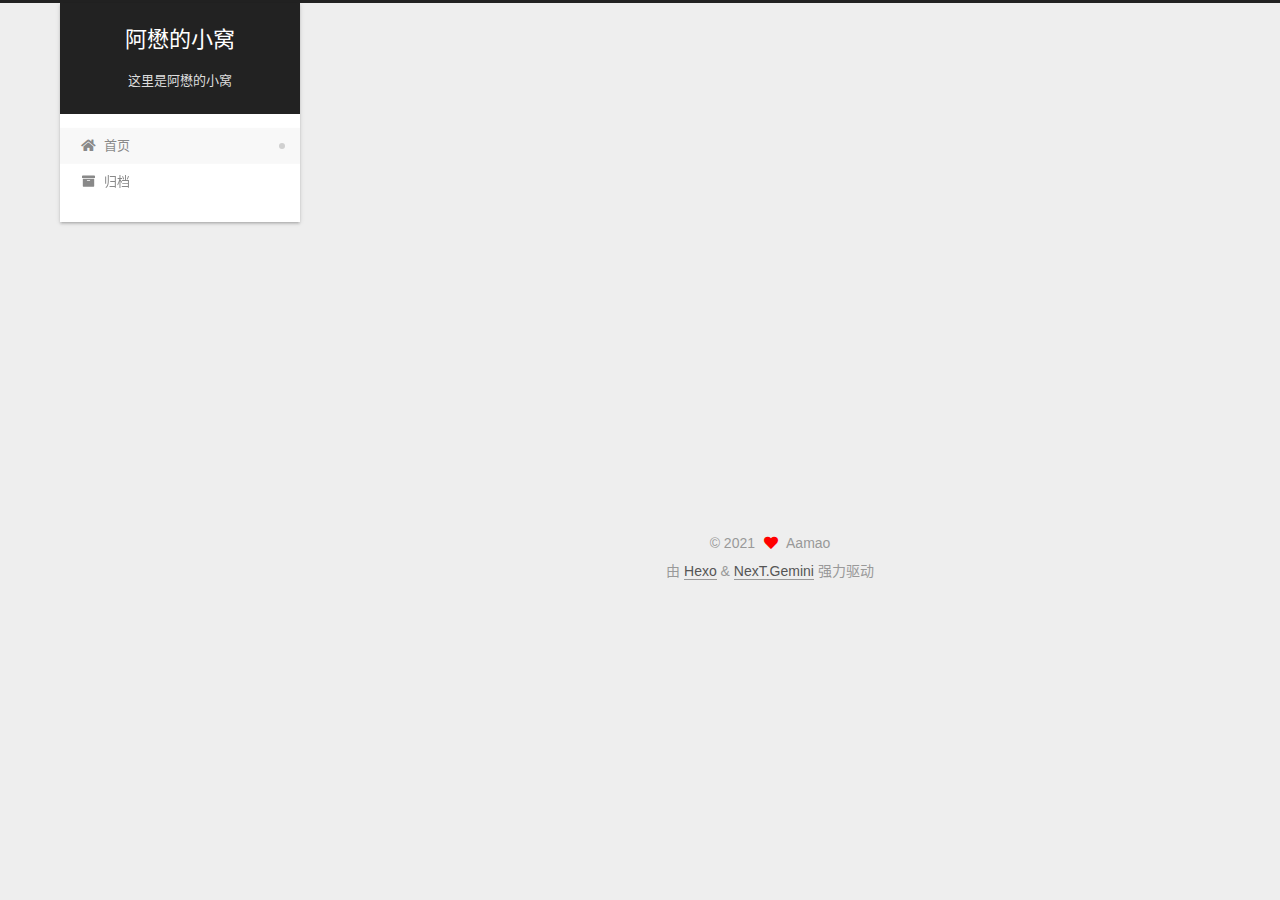
<file: index.html>
<!DOCTYPE html>
<html lang="zh-CN">
<head>
  <meta charset="UTF-8">
<meta name="viewport" content="width=device-width, initial-scale=1, maximum-scale=2">
<meta name="theme-color" content="#222">
<meta name="generator" content="Hexo 5.4.0">
  <link rel="apple-touch-icon" sizes="180x180" href="/images/apple-touch-icon-next.png">
  <link rel="icon" type="image/png" sizes="32x32" href="/images/favicon-32x32-next.png">
  <link rel="icon" type="image/png" sizes="16x16" href="/images/favicon-16x16-next.png">
  <link rel="mask-icon" href="/images/logo.svg" color="#222">

<link rel="stylesheet" href="/css/main.css">


<link rel="stylesheet" href="/lib/font-awesome/css/all.min.css">

<script id="hexo-configurations">
    var NexT = window.NexT || {};
    var CONFIG = {"hostname":"aamao.xyz","root":"/","scheme":"Gemini","version":"7.8.0","exturl":false,"sidebar":{"position":"left","display":"post","padding":18,"offset":12,"onmobile":false},"copycode":{"enable":false,"show_result":false,"style":null},"back2top":{"enable":true,"sidebar":false,"scrollpercent":false},"bookmark":{"enable":false,"color":"#222","save":"auto"},"fancybox":false,"mediumzoom":false,"lazyload":false,"pangu":false,"comments":{"style":"tabs","active":null,"storage":true,"lazyload":false,"nav":null},"algolia":{"hits":{"per_page":10},"labels":{"input_placeholder":"Search for Posts","hits_empty":"We didn't find any results for the search: ${query}","hits_stats":"${hits} results found in ${time} ms"}},"localsearch":{"enable":false,"trigger":"auto","top_n_per_article":1,"unescape":false,"preload":false},"motion":{"enable":true,"async":false,"transition":{"post_block":"fadeIn","post_header":"slideDownIn","post_body":"slideDownIn","coll_header":"slideLeftIn","sidebar":"slideUpIn"}}};
  </script>

  <meta name="description" content="这里是阿懋的小窝">
<meta property="og:type" content="website">
<meta property="og:title" content="阿懋的小窝">
<meta property="og:url" content="http://aamao.xyz/index.html">
<meta property="og:site_name" content="阿懋的小窝">
<meta property="og:description" content="这里是阿懋的小窝">
<meta property="og:locale" content="zh_CN">
<meta property="article:author" content="Aamao">
<meta property="article:tag" content="aamao,阿懋,小窝">
<meta name="twitter:card" content="summary">

<link rel="canonical" href="http://aamao.xyz/">


<script id="page-configurations">
  // https://hexo.io/docs/variables.html
  CONFIG.page = {
    sidebar: "",
    isHome : true,
    isPost : false,
    lang   : 'zh-CN'
  };
</script>

  <title>阿懋的小窝</title>
  






  <noscript>
  <style>
  .use-motion .brand,
  .use-motion .menu-item,
  .sidebar-inner,
  .use-motion .post-block,
  .use-motion .pagination,
  .use-motion .comments,
  .use-motion .post-header,
  .use-motion .post-body,
  .use-motion .collection-header { opacity: initial; }

  .use-motion .site-title,
  .use-motion .site-subtitle {
    opacity: initial;
    top: initial;
  }

  .use-motion .logo-line-before i { left: initial; }
  .use-motion .logo-line-after i { right: initial; }
  </style>
</noscript>

</head>

<body itemscope itemtype="http://schema.org/WebPage">
  <div class="container use-motion">
    <div class="headband"></div>

    <header class="header" itemscope itemtype="http://schema.org/WPHeader">
      <div class="header-inner"><div class="site-brand-container">
  <div class="site-nav-toggle">
    <div class="toggle" aria-label="切换导航栏">
      <span class="toggle-line toggle-line-first"></span>
      <span class="toggle-line toggle-line-middle"></span>
      <span class="toggle-line toggle-line-last"></span>
    </div>
  </div>

  <div class="site-meta">

    <a href="/" class="brand" rel="start">
      <span class="logo-line-before"><i></i></span>
      <h1 class="site-title">阿懋的小窝</h1>
      <span class="logo-line-after"><i></i></span>
    </a>
      <p class="site-subtitle" itemprop="description">这里是阿懋的小窝</p>
  </div>

  <div class="site-nav-right">
    <div class="toggle popup-trigger">
    </div>
  </div>
</div>




<nav class="site-nav">
  <ul id="menu" class="main-menu menu">
        <li class="menu-item menu-item-home">

    <a href="/" rel="section"><i class="fa fa-home fa-fw"></i>首页</a>

  </li>
        <li class="menu-item menu-item-archives">

    <a href="/archives/" rel="section"><i class="fa fa-archive fa-fw"></i>归档</a>

  </li>
  </ul>
</nav>




</div>
    </header>

    
  <div class="back-to-top">
    <i class="fa fa-arrow-up"></i>
    <span>0%</span>
  </div>


    <main class="main">
      <div class="main-inner">
        <div class="content-wrap">
          

          <div class="content index posts-expand">
            
      
  
  
  <article itemscope itemtype="http://schema.org/Article" class="post-block" lang="zh-CN">
    <link itemprop="mainEntityOfPage" href="http://aamao.xyz/2021/09/26/%E4%BD%A0%E5%A5%BD%EF%BC%8C%E4%B8%96%E7%95%8C/">

    <span hidden itemprop="author" itemscope itemtype="http://schema.org/Person">
      <meta itemprop="image" content="/images/avatar.jpg">
      <meta itemprop="name" content="Aamao">
      <meta itemprop="description" content="这里是阿懋的小窝">
    </span>

    <span hidden itemprop="publisher" itemscope itemtype="http://schema.org/Organization">
      <meta itemprop="name" content="阿懋的小窝">
    </span>
      <header class="post-header">
        <h2 class="post-title" itemprop="name headline">
          
            <a href="/2021/09/26/%E4%BD%A0%E5%A5%BD%EF%BC%8C%E4%B8%96%E7%95%8C/" class="post-title-link" itemprop="url">你好，世界</a>
        </h2>

        <div class="post-meta">
            <span class="post-meta-item">
              <span class="post-meta-item-icon">
                <i class="far fa-calendar"></i>
              </span>
              <span class="post-meta-item-text">发表于</span>
              

              <time title="创建时间：2021-09-26 11:00:12 / 修改时间：11:00:47" itemprop="dateCreated datePublished" datetime="2021-09-26T11:00:12+08:00">2021-09-26</time>
            </span>

          

        </div>
      </header>

    
    
    
    <div class="post-body" itemprop="articleBody">

      
          <blockquote>
<p>世界，你好</p>
</blockquote>

      
    </div>

    
    
    
      <footer class="post-footer">
        <div class="post-eof"></div>
      </footer>
  </article>
  
  
  


  



          </div>
          

<script>
  window.addEventListener('tabs:register', () => {
    let { activeClass } = CONFIG.comments;
    if (CONFIG.comments.storage) {
      activeClass = localStorage.getItem('comments_active') || activeClass;
    }
    if (activeClass) {
      let activeTab = document.querySelector(`a[href="#comment-${activeClass}"]`);
      if (activeTab) {
        activeTab.click();
      }
    }
  });
  if (CONFIG.comments.storage) {
    window.addEventListener('tabs:click', event => {
      if (!event.target.matches('.tabs-comment .tab-content .tab-pane')) return;
      let commentClass = event.target.classList[1];
      localStorage.setItem('comments_active', commentClass);
    });
  }
</script>

        </div>
          
  
  <div class="toggle sidebar-toggle">
    <span class="toggle-line toggle-line-first"></span>
    <span class="toggle-line toggle-line-middle"></span>
    <span class="toggle-line toggle-line-last"></span>
  </div>

  <aside class="sidebar">
    <div class="sidebar-inner">

      <ul class="sidebar-nav motion-element">
        <li class="sidebar-nav-toc">
          文章目录
        </li>
        <li class="sidebar-nav-overview">
          站点概览
        </li>
      </ul>

      <!--noindex-->
      <div class="post-toc-wrap sidebar-panel">
      </div>
      <!--/noindex-->

      <div class="site-overview-wrap sidebar-panel">
        <div class="site-author motion-element" itemprop="author" itemscope itemtype="http://schema.org/Person">
    <img class="site-author-image" itemprop="image" alt="Aamao"
      src="/images/avatar.jpg">
  <p class="site-author-name" itemprop="name">Aamao</p>
  <div class="site-description" itemprop="description">这里是阿懋的小窝</div>
</div>
<div class="site-state-wrap motion-element">
  <nav class="site-state">
      <div class="site-state-item site-state-posts">
          <a href="/archives/">
        
          <span class="site-state-item-count">1</span>
          <span class="site-state-item-name">日志</span>
        </a>
      </div>
  </nav>
</div>



      </div>

    </div>
  </aside>
  <div id="sidebar-dimmer"></div>


      </div>
    </main>

    <footer class="footer">
      <div class="footer-inner">
        

        

<div class="copyright">
  
  &copy; 
  <span itemprop="copyrightYear">2021</span>
  <span class="with-love">
    <i class="fa fa-heart"></i>
  </span>
  <span class="author" itemprop="copyrightHolder">Aamao</span>
</div>
  <div class="powered-by">由 <a href="https://hexo.io/" class="theme-link" rel="noopener" target="_blank">Hexo</a> & <a href="https://theme-next.org/" class="theme-link" rel="noopener" target="_blank">NexT.Gemini</a> 强力驱动
  </div>

        








      </div>
    </footer>
  </div>

  
  <script src="/lib/anime.min.js"></script>
  <script src="/lib/velocity/velocity.min.js"></script>
  <script src="/lib/velocity/velocity.ui.min.js"></script>

<script src="/js/utils.js"></script>

<script src="/js/motion.js"></script>


<script src="/js/schemes/pisces.js"></script>


<script src="/js/next-boot.js"></script>




  















  

  

</body>
</html>
</file>
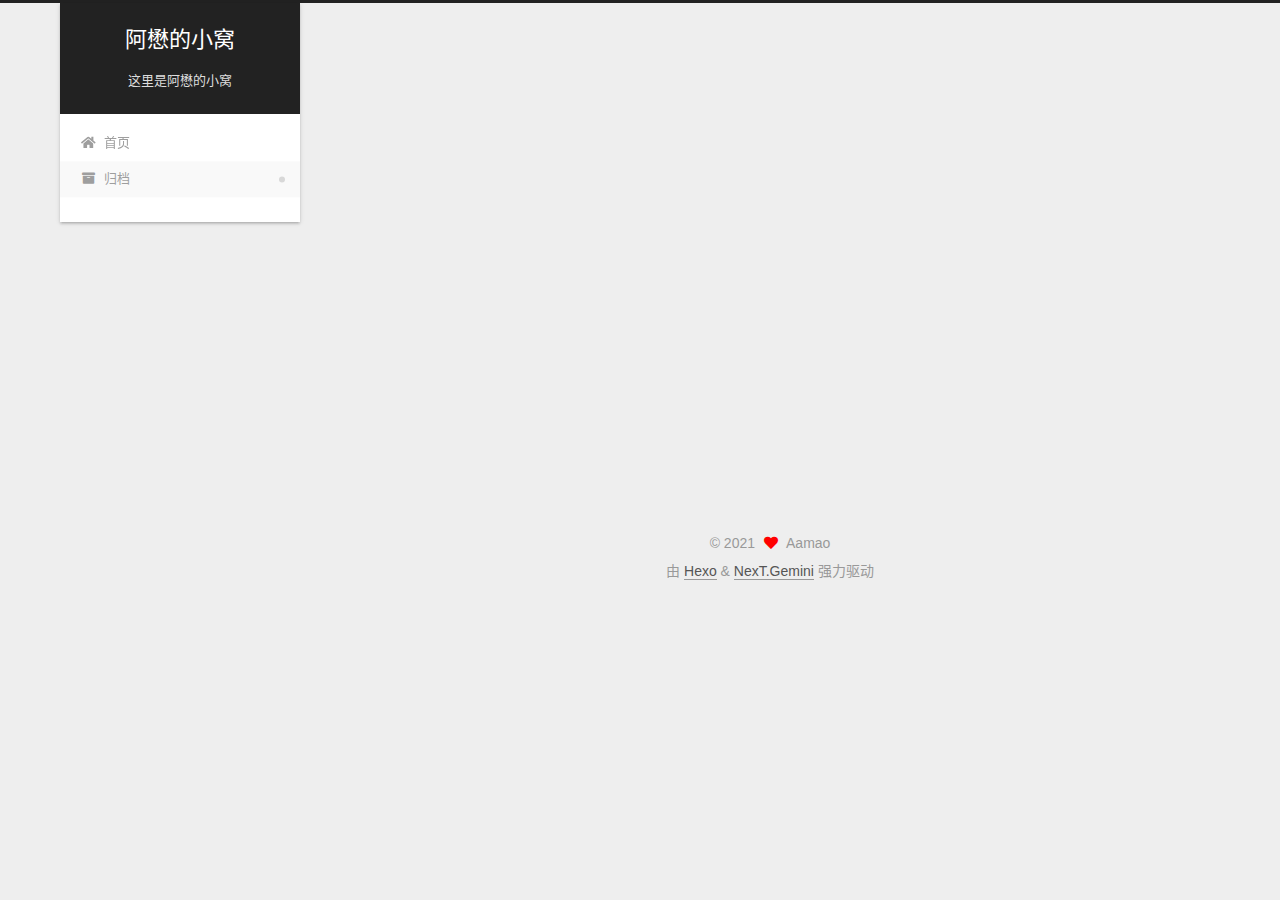
<file: archives/index.html>
<!DOCTYPE html>
<html lang="zh-CN">
<head>
  <meta charset="UTF-8">
<meta name="viewport" content="width=device-width, initial-scale=1, maximum-scale=2">
<meta name="theme-color" content="#222">
<meta name="generator" content="Hexo 5.4.0">
  <link rel="apple-touch-icon" sizes="180x180" href="/images/apple-touch-icon-next.png">
  <link rel="icon" type="image/png" sizes="32x32" href="/images/favicon-32x32-next.png">
  <link rel="icon" type="image/png" sizes="16x16" href="/images/favicon-16x16-next.png">
  <link rel="mask-icon" href="/images/logo.svg" color="#222">

<link rel="stylesheet" href="/css/main.css">


<link rel="stylesheet" href="/lib/font-awesome/css/all.min.css">

<script id="hexo-configurations">
    var NexT = window.NexT || {};
    var CONFIG = {"hostname":"aamao.xyz","root":"/","scheme":"Gemini","version":"7.8.0","exturl":false,"sidebar":{"position":"left","display":"post","padding":18,"offset":12,"onmobile":false},"copycode":{"enable":false,"show_result":false,"style":null},"back2top":{"enable":true,"sidebar":false,"scrollpercent":false},"bookmark":{"enable":false,"color":"#222","save":"auto"},"fancybox":false,"mediumzoom":false,"lazyload":false,"pangu":false,"comments":{"style":"tabs","active":null,"storage":true,"lazyload":false,"nav":null},"algolia":{"hits":{"per_page":10},"labels":{"input_placeholder":"Search for Posts","hits_empty":"We didn't find any results for the search: ${query}","hits_stats":"${hits} results found in ${time} ms"}},"localsearch":{"enable":false,"trigger":"auto","top_n_per_article":1,"unescape":false,"preload":false},"motion":{"enable":true,"async":false,"transition":{"post_block":"fadeIn","post_header":"slideDownIn","post_body":"slideDownIn","coll_header":"slideLeftIn","sidebar":"slideUpIn"}}};
  </script>

  <meta name="description" content="这里是阿懋的小窝">
<meta property="og:type" content="website">
<meta property="og:title" content="阿懋的小窝">
<meta property="og:url" content="http://aamao.xyz/archives/index.html">
<meta property="og:site_name" content="阿懋的小窝">
<meta property="og:description" content="这里是阿懋的小窝">
<meta property="og:locale" content="zh_CN">
<meta property="article:author" content="Aamao">
<meta property="article:tag" content="aamao,阿懋,小窝">
<meta name="twitter:card" content="summary">

<link rel="canonical" href="http://aamao.xyz/archives/">


<script id="page-configurations">
  // https://hexo.io/docs/variables.html
  CONFIG.page = {
    sidebar: "",
    isHome : false,
    isPost : false,
    lang   : 'zh-CN'
  };
</script>

  <title>归档 | 阿懋的小窝</title>
  






  <noscript>
  <style>
  .use-motion .brand,
  .use-motion .menu-item,
  .sidebar-inner,
  .use-motion .post-block,
  .use-motion .pagination,
  .use-motion .comments,
  .use-motion .post-header,
  .use-motion .post-body,
  .use-motion .collection-header { opacity: initial; }

  .use-motion .site-title,
  .use-motion .site-subtitle {
    opacity: initial;
    top: initial;
  }

  .use-motion .logo-line-before i { left: initial; }
  .use-motion .logo-line-after i { right: initial; }
  </style>
</noscript>

</head>

<body itemscope itemtype="http://schema.org/WebPage">
  <div class="container use-motion">
    <div class="headband"></div>

    <header class="header" itemscope itemtype="http://schema.org/WPHeader">
      <div class="header-inner"><div class="site-brand-container">
  <div class="site-nav-toggle">
    <div class="toggle" aria-label="切换导航栏">
      <span class="toggle-line toggle-line-first"></span>
      <span class="toggle-line toggle-line-middle"></span>
      <span class="toggle-line toggle-line-last"></span>
    </div>
  </div>

  <div class="site-meta">

    <a href="/" class="brand" rel="start">
      <span class="logo-line-before"><i></i></span>
      <h1 class="site-title">阿懋的小窝</h1>
      <span class="logo-line-after"><i></i></span>
    </a>
      <p class="site-subtitle" itemprop="description">这里是阿懋的小窝</p>
  </div>

  <div class="site-nav-right">
    <div class="toggle popup-trigger">
    </div>
  </div>
</div>




<nav class="site-nav">
  <ul id="menu" class="main-menu menu">
        <li class="menu-item menu-item-home">

    <a href="/" rel="section"><i class="fa fa-home fa-fw"></i>首页</a>

  </li>
        <li class="menu-item menu-item-archives">

    <a href="/archives/" rel="section"><i class="fa fa-archive fa-fw"></i>归档</a>

  </li>
  </ul>
</nav>




</div>
    </header>

    
  <div class="back-to-top">
    <i class="fa fa-arrow-up"></i>
    <span>0%</span>
  </div>


    <main class="main">
      <div class="main-inner">
        <div class="content-wrap">
          

          <div class="content archive">
            

  
  
  
  <div class="post-block">
    <div class="posts-collapse">
      <div class="collection-title">
        <span class="collection-header">嗯..! 目前共计 1 篇日志。 继续努力。</span>
      </div>

      
    <div class="collection-year">
      <span class="collection-header">2021</span>
    </div>

  <article itemscope itemtype="http://schema.org/Article">
    <header class="post-header">

      <div class="post-meta">
        <time itemprop="dateCreated"
              datetime="2021-09-26T11:00:12+08:00"
              content="2021-09-26">
          09-26
        </time>
      </div>

      <div class="post-title">
          <a class="post-title-link" href="/2021/09/26/%E4%BD%A0%E5%A5%BD%EF%BC%8C%E4%B8%96%E7%95%8C/" itemprop="url">
            <span itemprop="name">你好，世界</span>
          </a>
      </div>

    </header>
  </article>


    </div>
  </div>
  
  
  

  



          </div>
          

<script>
  window.addEventListener('tabs:register', () => {
    let { activeClass } = CONFIG.comments;
    if (CONFIG.comments.storage) {
      activeClass = localStorage.getItem('comments_active') || activeClass;
    }
    if (activeClass) {
      let activeTab = document.querySelector(`a[href="#comment-${activeClass}"]`);
      if (activeTab) {
        activeTab.click();
      }
    }
  });
  if (CONFIG.comments.storage) {
    window.addEventListener('tabs:click', event => {
      if (!event.target.matches('.tabs-comment .tab-content .tab-pane')) return;
      let commentClass = event.target.classList[1];
      localStorage.setItem('comments_active', commentClass);
    });
  }
</script>

        </div>
          
  
  <div class="toggle sidebar-toggle">
    <span class="toggle-line toggle-line-first"></span>
    <span class="toggle-line toggle-line-middle"></span>
    <span class="toggle-line toggle-line-last"></span>
  </div>

  <aside class="sidebar">
    <div class="sidebar-inner">

      <ul class="sidebar-nav motion-element">
        <li class="sidebar-nav-toc">
          文章目录
        </li>
        <li class="sidebar-nav-overview">
          站点概览
        </li>
      </ul>

      <!--noindex-->
      <div class="post-toc-wrap sidebar-panel">
      </div>
      <!--/noindex-->

      <div class="site-overview-wrap sidebar-panel">
        <div class="site-author motion-element" itemprop="author" itemscope itemtype="http://schema.org/Person">
    <img class="site-author-image" itemprop="image" alt="Aamao"
      src="/images/avatar.jpg">
  <p class="site-author-name" itemprop="name">Aamao</p>
  <div class="site-description" itemprop="description">这里是阿懋的小窝</div>
</div>
<div class="site-state-wrap motion-element">
  <nav class="site-state">
      <div class="site-state-item site-state-posts">
          <a href="/archives/">
        
          <span class="site-state-item-count">1</span>
          <span class="site-state-item-name">日志</span>
        </a>
      </div>
  </nav>
</div>



      </div>

    </div>
  </aside>
  <div id="sidebar-dimmer"></div>


      </div>
    </main>

    <footer class="footer">
      <div class="footer-inner">
        

        

<div class="copyright">
  
  &copy; 
  <span itemprop="copyrightYear">2021</span>
  <span class="with-love">
    <i class="fa fa-heart"></i>
  </span>
  <span class="author" itemprop="copyrightHolder">Aamao</span>
</div>
  <div class="powered-by">由 <a href="https://hexo.io/" class="theme-link" rel="noopener" target="_blank">Hexo</a> & <a href="https://theme-next.org/" class="theme-link" rel="noopener" target="_blank">NexT.Gemini</a> 强力驱动
  </div>

        








      </div>
    </footer>
  </div>

  
  <script src="/lib/anime.min.js"></script>
  <script src="/lib/velocity/velocity.min.js"></script>
  <script src="/lib/velocity/velocity.ui.min.js"></script>

<script src="/js/utils.js"></script>

<script src="/js/motion.js"></script>


<script src="/js/schemes/pisces.js"></script>


<script src="/js/next-boot.js"></script>




  















  

  

</body>
</html>
</file>
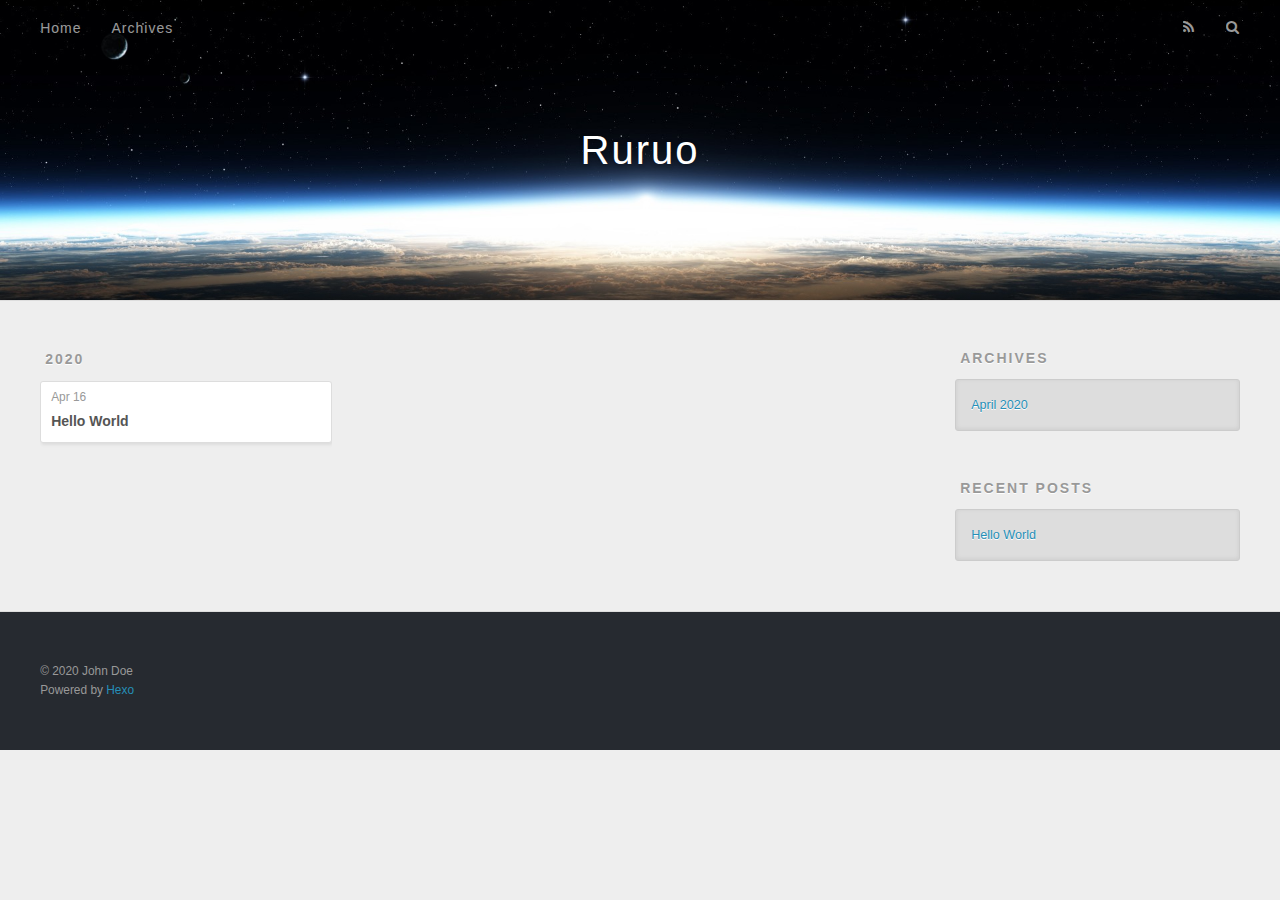
<file: archives/2020/index.html>
<!DOCTYPE html>
<html>
<head>
  <meta charset="utf-8">
  

  
  <title>Archives: 2020 | Ruruo</title>
  <meta name="viewport" content="width=device-width, initial-scale=1, maximum-scale=1">
  <meta property="og:type" content="website">
<meta property="og:title" content="Ruruo">
<meta property="og:url" content="http://yoursite.com/archives/2020/index.html">
<meta property="og:site_name" content="Ruruo">
<meta property="og:locale" content="en_US">
<meta property="article:author" content="John Doe">
<meta name="twitter:card" content="summary">
  
    <link rel="alternate" href="/atom.xml" title="Ruruo" type="application/atom+xml">
  
  
    <link rel="icon" href="/favicon.png">
  
  
    <link href="//fonts.googleapis.com/css?family=Source+Code+Pro" rel="stylesheet" type="text/css">
  
  
<link rel="stylesheet" href="/css/style.css">

<meta name="generator" content="Hexo 4.2.0"></head>

<body>
  <div id="container">
    <div id="wrap">
      <header id="header">
  <div id="banner"></div>
  <div id="header-outer" class="outer">
    <div id="header-title" class="inner">
      <h1 id="logo-wrap">
        <a href="/" id="logo">Ruruo</a>
      </h1>
      
    </div>
    <div id="header-inner" class="inner">
      <nav id="main-nav">
        <a id="main-nav-toggle" class="nav-icon"></a>
        
          <a class="main-nav-link" href="/">Home</a>
        
          <a class="main-nav-link" href="/archives">Archives</a>
        
      </nav>
      <nav id="sub-nav">
        
          <a id="nav-rss-link" class="nav-icon" href="/atom.xml" title="RSS Feed"></a>
        
        <a id="nav-search-btn" class="nav-icon" title="Search"></a>
      </nav>
      <div id="search-form-wrap">
        <form action="//google.com/search" method="get" accept-charset="UTF-8" class="search-form"><input type="search" name="q" class="search-form-input" placeholder="Search"><button type="submit" class="search-form-submit">&#xF002;</button><input type="hidden" name="sitesearch" value="http://yoursite.com"></form>
      </div>
    </div>
  </div>
</header>
      <div class="outer">
        <section id="main">
  
  
    
    
      
      
      <section class="archives-wrap">
        <div class="archive-year-wrap">
          <a href="/archives/2020" class="archive-year">2020</a>
        </div>
        <div class="archives">
    
    <article class="archive-article archive-type-post">
  <div class="archive-article-inner">
    <header class="archive-article-header">
      <a href="/2020/04/16/hello-world/" class="archive-article-date">
  <time datetime="2020-04-16T11:01:41.758Z" itemprop="datePublished">Apr 16</time>
</a>
      
  
    <h1 itemprop="name">
      <a class="archive-article-title" href="/2020/04/16/hello-world/">Hello World</a>
    </h1>
  

    </header>
  </div>
</article>
  
  
    </div></section>
  


</section>
        
          <aside id="sidebar">
  
    

  
    

  
    
  
    
  <div class="widget-wrap">
    <h3 class="widget-title">Archives</h3>
    <div class="widget">
      <ul class="archive-list"><li class="archive-list-item"><a class="archive-list-link" href="/archives/2020/04/">April 2020</a></li></ul>
    </div>
  </div>


  
    
  <div class="widget-wrap">
    <h3 class="widget-title">Recent Posts</h3>
    <div class="widget">
      <ul>
        
          <li>
            <a href="/2020/04/16/hello-world/">Hello World</a>
          </li>
        
      </ul>
    </div>
  </div>

  
</aside>
        
      </div>
      <footer id="footer">
  
  <div class="outer">
    <div id="footer-info" class="inner">
      &copy; 2020 John Doe<br>
      Powered by <a href="http://hexo.io/" target="_blank">Hexo</a>
    </div>
  </div>
</footer>
    </div>
    <nav id="mobile-nav">
  
    <a href="/" class="mobile-nav-link">Home</a>
  
    <a href="/archives" class="mobile-nav-link">Archives</a>
  
</nav>
    

<script src="//ajax.googleapis.com/ajax/libs/jquery/2.0.3/jquery.min.js"></script>


  
<link rel="stylesheet" href="/fancybox/jquery.fancybox.css">

  
<script src="/fancybox/jquery.fancybox.pack.js"></script>




<script src="/js/script.js"></script>




  </div>
</body>
</html>
</file>
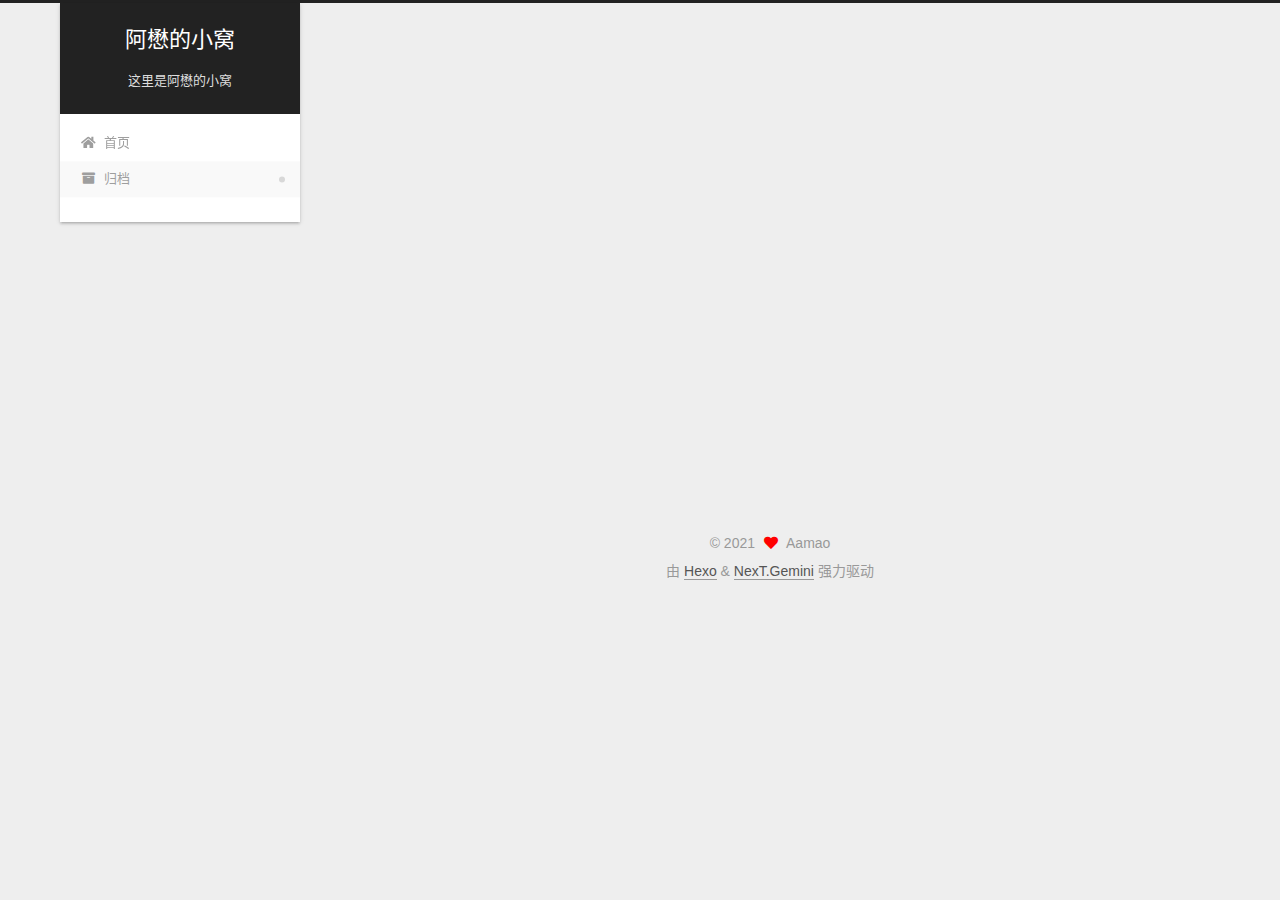
<file: archives/2021/index.html>
<!DOCTYPE html>
<html lang="zh-CN">
<head>
  <meta charset="UTF-8">
<meta name="viewport" content="width=device-width, initial-scale=1, maximum-scale=2">
<meta name="theme-color" content="#222">
<meta name="generator" content="Hexo 5.4.0">
  <link rel="apple-touch-icon" sizes="180x180" href="/images/apple-touch-icon-next.png">
  <link rel="icon" type="image/png" sizes="32x32" href="/images/favicon-32x32-next.png">
  <link rel="icon" type="image/png" sizes="16x16" href="/images/favicon-16x16-next.png">
  <link rel="mask-icon" href="/images/logo.svg" color="#222">

<link rel="stylesheet" href="/css/main.css">


<link rel="stylesheet" href="/lib/font-awesome/css/all.min.css">

<script id="hexo-configurations">
    var NexT = window.NexT || {};
    var CONFIG = {"hostname":"aamao.xyz","root":"/","scheme":"Gemini","version":"7.8.0","exturl":false,"sidebar":{"position":"left","display":"post","padding":18,"offset":12,"onmobile":false},"copycode":{"enable":false,"show_result":false,"style":null},"back2top":{"enable":true,"sidebar":false,"scrollpercent":false},"bookmark":{"enable":false,"color":"#222","save":"auto"},"fancybox":false,"mediumzoom":false,"lazyload":false,"pangu":false,"comments":{"style":"tabs","active":null,"storage":true,"lazyload":false,"nav":null},"algolia":{"hits":{"per_page":10},"labels":{"input_placeholder":"Search for Posts","hits_empty":"We didn't find any results for the search: ${query}","hits_stats":"${hits} results found in ${time} ms"}},"localsearch":{"enable":false,"trigger":"auto","top_n_per_article":1,"unescape":false,"preload":false},"motion":{"enable":true,"async":false,"transition":{"post_block":"fadeIn","post_header":"slideDownIn","post_body":"slideDownIn","coll_header":"slideLeftIn","sidebar":"slideUpIn"}}};
  </script>

  <meta name="description" content="这里是阿懋的小窝">
<meta property="og:type" content="website">
<meta property="og:title" content="阿懋的小窝">
<meta property="og:url" content="http://aamao.xyz/archives/2021/index.html">
<meta property="og:site_name" content="阿懋的小窝">
<meta property="og:description" content="这里是阿懋的小窝">
<meta property="og:locale" content="zh_CN">
<meta property="article:author" content="Aamao">
<meta property="article:tag" content="aamao,阿懋,小窝">
<meta name="twitter:card" content="summary">

<link rel="canonical" href="http://aamao.xyz/archives/2021/">


<script id="page-configurations">
  // https://hexo.io/docs/variables.html
  CONFIG.page = {
    sidebar: "",
    isHome : false,
    isPost : false,
    lang   : 'zh-CN'
  };
</script>

  <title>归档 | 阿懋的小窝</title>
  






  <noscript>
  <style>
  .use-motion .brand,
  .use-motion .menu-item,
  .sidebar-inner,
  .use-motion .post-block,
  .use-motion .pagination,
  .use-motion .comments,
  .use-motion .post-header,
  .use-motion .post-body,
  .use-motion .collection-header { opacity: initial; }

  .use-motion .site-title,
  .use-motion .site-subtitle {
    opacity: initial;
    top: initial;
  }

  .use-motion .logo-line-before i { left: initial; }
  .use-motion .logo-line-after i { right: initial; }
  </style>
</noscript>

</head>

<body itemscope itemtype="http://schema.org/WebPage">
  <div class="container use-motion">
    <div class="headband"></div>

    <header class="header" itemscope itemtype="http://schema.org/WPHeader">
      <div class="header-inner"><div class="site-brand-container">
  <div class="site-nav-toggle">
    <div class="toggle" aria-label="切换导航栏">
      <span class="toggle-line toggle-line-first"></span>
      <span class="toggle-line toggle-line-middle"></span>
      <span class="toggle-line toggle-line-last"></span>
    </div>
  </div>

  <div class="site-meta">

    <a href="/" class="brand" rel="start">
      <span class="logo-line-before"><i></i></span>
      <h1 class="site-title">阿懋的小窝</h1>
      <span class="logo-line-after"><i></i></span>
    </a>
      <p class="site-subtitle" itemprop="description">这里是阿懋的小窝</p>
  </div>

  <div class="site-nav-right">
    <div class="toggle popup-trigger">
    </div>
  </div>
</div>




<nav class="site-nav">
  <ul id="menu" class="main-menu menu">
        <li class="menu-item menu-item-home">

    <a href="/" rel="section"><i class="fa fa-home fa-fw"></i>首页</a>

  </li>
        <li class="menu-item menu-item-archives">

    <a href="/archives/" rel="section"><i class="fa fa-archive fa-fw"></i>归档</a>

  </li>
  </ul>
</nav>




</div>
    </header>

    
  <div class="back-to-top">
    <i class="fa fa-arrow-up"></i>
    <span>0%</span>
  </div>


    <main class="main">
      <div class="main-inner">
        <div class="content-wrap">
          

          <div class="content archive">
            

  
  
  
  <div class="post-block">
    <div class="posts-collapse">
      <div class="collection-title">
        <span class="collection-header">嗯..! 目前共计 1 篇日志。 继续努力。</span>
      </div>

      
    <div class="collection-year">
      <span class="collection-header">2021</span>
    </div>

  <article itemscope itemtype="http://schema.org/Article">
    <header class="post-header">

      <div class="post-meta">
        <time itemprop="dateCreated"
              datetime="2021-09-26T11:00:12+08:00"
              content="2021-09-26">
          09-26
        </time>
      </div>

      <div class="post-title">
          <a class="post-title-link" href="/2021/09/26/%E4%BD%A0%E5%A5%BD%EF%BC%8C%E4%B8%96%E7%95%8C/" itemprop="url">
            <span itemprop="name">你好，世界</span>
          </a>
      </div>

    </header>
  </article>


    </div>
  </div>
  
  
  

  



          </div>
          

<script>
  window.addEventListener('tabs:register', () => {
    let { activeClass } = CONFIG.comments;
    if (CONFIG.comments.storage) {
      activeClass = localStorage.getItem('comments_active') || activeClass;
    }
    if (activeClass) {
      let activeTab = document.querySelector(`a[href="#comment-${activeClass}"]`);
      if (activeTab) {
        activeTab.click();
      }
    }
  });
  if (CONFIG.comments.storage) {
    window.addEventListener('tabs:click', event => {
      if (!event.target.matches('.tabs-comment .tab-content .tab-pane')) return;
      let commentClass = event.target.classList[1];
      localStorage.setItem('comments_active', commentClass);
    });
  }
</script>

        </div>
          
  
  <div class="toggle sidebar-toggle">
    <span class="toggle-line toggle-line-first"></span>
    <span class="toggle-line toggle-line-middle"></span>
    <span class="toggle-line toggle-line-last"></span>
  </div>

  <aside class="sidebar">
    <div class="sidebar-inner">

      <ul class="sidebar-nav motion-element">
        <li class="sidebar-nav-toc">
          文章目录
        </li>
        <li class="sidebar-nav-overview">
          站点概览
        </li>
      </ul>

      <!--noindex-->
      <div class="post-toc-wrap sidebar-panel">
      </div>
      <!--/noindex-->

      <div class="site-overview-wrap sidebar-panel">
        <div class="site-author motion-element" itemprop="author" itemscope itemtype="http://schema.org/Person">
    <img class="site-author-image" itemprop="image" alt="Aamao"
      src="/images/avatar.jpg">
  <p class="site-author-name" itemprop="name">Aamao</p>
  <div class="site-description" itemprop="description">这里是阿懋的小窝</div>
</div>
<div class="site-state-wrap motion-element">
  <nav class="site-state">
      <div class="site-state-item site-state-posts">
          <a href="/archives/">
        
          <span class="site-state-item-count">1</span>
          <span class="site-state-item-name">日志</span>
        </a>
      </div>
  </nav>
</div>



      </div>

    </div>
  </aside>
  <div id="sidebar-dimmer"></div>


      </div>
    </main>

    <footer class="footer">
      <div class="footer-inner">
        

        

<div class="copyright">
  
  &copy; 
  <span itemprop="copyrightYear">2021</span>
  <span class="with-love">
    <i class="fa fa-heart"></i>
  </span>
  <span class="author" itemprop="copyrightHolder">Aamao</span>
</div>
  <div class="powered-by">由 <a href="https://hexo.io/" class="theme-link" rel="noopener" target="_blank">Hexo</a> & <a href="https://theme-next.org/" class="theme-link" rel="noopener" target="_blank">NexT.Gemini</a> 强力驱动
  </div>

        








      </div>
    </footer>
  </div>

  
  <script src="/lib/anime.min.js"></script>
  <script src="/lib/velocity/velocity.min.js"></script>
  <script src="/lib/velocity/velocity.ui.min.js"></script>

<script src="/js/utils.js"></script>

<script src="/js/motion.js"></script>


<script src="/js/schemes/pisces.js"></script>


<script src="/js/next-boot.js"></script>




  















  

  

</body>
</html>
</file>
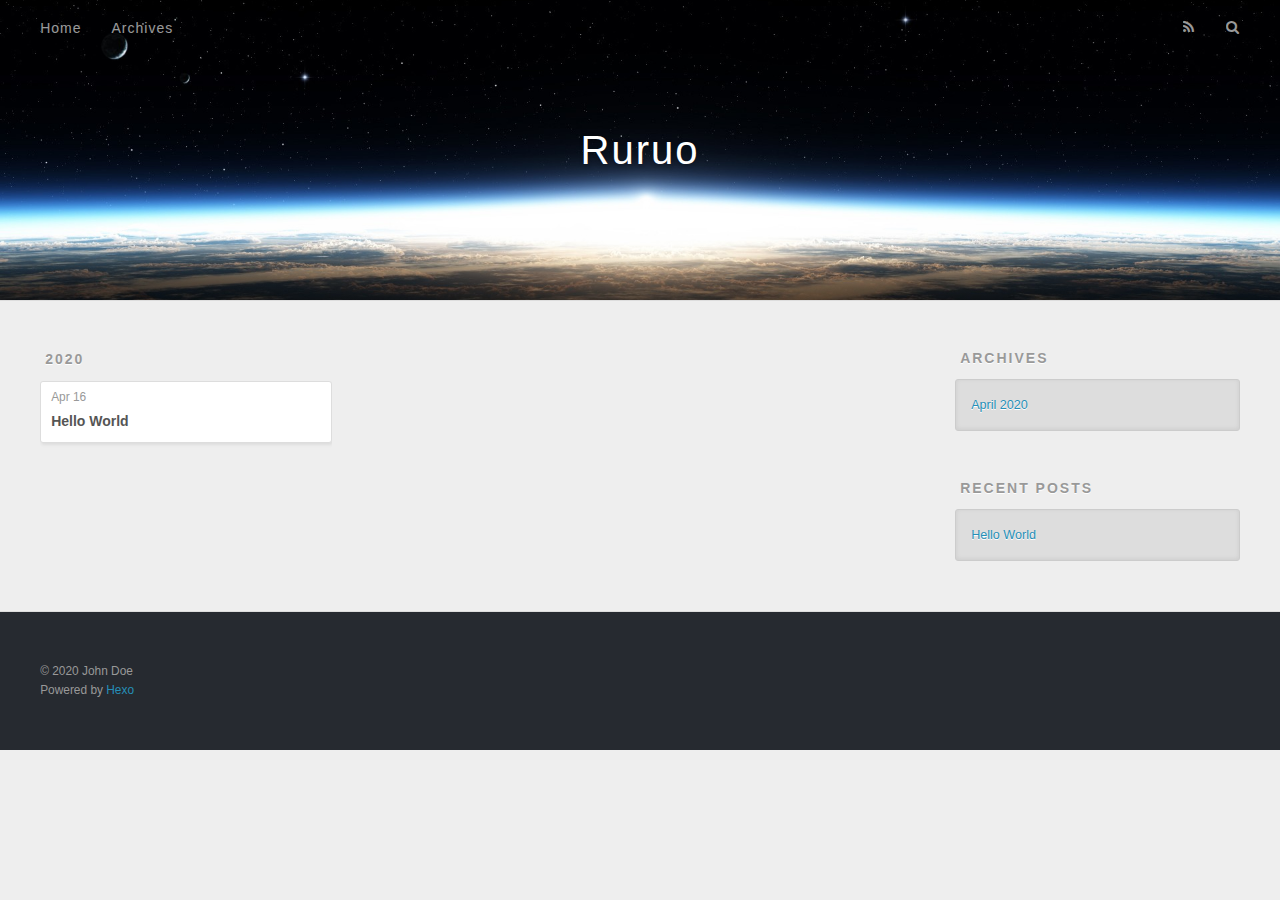
<file: archives/2020/04/index.html>
<!DOCTYPE html>
<html>
<head>
  <meta charset="utf-8">
  

  
  <title>Archives: 2020/4 | Ruruo</title>
  <meta name="viewport" content="width=device-width, initial-scale=1, maximum-scale=1">
  <meta property="og:type" content="website">
<meta property="og:title" content="Ruruo">
<meta property="og:url" content="http://yoursite.com/archives/2020/04/index.html">
<meta property="og:site_name" content="Ruruo">
<meta property="og:locale" content="en_US">
<meta property="article:author" content="John Doe">
<meta name="twitter:card" content="summary">
  
    <link rel="alternate" href="/atom.xml" title="Ruruo" type="application/atom+xml">
  
  
    <link rel="icon" href="/favicon.png">
  
  
    <link href="//fonts.googleapis.com/css?family=Source+Code+Pro" rel="stylesheet" type="text/css">
  
  
<link rel="stylesheet" href="/css/style.css">

<meta name="generator" content="Hexo 4.2.0"></head>

<body>
  <div id="container">
    <div id="wrap">
      <header id="header">
  <div id="banner"></div>
  <div id="header-outer" class="outer">
    <div id="header-title" class="inner">
      <h1 id="logo-wrap">
        <a href="/" id="logo">Ruruo</a>
      </h1>
      
    </div>
    <div id="header-inner" class="inner">
      <nav id="main-nav">
        <a id="main-nav-toggle" class="nav-icon"></a>
        
          <a class="main-nav-link" href="/">Home</a>
        
          <a class="main-nav-link" href="/archives">Archives</a>
        
      </nav>
      <nav id="sub-nav">
        
          <a id="nav-rss-link" class="nav-icon" href="/atom.xml" title="RSS Feed"></a>
        
        <a id="nav-search-btn" class="nav-icon" title="Search"></a>
      </nav>
      <div id="search-form-wrap">
        <form action="//google.com/search" method="get" accept-charset="UTF-8" class="search-form"><input type="search" name="q" class="search-form-input" placeholder="Search"><button type="submit" class="search-form-submit">&#xF002;</button><input type="hidden" name="sitesearch" value="http://yoursite.com"></form>
      </div>
    </div>
  </div>
</header>
      <div class="outer">
        <section id="main">
  
  
    
    
      
      
      <section class="archives-wrap">
        <div class="archive-year-wrap">
          <a href="/archives/2020" class="archive-year">2020</a>
        </div>
        <div class="archives">
    
    <article class="archive-article archive-type-post">
  <div class="archive-article-inner">
    <header class="archive-article-header">
      <a href="/2020/04/16/hello-world/" class="archive-article-date">
  <time datetime="2020-04-16T11:01:41.758Z" itemprop="datePublished">Apr 16</time>
</a>
      
  
    <h1 itemprop="name">
      <a class="archive-article-title" href="/2020/04/16/hello-world/">Hello World</a>
    </h1>
  

    </header>
  </div>
</article>
  
  
    </div></section>
  


</section>
        
          <aside id="sidebar">
  
    

  
    

  
    
  
    
  <div class="widget-wrap">
    <h3 class="widget-title">Archives</h3>
    <div class="widget">
      <ul class="archive-list"><li class="archive-list-item"><a class="archive-list-link" href="/archives/2020/04/">April 2020</a></li></ul>
    </div>
  </div>


  
    
  <div class="widget-wrap">
    <h3 class="widget-title">Recent Posts</h3>
    <div class="widget">
      <ul>
        
          <li>
            <a href="/2020/04/16/hello-world/">Hello World</a>
          </li>
        
      </ul>
    </div>
  </div>

  
</aside>
        
      </div>
      <footer id="footer">
  
  <div class="outer">
    <div id="footer-info" class="inner">
      &copy; 2020 John Doe<br>
      Powered by <a href="http://hexo.io/" target="_blank">Hexo</a>
    </div>
  </div>
</footer>
    </div>
    <nav id="mobile-nav">
  
    <a href="/" class="mobile-nav-link">Home</a>
  
    <a href="/archives" class="mobile-nav-link">Archives</a>
  
</nav>
    

<script src="//ajax.googleapis.com/ajax/libs/jquery/2.0.3/jquery.min.js"></script>


  
<link rel="stylesheet" href="/fancybox/jquery.fancybox.css">

  
<script src="/fancybox/jquery.fancybox.pack.js"></script>




<script src="/js/script.js"></script>




  </div>
</body>
</html>
</file>
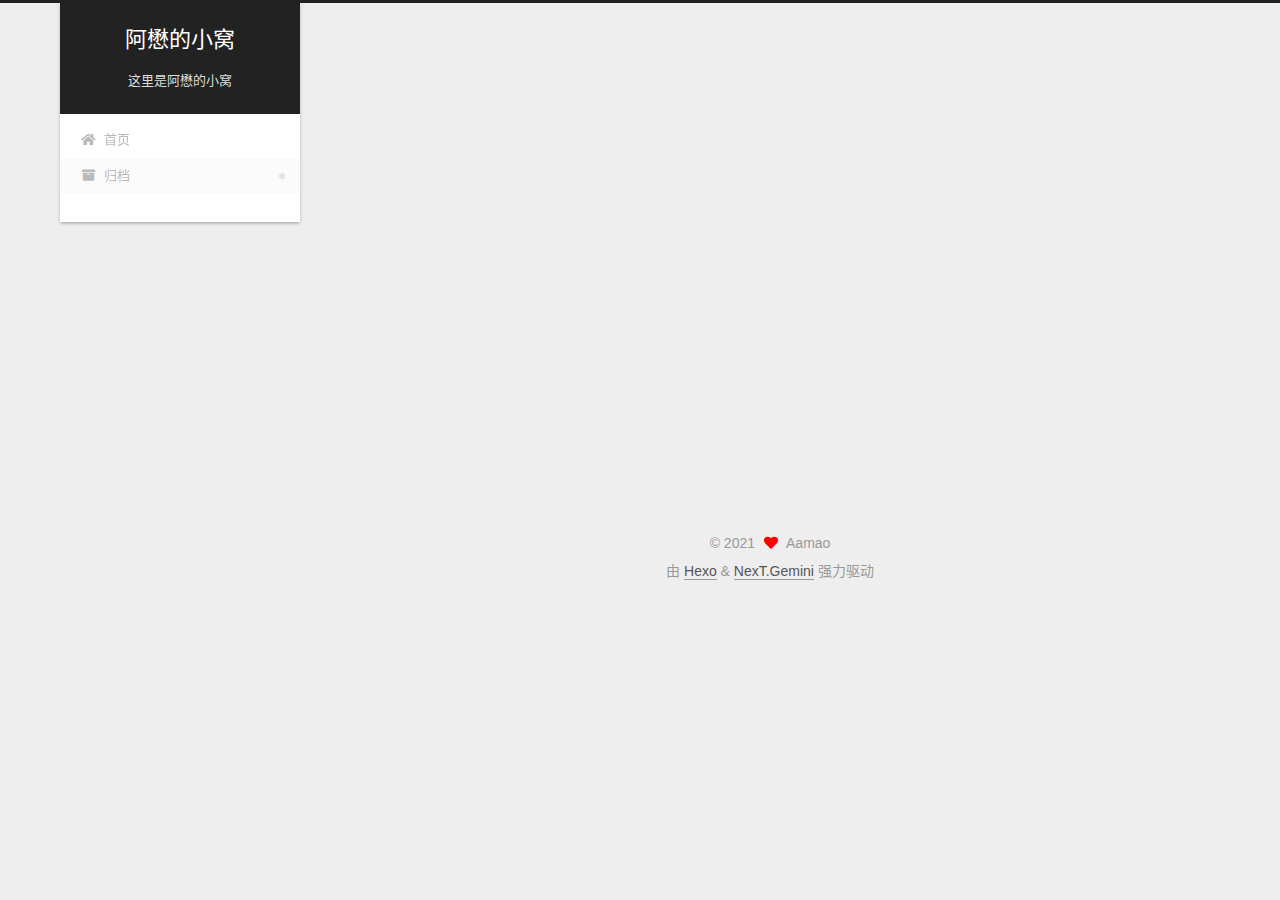
<file: archives/2021/09/index.html>
<!DOCTYPE html>
<html lang="zh-CN">
<head>
  <meta charset="UTF-8">
<meta name="viewport" content="width=device-width, initial-scale=1, maximum-scale=2">
<meta name="theme-color" content="#222">
<meta name="generator" content="Hexo 5.4.0">
  <link rel="apple-touch-icon" sizes="180x180" href="/images/apple-touch-icon-next.png">
  <link rel="icon" type="image/png" sizes="32x32" href="/images/favicon-32x32-next.png">
  <link rel="icon" type="image/png" sizes="16x16" href="/images/favicon-16x16-next.png">
  <link rel="mask-icon" href="/images/logo.svg" color="#222">

<link rel="stylesheet" href="/css/main.css">


<link rel="stylesheet" href="/lib/font-awesome/css/all.min.css">

<script id="hexo-configurations">
    var NexT = window.NexT || {};
    var CONFIG = {"hostname":"aamao.xyz","root":"/","scheme":"Gemini","version":"7.8.0","exturl":false,"sidebar":{"position":"left","display":"post","padding":18,"offset":12,"onmobile":false},"copycode":{"enable":false,"show_result":false,"style":null},"back2top":{"enable":true,"sidebar":false,"scrollpercent":false},"bookmark":{"enable":false,"color":"#222","save":"auto"},"fancybox":false,"mediumzoom":false,"lazyload":false,"pangu":false,"comments":{"style":"tabs","active":null,"storage":true,"lazyload":false,"nav":null},"algolia":{"hits":{"per_page":10},"labels":{"input_placeholder":"Search for Posts","hits_empty":"We didn't find any results for the search: ${query}","hits_stats":"${hits} results found in ${time} ms"}},"localsearch":{"enable":false,"trigger":"auto","top_n_per_article":1,"unescape":false,"preload":false},"motion":{"enable":true,"async":false,"transition":{"post_block":"fadeIn","post_header":"slideDownIn","post_body":"slideDownIn","coll_header":"slideLeftIn","sidebar":"slideUpIn"}}};
  </script>

  <meta name="description" content="这里是阿懋的小窝">
<meta property="og:type" content="website">
<meta property="og:title" content="阿懋的小窝">
<meta property="og:url" content="http://aamao.xyz/archives/2021/09/index.html">
<meta property="og:site_name" content="阿懋的小窝">
<meta property="og:description" content="这里是阿懋的小窝">
<meta property="og:locale" content="zh_CN">
<meta property="article:author" content="Aamao">
<meta property="article:tag" content="aamao,阿懋,小窝">
<meta name="twitter:card" content="summary">

<link rel="canonical" href="http://aamao.xyz/archives/2021/09/">


<script id="page-configurations">
  // https://hexo.io/docs/variables.html
  CONFIG.page = {
    sidebar: "",
    isHome : false,
    isPost : false,
    lang   : 'zh-CN'
  };
</script>

  <title>归档 | 阿懋的小窝</title>
  






  <noscript>
  <style>
  .use-motion .brand,
  .use-motion .menu-item,
  .sidebar-inner,
  .use-motion .post-block,
  .use-motion .pagination,
  .use-motion .comments,
  .use-motion .post-header,
  .use-motion .post-body,
  .use-motion .collection-header { opacity: initial; }

  .use-motion .site-title,
  .use-motion .site-subtitle {
    opacity: initial;
    top: initial;
  }

  .use-motion .logo-line-before i { left: initial; }
  .use-motion .logo-line-after i { right: initial; }
  </style>
</noscript>

</head>

<body itemscope itemtype="http://schema.org/WebPage">
  <div class="container use-motion">
    <div class="headband"></div>

    <header class="header" itemscope itemtype="http://schema.org/WPHeader">
      <div class="header-inner"><div class="site-brand-container">
  <div class="site-nav-toggle">
    <div class="toggle" aria-label="切换导航栏">
      <span class="toggle-line toggle-line-first"></span>
      <span class="toggle-line toggle-line-middle"></span>
      <span class="toggle-line toggle-line-last"></span>
    </div>
  </div>

  <div class="site-meta">

    <a href="/" class="brand" rel="start">
      <span class="logo-line-before"><i></i></span>
      <h1 class="site-title">阿懋的小窝</h1>
      <span class="logo-line-after"><i></i></span>
    </a>
      <p class="site-subtitle" itemprop="description">这里是阿懋的小窝</p>
  </div>

  <div class="site-nav-right">
    <div class="toggle popup-trigger">
    </div>
  </div>
</div>




<nav class="site-nav">
  <ul id="menu" class="main-menu menu">
        <li class="menu-item menu-item-home">

    <a href="/" rel="section"><i class="fa fa-home fa-fw"></i>首页</a>

  </li>
        <li class="menu-item menu-item-archives">

    <a href="/archives/" rel="section"><i class="fa fa-archive fa-fw"></i>归档</a>

  </li>
  </ul>
</nav>




</div>
    </header>

    
  <div class="back-to-top">
    <i class="fa fa-arrow-up"></i>
    <span>0%</span>
  </div>


    <main class="main">
      <div class="main-inner">
        <div class="content-wrap">
          

          <div class="content archive">
            

  
  
  
  <div class="post-block">
    <div class="posts-collapse">
      <div class="collection-title">
        <span class="collection-header">嗯..! 目前共计 1 篇日志。 继续努力。</span>
      </div>

      
    <div class="collection-year">
      <span class="collection-header">2021</span>
    </div>

  <article itemscope itemtype="http://schema.org/Article">
    <header class="post-header">

      <div class="post-meta">
        <time itemprop="dateCreated"
              datetime="2021-09-26T11:00:12+08:00"
              content="2021-09-26">
          09-26
        </time>
      </div>

      <div class="post-title">
          <a class="post-title-link" href="/2021/09/26/%E4%BD%A0%E5%A5%BD%EF%BC%8C%E4%B8%96%E7%95%8C/" itemprop="url">
            <span itemprop="name">你好，世界</span>
          </a>
      </div>

    </header>
  </article>


    </div>
  </div>
  
  
  

  



          </div>
          

<script>
  window.addEventListener('tabs:register', () => {
    let { activeClass } = CONFIG.comments;
    if (CONFIG.comments.storage) {
      activeClass = localStorage.getItem('comments_active') || activeClass;
    }
    if (activeClass) {
      let activeTab = document.querySelector(`a[href="#comment-${activeClass}"]`);
      if (activeTab) {
        activeTab.click();
      }
    }
  });
  if (CONFIG.comments.storage) {
    window.addEventListener('tabs:click', event => {
      if (!event.target.matches('.tabs-comment .tab-content .tab-pane')) return;
      let commentClass = event.target.classList[1];
      localStorage.setItem('comments_active', commentClass);
    });
  }
</script>

        </div>
          
  
  <div class="toggle sidebar-toggle">
    <span class="toggle-line toggle-line-first"></span>
    <span class="toggle-line toggle-line-middle"></span>
    <span class="toggle-line toggle-line-last"></span>
  </div>

  <aside class="sidebar">
    <div class="sidebar-inner">

      <ul class="sidebar-nav motion-element">
        <li class="sidebar-nav-toc">
          文章目录
        </li>
        <li class="sidebar-nav-overview">
          站点概览
        </li>
      </ul>

      <!--noindex-->
      <div class="post-toc-wrap sidebar-panel">
      </div>
      <!--/noindex-->

      <div class="site-overview-wrap sidebar-panel">
        <div class="site-author motion-element" itemprop="author" itemscope itemtype="http://schema.org/Person">
    <img class="site-author-image" itemprop="image" alt="Aamao"
      src="/images/avatar.jpg">
  <p class="site-author-name" itemprop="name">Aamao</p>
  <div class="site-description" itemprop="description">这里是阿懋的小窝</div>
</div>
<div class="site-state-wrap motion-element">
  <nav class="site-state">
      <div class="site-state-item site-state-posts">
          <a href="/archives/">
        
          <span class="site-state-item-count">1</span>
          <span class="site-state-item-name">日志</span>
        </a>
      </div>
  </nav>
</div>



      </div>

    </div>
  </aside>
  <div id="sidebar-dimmer"></div>


      </div>
    </main>

    <footer class="footer">
      <div class="footer-inner">
        

        

<div class="copyright">
  
  &copy; 
  <span itemprop="copyrightYear">2021</span>
  <span class="with-love">
    <i class="fa fa-heart"></i>
  </span>
  <span class="author" itemprop="copyrightHolder">Aamao</span>
</div>
  <div class="powered-by">由 <a href="https://hexo.io/" class="theme-link" rel="noopener" target="_blank">Hexo</a> & <a href="https://theme-next.org/" class="theme-link" rel="noopener" target="_blank">NexT.Gemini</a> 强力驱动
  </div>

        








      </div>
    </footer>
  </div>

  
  <script src="/lib/anime.min.js"></script>
  <script src="/lib/velocity/velocity.min.js"></script>
  <script src="/lib/velocity/velocity.ui.min.js"></script>

<script src="/js/utils.js"></script>

<script src="/js/motion.js"></script>


<script src="/js/schemes/pisces.js"></script>


<script src="/js/next-boot.js"></script>




  















  

  

</body>
</html>
</file>
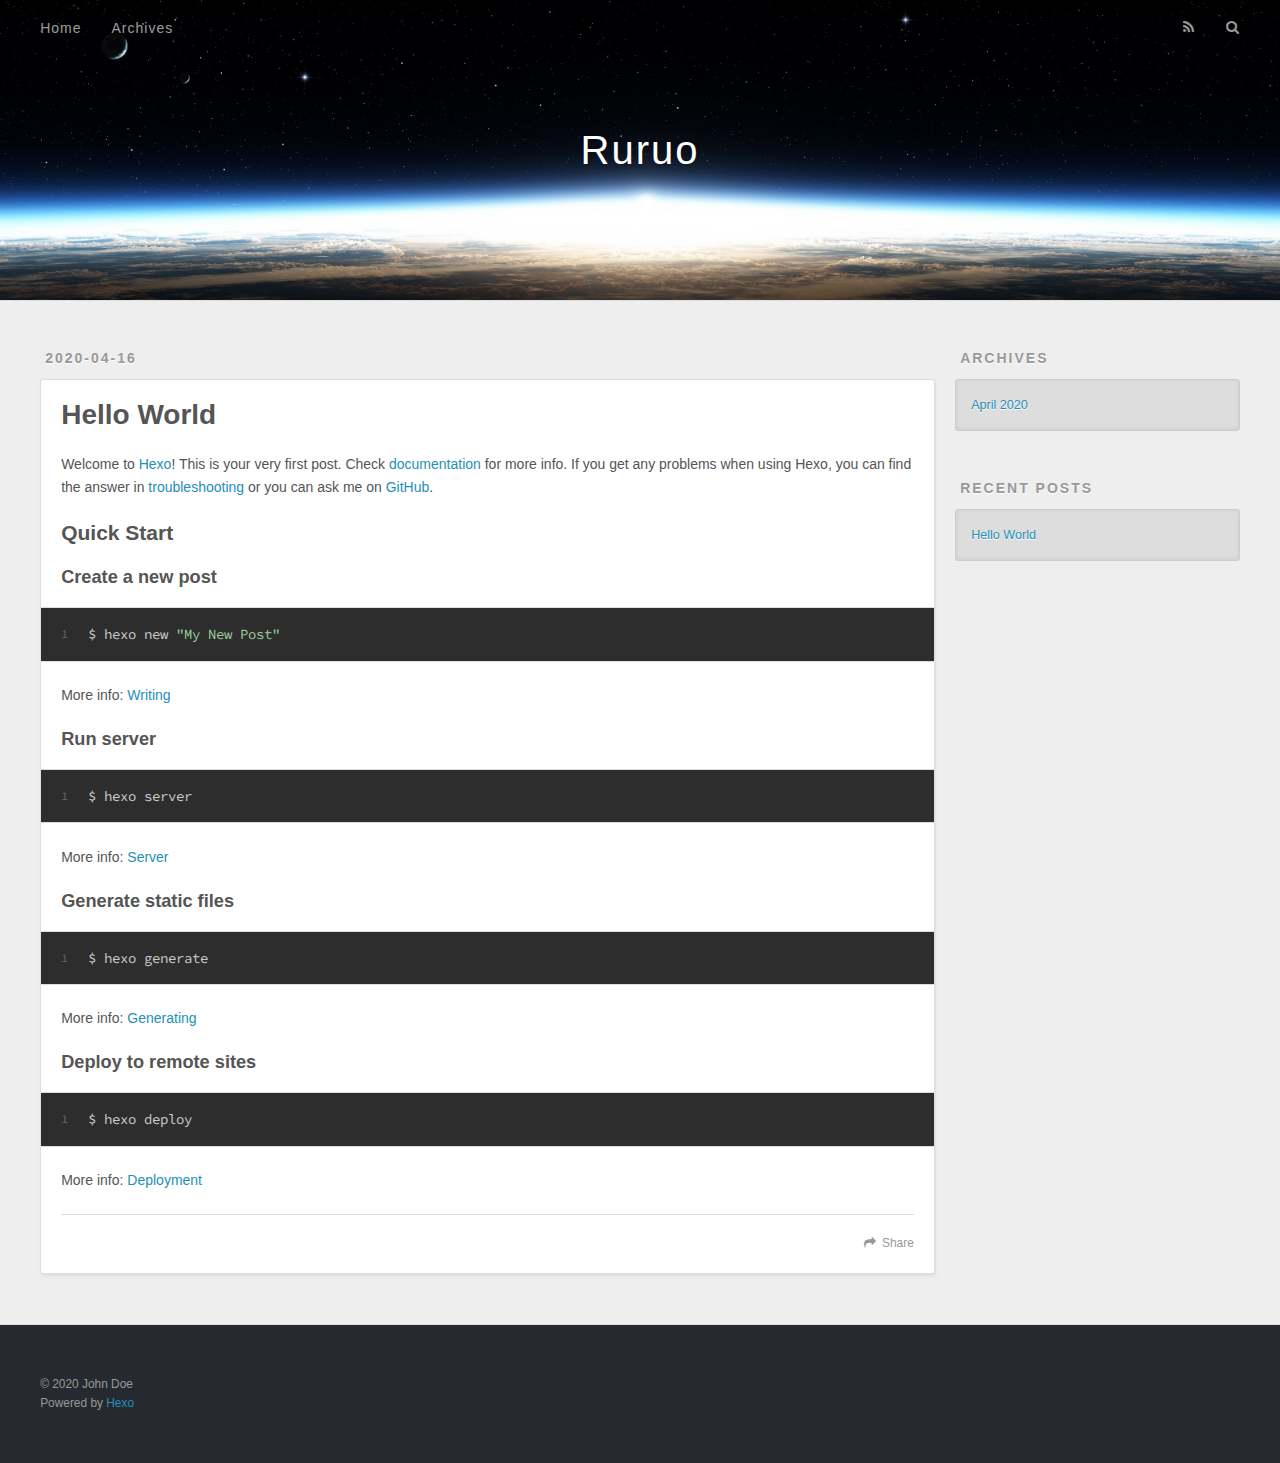
<file: 2020/04/16/hello-world/index.html>
<!DOCTYPE html>
<html>
<head>
  <meta charset="utf-8">
  

  
  <title>Hello World | Ruruo</title>
  <meta name="viewport" content="width=device-width, initial-scale=1, maximum-scale=1">
  <meta name="description" content="Welcome to Hexo! This is your very first post. Check documentation for more info. If you get any problems when using Hexo, you can find the answer in troubleshooting or you can ask me on GitHub. Quick">
<meta property="og:type" content="article">
<meta property="og:title" content="Hello World">
<meta property="og:url" content="http://yoursite.com/2020/04/16/hello-world/index.html">
<meta property="og:site_name" content="Ruruo">
<meta property="og:description" content="Welcome to Hexo! This is your very first post. Check documentation for more info. If you get any problems when using Hexo, you can find the answer in troubleshooting or you can ask me on GitHub. Quick">
<meta property="og:locale" content="en_US">
<meta property="article:published_time" content="2020-04-16T11:01:41.758Z">
<meta property="article:modified_time" content="2020-04-16T10:57:25.310Z">
<meta property="article:author" content="John Doe">
<meta name="twitter:card" content="summary">
  
    <link rel="alternate" href="/atom.xml" title="Ruruo" type="application/atom+xml">
  
  
    <link rel="icon" href="/favicon.png">
  
  
    <link href="//fonts.googleapis.com/css?family=Source+Code+Pro" rel="stylesheet" type="text/css">
  
  
<link rel="stylesheet" href="/css/style.css">

<meta name="generator" content="Hexo 4.2.0"></head>

<body>
  <div id="container">
    <div id="wrap">
      <header id="header">
  <div id="banner"></div>
  <div id="header-outer" class="outer">
    <div id="header-title" class="inner">
      <h1 id="logo-wrap">
        <a href="/" id="logo">Ruruo</a>
      </h1>
      
    </div>
    <div id="header-inner" class="inner">
      <nav id="main-nav">
        <a id="main-nav-toggle" class="nav-icon"></a>
        
          <a class="main-nav-link" href="/">Home</a>
        
          <a class="main-nav-link" href="/archives">Archives</a>
        
      </nav>
      <nav id="sub-nav">
        
          <a id="nav-rss-link" class="nav-icon" href="/atom.xml" title="RSS Feed"></a>
        
        <a id="nav-search-btn" class="nav-icon" title="Search"></a>
      </nav>
      <div id="search-form-wrap">
        <form action="//google.com/search" method="get" accept-charset="UTF-8" class="search-form"><input type="search" name="q" class="search-form-input" placeholder="Search"><button type="submit" class="search-form-submit">&#xF002;</button><input type="hidden" name="sitesearch" value="http://yoursite.com"></form>
      </div>
    </div>
  </div>
</header>
      <div class="outer">
        <section id="main"><article id="post-hello-world" class="article article-type-post" itemscope itemprop="blogPost">
  <div class="article-meta">
    <a href="/2020/04/16/hello-world/" class="article-date">
  <time datetime="2020-04-16T11:01:41.758Z" itemprop="datePublished">2020-04-16</time>
</a>
    
  </div>
  <div class="article-inner">
    
    
      <header class="article-header">
        
  
    <h1 class="article-title" itemprop="name">
      Hello World
    </h1>
  

      </header>
    
    <div class="article-entry" itemprop="articleBody">
      
        <p>Welcome to <a href="https://hexo.io/" target="_blank" rel="noopener">Hexo</a>! This is your very first post. Check <a href="https://hexo.io/docs/" target="_blank" rel="noopener">documentation</a> for more info. If you get any problems when using Hexo, you can find the answer in <a href="https://hexo.io/docs/troubleshooting.html" target="_blank" rel="noopener">troubleshooting</a> or you can ask me on <a href="https://github.com/hexojs/hexo/issues" target="_blank" rel="noopener">GitHub</a>.</p>
<h2 id="Quick-Start"><a href="#Quick-Start" class="headerlink" title="Quick Start"></a>Quick Start</h2><h3 id="Create-a-new-post"><a href="#Create-a-new-post" class="headerlink" title="Create a new post"></a>Create a new post</h3><figure class="highlight bash"><table><tr><td class="gutter"><pre><span class="line">1</span><br></pre></td><td class="code"><pre><span class="line">$ hexo new <span class="string">"My New Post"</span></span><br></pre></td></tr></table></figure>

<p>More info: <a href="https://hexo.io/docs/writing.html" target="_blank" rel="noopener">Writing</a></p>
<h3 id="Run-server"><a href="#Run-server" class="headerlink" title="Run server"></a>Run server</h3><figure class="highlight bash"><table><tr><td class="gutter"><pre><span class="line">1</span><br></pre></td><td class="code"><pre><span class="line">$ hexo server</span><br></pre></td></tr></table></figure>

<p>More info: <a href="https://hexo.io/docs/server.html" target="_blank" rel="noopener">Server</a></p>
<h3 id="Generate-static-files"><a href="#Generate-static-files" class="headerlink" title="Generate static files"></a>Generate static files</h3><figure class="highlight bash"><table><tr><td class="gutter"><pre><span class="line">1</span><br></pre></td><td class="code"><pre><span class="line">$ hexo generate</span><br></pre></td></tr></table></figure>

<p>More info: <a href="https://hexo.io/docs/generating.html" target="_blank" rel="noopener">Generating</a></p>
<h3 id="Deploy-to-remote-sites"><a href="#Deploy-to-remote-sites" class="headerlink" title="Deploy to remote sites"></a>Deploy to remote sites</h3><figure class="highlight bash"><table><tr><td class="gutter"><pre><span class="line">1</span><br></pre></td><td class="code"><pre><span class="line">$ hexo deploy</span><br></pre></td></tr></table></figure>

<p>More info: <a href="https://hexo.io/docs/one-command-deployment.html" target="_blank" rel="noopener">Deployment</a></p>

      
    </div>
    <footer class="article-footer">
      <a data-url="http://yoursite.com/2020/04/16/hello-world/" data-id="ck92nty920000s0txf96i0sgb" class="article-share-link">Share</a>
      
      
    </footer>
  </div>
  
    
  
</article>

</section>
        
          <aside id="sidebar">
  
    

  
    

  
    
  
    
  <div class="widget-wrap">
    <h3 class="widget-title">Archives</h3>
    <div class="widget">
      <ul class="archive-list"><li class="archive-list-item"><a class="archive-list-link" href="/archives/2020/04/">April 2020</a></li></ul>
    </div>
  </div>


  
    
  <div class="widget-wrap">
    <h3 class="widget-title">Recent Posts</h3>
    <div class="widget">
      <ul>
        
          <li>
            <a href="/2020/04/16/hello-world/">Hello World</a>
          </li>
        
      </ul>
    </div>
  </div>

  
</aside>
        
      </div>
      <footer id="footer">
  
  <div class="outer">
    <div id="footer-info" class="inner">
      &copy; 2020 John Doe<br>
      Powered by <a href="http://hexo.io/" target="_blank">Hexo</a>
    </div>
  </div>
</footer>
    </div>
    <nav id="mobile-nav">
  
    <a href="/" class="mobile-nav-link">Home</a>
  
    <a href="/archives" class="mobile-nav-link">Archives</a>
  
</nav>
    

<script src="//ajax.googleapis.com/ajax/libs/jquery/2.0.3/jquery.min.js"></script>


  
<link rel="stylesheet" href="/fancybox/jquery.fancybox.css">

  
<script src="/fancybox/jquery.fancybox.pack.js"></script>




<script src="/js/script.js"></script>




  </div>
</body>
</html>
</file>
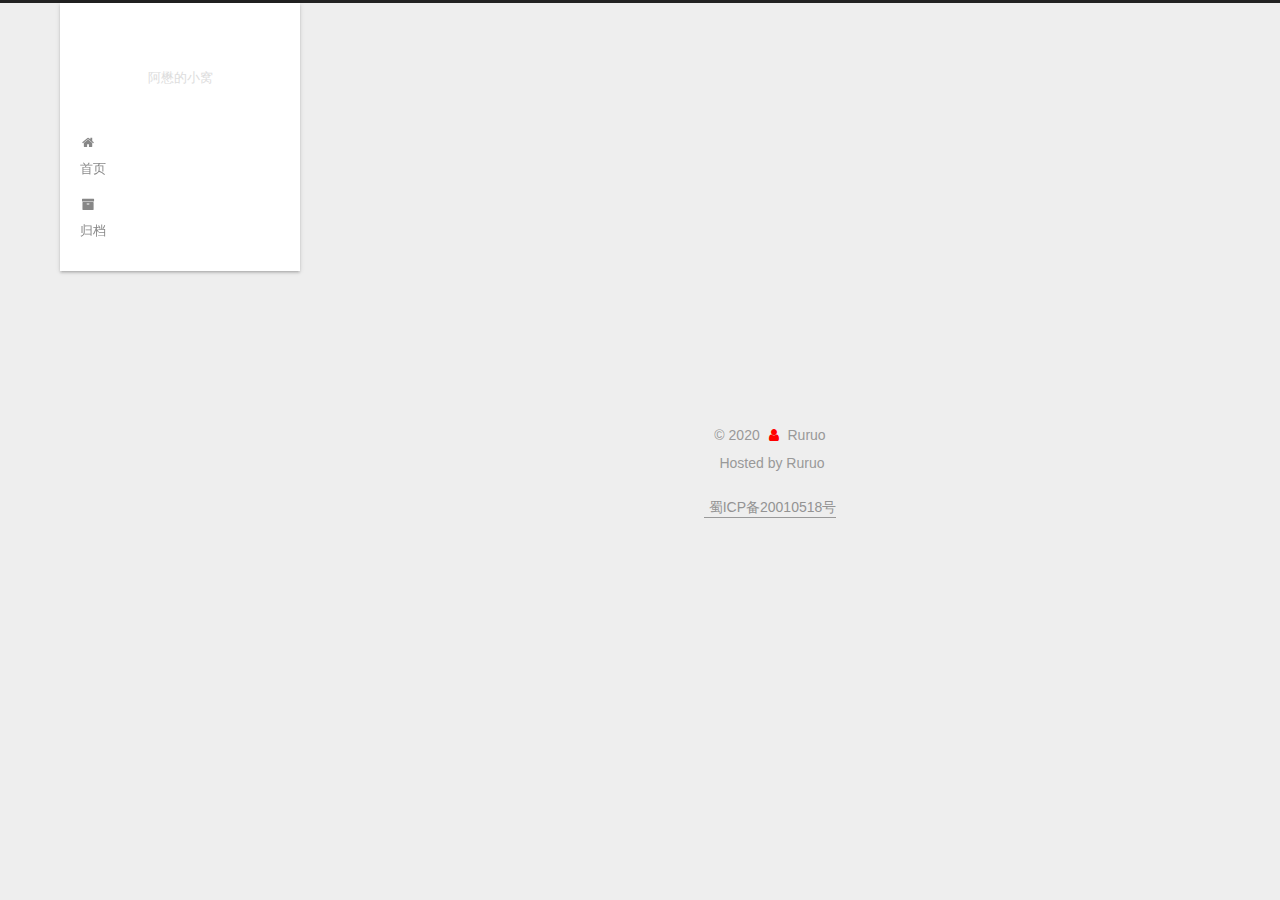
<file: 2020/04/16/第一个博客/index.html>
<!DOCTYPE html>



  


<html class="theme-next gemini use-motion" lang="zh-Hans">
<head>
  <meta charset="UTF-8"/>
<meta http-equiv="X-UA-Compatible" content="IE=edge" />
<meta name="viewport" content="width=device-width, initial-scale=1, maximum-scale=1"/>
<meta name="theme-color" content="#222">









<meta http-equiv="Cache-Control" content="no-transform" />
<meta http-equiv="Cache-Control" content="no-siteapp" />
















  
  
  <link href="/lib/fancybox/source/jquery.fancybox.css?v=2.1.5" rel="stylesheet" type="text/css" />







<link href="/lib/font-awesome/css/font-awesome.min.css?v=4.6.2" rel="stylesheet" type="text/css" />

<link href="/css/main.css?v=5.1.4" rel="stylesheet" type="text/css" />


  <link rel="apple-touch-icon" sizes="180x180" href="/images/apple-touch-icon-next.png?v=5.1.4">


  <link rel="icon" type="image/png" sizes="32x32" href="/images/favicon-32x32-next.png?v=5.1.4">


  <link rel="icon" type="image/png" sizes="16x16" href="/images/favicon-16x16-next.png?v=5.1.4">


  <link rel="mask-icon" href="/images/logo.svg?v=5.1.4" color="#222">





  <meta name="keywords" content="Hexo, NexT" />










<meta name="description" content="现在 就像现在这样继续写">
<meta property="og:type" content="article">
<meta property="og:title" content="第一个博客">
<meta property="og:url" content="http://www.aamao.net/2020/04/16/%E7%AC%AC%E4%B8%80%E4%B8%AA%E5%8D%9A%E5%AE%A2/index.html">
<meta property="og:site_name" content="Ruruo">
<meta property="og:description" content="现在 就像现在这样继续写">
<meta property="article:published_time" content="2020-04-16T12:50:27.000Z">
<meta property="article:modified_time" content="2020-04-16T12:54:41.086Z">
<meta property="article:author" content="Ruruo">
<meta property="article:tag" content="博客">
<meta property="article:tag" content="杂记">
<meta name="twitter:card" content="summary">



<script type="text/javascript" id="hexo.configurations">
  var NexT = window.NexT || {};
  var CONFIG = {
    root: '/',
    scheme: 'Gemini',
    version: '5.1.4',
    sidebar: {"position":"left","display":"post","offset":12,"b2t":false,"scrollpercent":false,"onmobile":false},
    fancybox: true,
    tabs: true,
    motion: {"enable":true,"async":false,"transition":{"post_block":"fadeIn","post_header":"slideDownIn","post_body":"slideDownIn","coll_header":"slideLeftIn","sidebar":"slideUpIn"}},
    duoshuo: {
      userId: '0',
      author: '博主'
    },
    algolia: {
      applicationID: '',
      apiKey: '',
      indexName: '',
      hits: {"per_page":10},
      labels: {"input_placeholder":"Search for Posts","hits_empty":"We didn't find any results for the search: ${query}","hits_stats":"${hits} results found in ${time} ms"}
    }
  };
</script>



  <link rel="canonical" href="http://www.aamao.net/2020/04/16/第一个博客/"/>





  <title>第一个博客 | Ruruo</title>
  








<meta name="generator" content="Hexo 4.2.0"></head>

<body itemscope itemtype="http://schema.org/WebPage" lang="zh-Hans">

  
  
    
  

  <div class="container sidebar-position-left page-post-detail">
    <div class="headband"></div>

    <header id="header" class="header" itemscope itemtype="http://schema.org/WPHeader">
      <div class="header-inner"><div class="site-brand-wrapper">
  <div class="site-meta ">
    

    <div class="custom-logo-site-title">
      <a href="/"  class="brand" rel="start">
        <span class="logo-line-before"><i></i></span>
        <span class="site-title">Ruruo</span>
        <span class="logo-line-after"><i></i></span>
      </a>
    </div>
      
        <p class="site-subtitle">阿懋的小窝</p>
      
  </div>

  <div class="site-nav-toggle">
    <button>
      <span class="btn-bar"></span>
      <span class="btn-bar"></span>
      <span class="btn-bar"></span>
    </button>
  </div>
</div>

<nav class="site-nav">
  

  
    <ul id="menu" class="menu">
      
        
        <li class="menu-item menu-item-home">
          <a href="/" rel="section">
            
              <i class="menu-item-icon fa fa-fw fa-home"></i> <br />
            
            首页
          </a>
        </li>
      
        
        <li class="menu-item menu-item-archives">
          <a href="/archives/" rel="section">
            
              <i class="menu-item-icon fa fa-fw fa-archive"></i> <br />
            
            归档
          </a>
        </li>
      

      
    </ul>
  

  
</nav>



 </div>
    </header>

    <main id="main" class="main">
      <div class="main-inner">
        <div class="content-wrap">
          <div id="content" class="content">
            

  <div id="posts" class="posts-expand">
    

  

  
  
  

  <article class="post post-type-normal" itemscope itemtype="http://schema.org/Article">
  
  
  
  <div class="post-block">
    <link itemprop="mainEntityOfPage" href="http://www.aamao.net/2020/04/16/%E7%AC%AC%E4%B8%80%E4%B8%AA%E5%8D%9A%E5%AE%A2/">

    <span hidden itemprop="author" itemscope itemtype="http://schema.org/Person">
      <meta itemprop="name" content="Ruruo">
      <meta itemprop="description" content="">
      <meta itemprop="image" content="/uploads/avatar.jpg">
    </span>

    <span hidden itemprop="publisher" itemscope itemtype="http://schema.org/Organization">
      <meta itemprop="name" content="Ruruo">
    </span>

    
      <header class="post-header">

        
        
          <h1 class="post-title" itemprop="name headline">第一个博客</h1>
        

        <div class="post-meta">
          <span class="post-time">
            
              <span class="post-meta-item-icon">
                <i class="fa fa-calendar-o"></i>
              </span>
              
                <span class="post-meta-item-text">发表于</span>
              
              <time title="创建于" itemprop="dateCreated datePublished" datetime="2020-04-16T20:50:27+08:00">
                2020-04-16
              </time>
            

            

            
          </span>

          

          
            
          

          
          

          

          

          

        </div>
      </header>
    

    
    
    
    <div class="post-body" itemprop="articleBody">

      
      

      
        <h3 id="现在"><a href="#现在" class="headerlink" title="现在"></a>现在</h3><blockquote>
<p>就像现在这样继续写</p>
</blockquote>

      
    </div>
    
    
    

    

    

    

    <footer class="post-footer">
      

      
      
      

      

      
      
    </footer>
  </div>
  
  
  
  </article>



    <div class="post-spread">
      
    </div>
  </div>


          </div>
          


          

  



        </div>
        
          
  
  <div class="sidebar-toggle">
    <div class="sidebar-toggle-line-wrap">
      <span class="sidebar-toggle-line sidebar-toggle-line-first"></span>
      <span class="sidebar-toggle-line sidebar-toggle-line-middle"></span>
      <span class="sidebar-toggle-line sidebar-toggle-line-last"></span>
    </div>
  </div>

  <aside id="sidebar" class="sidebar">
    
    <div class="sidebar-inner">

      

      
        <ul class="sidebar-nav motion-element">
          <li class="sidebar-nav-toc sidebar-nav-active" data-target="post-toc-wrap">
            文章目录
          </li>
          <li class="sidebar-nav-overview" data-target="site-overview-wrap">
            站点概览
          </li>
        </ul>
      

      <section class="site-overview-wrap sidebar-panel">
        <div class="site-overview">
          <div class="site-author motion-element" itemprop="author" itemscope itemtype="http://schema.org/Person">
            
              <img class="site-author-image" itemprop="image"
                src="/uploads/avatar.jpg"
                alt="Ruruo" />
            
              <p class="site-author-name" itemprop="name">Ruruo</p>
              <p class="site-description motion-element" itemprop="description">阿懋的小窝</p>
          </div>

          <nav class="site-state motion-element">

            
              <div class="site-state-item site-state-posts">
              
                <a href="/archives/%7C%7Carchive">
              
                  <span class="site-state-item-count">1</span>
                  <span class="site-state-item-name">日志</span>
                </a>
              </div>
            

            

            

          </nav>

          

          

          
          

          
          

          

        </div>
      </section>

      
      <!--noindex-->
        <section class="post-toc-wrap motion-element sidebar-panel sidebar-panel-active">
          <div class="post-toc">

            
              
            

            
              <div class="post-toc-content"><ol class="nav"><li class="nav-item nav-level-3"><a class="nav-link" href="#现在"><span class="nav-number">1.</span> <span class="nav-text">现在</span></a></li></ol></div>
            

          </div>
        </section>
      <!--/noindex-->
      

      

    </div>
  </aside>


        
      </div>
    </main>

    <footer id="footer" class="footer">
      <div class="footer-inner">
        <div class="copyright">&copy; <span itemprop="copyrightYear">2020</span>
  <span class="with-love">
    <i class="fa fa-user"></i>
  </span>
  <span class="author" itemprop="copyrightHolder">Ruruo</span>

  
</div>


  <div class="powered-by"></div>



  <div class="theme-info">Hosted by Ruruo</div>




<div style="width:300px;margin:0 auto; padding:20px 0;">
    <a target="_blank" href="http://www.beian.miit.gov.cn" style="display:inline-block;text-decoration:none;height:20px;line-height:20px;"><p style="float:left;height:20px;line-height:20px;margin: 0px 0px 0px 5px; color:#939393;">蜀ICP备20010518号</p></a>
</div>

        







        
      </div>
    </footer>

    
      <div class="back-to-top">
        <i class="fa fa-arrow-up"></i>
        
      </div>
    

    

  </div>

  

<script type="text/javascript">
  if (Object.prototype.toString.call(window.Promise) !== '[object Function]') {
    window.Promise = null;
  }
</script>









  












  
  
    <script type="text/javascript" src="/lib/jquery/index.js?v=2.1.3"></script>
  

  
  
    <script type="text/javascript" src="/lib/fastclick/lib/fastclick.min.js?v=1.0.6"></script>
  

  
  
    <script type="text/javascript" src="/lib/jquery_lazyload/jquery.lazyload.js?v=1.9.7"></script>
  

  
  
    <script type="text/javascript" src="/lib/velocity/velocity.min.js?v=1.2.1"></script>
  

  
  
    <script type="text/javascript" src="/lib/velocity/velocity.ui.min.js?v=1.2.1"></script>
  

  
  
    <script type="text/javascript" src="/lib/fancybox/source/jquery.fancybox.pack.js?v=2.1.5"></script>
  


  


  <script type="text/javascript" src="/js/src/utils.js?v=5.1.4"></script>

  <script type="text/javascript" src="/js/src/motion.js?v=5.1.4"></script>



  
  


  <script type="text/javascript" src="/js/src/affix.js?v=5.1.4"></script>

  <script type="text/javascript" src="/js/src/schemes/pisces.js?v=5.1.4"></script>



  
  <script type="text/javascript" src="/js/src/scrollspy.js?v=5.1.4"></script>
<script type="text/javascript" src="/js/src/post-details.js?v=5.1.4"></script>



  


  <script type="text/javascript" src="/js/src/bootstrap.js?v=5.1.4"></script>



  


  




	





  





  












  





  

  

  

  
  

  

  

  

</body>
</html>
</file>
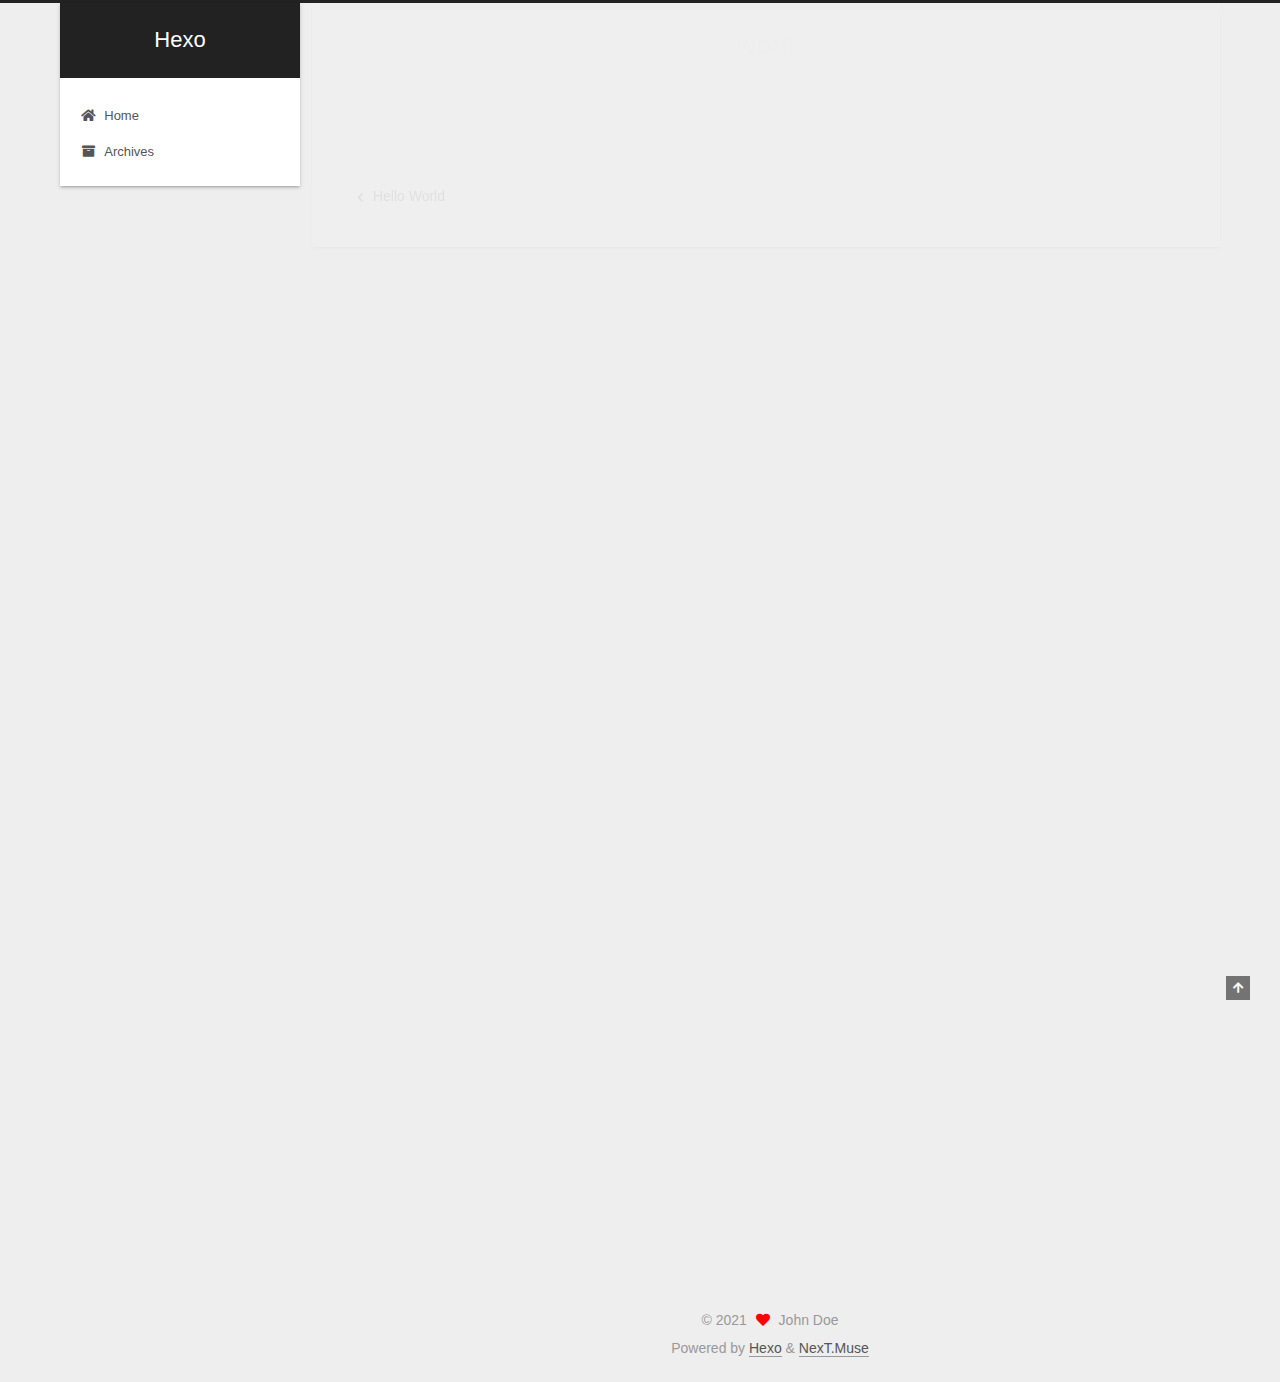
<file: 2021/09/26/word/index.html>
<!DOCTYPE html>
<html lang="en">
<head>
  <meta charset="UTF-8">
<meta name="viewport" content="width=device-width, initial-scale=1, maximum-scale=2">
<meta name="theme-color" content="#222">
<meta name="generator" content="Hexo 5.4.0">
  <link rel="apple-touch-icon" sizes="180x180" href="/images/apple-touch-icon-next.png">
  <link rel="icon" type="image/png" sizes="32x32" href="/images/favicon-32x32-next.png">
  <link rel="icon" type="image/png" sizes="16x16" href="/images/favicon-16x16-next.png">
  <link rel="mask-icon" href="/images/logo.svg" color="#222">

<link rel="stylesheet" href="/css/main.css">


<link rel="stylesheet" href="/lib/font-awesome/css/all.min.css">

<script id="hexo-configurations">
    var NexT = window.NexT || {};
    var CONFIG = {"hostname":"example.com","root":"/","scheme":"Muse","version":"7.8.0","exturl":false,"sidebar":{"position":"left","display":"post","padding":18,"offset":12,"onmobile":false},"copycode":{"enable":false,"show_result":false,"style":null},"back2top":{"enable":true,"sidebar":false,"scrollpercent":false},"bookmark":{"enable":false,"color":"#222","save":"auto"},"fancybox":false,"mediumzoom":false,"lazyload":false,"pangu":false,"comments":{"style":"tabs","active":null,"storage":true,"lazyload":false,"nav":null},"algolia":{"hits":{"per_page":10},"labels":{"input_placeholder":"Search for Posts","hits_empty":"We didn't find any results for the search: ${query}","hits_stats":"${hits} results found in ${time} ms"}},"localsearch":{"enable":false,"trigger":"auto","top_n_per_article":1,"unescape":false,"preload":false},"motion":{"enable":true,"async":false,"transition":{"post_block":"fadeIn","post_header":"slideDownIn","post_body":"slideDownIn","coll_header":"slideLeftIn","sidebar":"slideUpIn"}}};
  </script>

  <meta property="og:type" content="article">
<meta property="og:title" content="word">
<meta property="og:url" content="http://example.com/2021/09/26/word/index.html">
<meta property="og:site_name" content="Hexo">
<meta property="og:locale" content="en_US">
<meta property="article:published_time" content="2021-09-26T01:55:16.000Z">
<meta property="article:modified_time" content="2021-09-26T01:55:16.642Z">
<meta property="article:author" content="John Doe">
<meta name="twitter:card" content="summary">

<link rel="canonical" href="http://example.com/2021/09/26/word/">


<script id="page-configurations">
  // https://hexo.io/docs/variables.html
  CONFIG.page = {
    sidebar: "",
    isHome : false,
    isPost : true,
    lang   : 'en'
  };
</script>

  <title>word | Hexo</title>
  






  <noscript>
  <style>
  .use-motion .brand,
  .use-motion .menu-item,
  .sidebar-inner,
  .use-motion .post-block,
  .use-motion .pagination,
  .use-motion .comments,
  .use-motion .post-header,
  .use-motion .post-body,
  .use-motion .collection-header { opacity: initial; }

  .use-motion .site-title,
  .use-motion .site-subtitle {
    opacity: initial;
    top: initial;
  }

  .use-motion .logo-line-before i { left: initial; }
  .use-motion .logo-line-after i { right: initial; }
  </style>
</noscript>

</head>

<body itemscope itemtype="http://schema.org/WebPage">
  <div class="container use-motion">
    <div class="headband"></div>

    <header class="header" itemscope itemtype="http://schema.org/WPHeader">
      <div class="header-inner"><div class="site-brand-container">
  <div class="site-nav-toggle">
    <div class="toggle" aria-label="Toggle navigation bar">
      <span class="toggle-line toggle-line-first"></span>
      <span class="toggle-line toggle-line-middle"></span>
      <span class="toggle-line toggle-line-last"></span>
    </div>
  </div>

  <div class="site-meta">

    <a href="/" class="brand" rel="start">
      <span class="logo-line-before"><i></i></span>
      <h1 class="site-title">Hexo</h1>
      <span class="logo-line-after"><i></i></span>
    </a>
  </div>

  <div class="site-nav-right">
    <div class="toggle popup-trigger">
    </div>
  </div>
</div>




<nav class="site-nav">
  <ul id="menu" class="main-menu menu">
        <li class="menu-item menu-item-home">

    <a href="/" rel="section"><i class="fa fa-home fa-fw"></i>Home</a>

  </li>
        <li class="menu-item menu-item-archives">

    <a href="/archives/" rel="section"><i class="fa fa-archive fa-fw"></i>Archives</a>

  </li>
  </ul>
</nav>




</div>
    </header>

    
  <div class="back-to-top">
    <i class="fa fa-arrow-up"></i>
    <span>0%</span>
  </div>


    <main class="main">
      <div class="main-inner">
        <div class="content-wrap">
          

          <div class="content post posts-expand">
            

    
  
  
  <article itemscope itemtype="http://schema.org/Article" class="post-block" lang="en">
    <link itemprop="mainEntityOfPage" href="http://example.com/2021/09/26/word/">

    <span hidden itemprop="author" itemscope itemtype="http://schema.org/Person">
      <meta itemprop="image" content="/images/avatar.gif">
      <meta itemprop="name" content="John Doe">
      <meta itemprop="description" content="">
    </span>

    <span hidden itemprop="publisher" itemscope itemtype="http://schema.org/Organization">
      <meta itemprop="name" content="Hexo">
    </span>
      <header class="post-header">
        <h1 class="post-title" itemprop="name headline">
          word
        </h1>

        <div class="post-meta">
            <span class="post-meta-item">
              <span class="post-meta-item-icon">
                <i class="far fa-calendar"></i>
              </span>
              <span class="post-meta-item-text">Posted on</span>

              <time title="Created: 2021-09-26 09:55:16" itemprop="dateCreated datePublished" datetime="2021-09-26T09:55:16+08:00">2021-09-26</time>
            </span>

          

        </div>
      </header>

    
    
    
    <div class="post-body" itemprop="articleBody">

      
        
    </div>

    
    
    

      <footer class="post-footer">

        


        
    <div class="post-nav">
      <div class="post-nav-item">
    <a href="/2021/09/26/hello-world/" rel="prev" title="Hello World">
      <i class="fa fa-chevron-left"></i> Hello World
    </a></div>
      <div class="post-nav-item"></div>
    </div>
      </footer>
    
  </article>
  
  
  



          </div>
          

<script>
  window.addEventListener('tabs:register', () => {
    let { activeClass } = CONFIG.comments;
    if (CONFIG.comments.storage) {
      activeClass = localStorage.getItem('comments_active') || activeClass;
    }
    if (activeClass) {
      let activeTab = document.querySelector(`a[href="#comment-${activeClass}"]`);
      if (activeTab) {
        activeTab.click();
      }
    }
  });
  if (CONFIG.comments.storage) {
    window.addEventListener('tabs:click', event => {
      if (!event.target.matches('.tabs-comment .tab-content .tab-pane')) return;
      let commentClass = event.target.classList[1];
      localStorage.setItem('comments_active', commentClass);
    });
  }
</script>

        </div>
          
  
  <div class="toggle sidebar-toggle">
    <span class="toggle-line toggle-line-first"></span>
    <span class="toggle-line toggle-line-middle"></span>
    <span class="toggle-line toggle-line-last"></span>
  </div>

  <aside class="sidebar">
    <div class="sidebar-inner">

      <ul class="sidebar-nav motion-element">
        <li class="sidebar-nav-toc">
          Table of Contents
        </li>
        <li class="sidebar-nav-overview">
          Overview
        </li>
      </ul>

      <!--noindex-->
      <div class="post-toc-wrap sidebar-panel">
      </div>
      <!--/noindex-->

      <div class="site-overview-wrap sidebar-panel">
        <div class="site-author motion-element" itemprop="author" itemscope itemtype="http://schema.org/Person">
  <p class="site-author-name" itemprop="name">John Doe</p>
  <div class="site-description" itemprop="description"></div>
</div>
<div class="site-state-wrap motion-element">
  <nav class="site-state">
      <div class="site-state-item site-state-posts">
          <a href="/archives/">
        
          <span class="site-state-item-count">2</span>
          <span class="site-state-item-name">posts</span>
        </a>
      </div>
  </nav>
</div>



      </div>

    </div>
  </aside>
  <div id="sidebar-dimmer"></div>


      </div>
    </main>

    <footer class="footer">
      <div class="footer-inner">
        

        

<div class="copyright">
  
  &copy; 
  <span itemprop="copyrightYear">2021</span>
  <span class="with-love">
    <i class="fa fa-heart"></i>
  </span>
  <span class="author" itemprop="copyrightHolder">John Doe</span>
</div>
  <div class="powered-by">Powered by <a href="https://hexo.io/" class="theme-link" rel="noopener" target="_blank">Hexo</a> & <a href="https://muse.theme-next.org/" class="theme-link" rel="noopener" target="_blank">NexT.Muse</a>
  </div>

        








      </div>
    </footer>
  </div>

  
  <script src="/lib/anime.min.js"></script>
  <script src="/lib/velocity/velocity.min.js"></script>
  <script src="/lib/velocity/velocity.ui.min.js"></script>

<script src="/js/utils.js"></script>

<script src="/js/motion.js"></script>


<script src="/js/schemes/muse.js"></script>


<script src="/js/next-boot.js"></script>




  















  

  

</body>
</html>
</file>
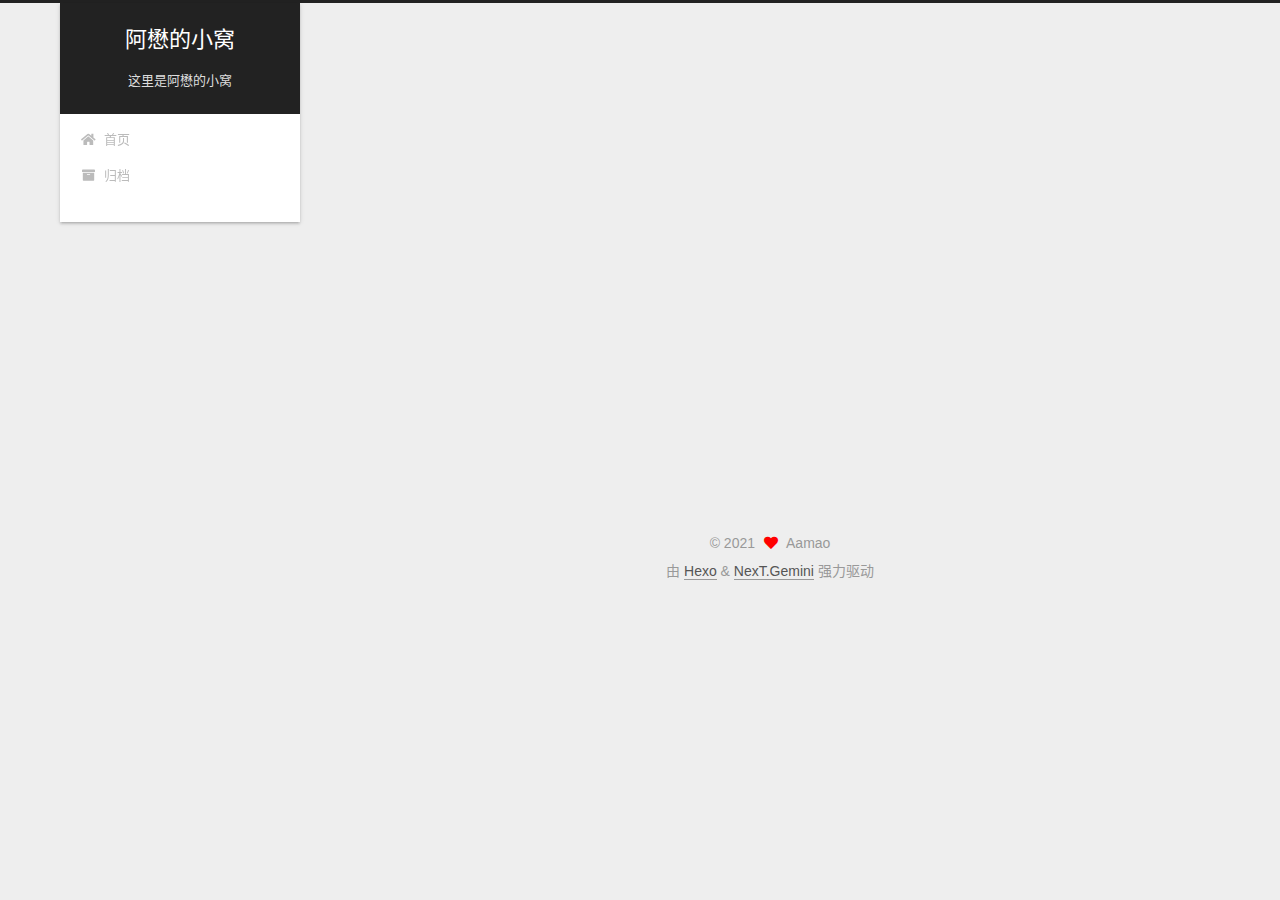
<file: 2021/09/26/你好，世界/index.html>
<!DOCTYPE html>
<html lang="zh-CN">
<head>
  <meta charset="UTF-8">
<meta name="viewport" content="width=device-width, initial-scale=1, maximum-scale=2">
<meta name="theme-color" content="#222">
<meta name="generator" content="Hexo 5.4.0">
  <link rel="apple-touch-icon" sizes="180x180" href="/images/apple-touch-icon-next.png">
  <link rel="icon" type="image/png" sizes="32x32" href="/images/favicon-32x32-next.png">
  <link rel="icon" type="image/png" sizes="16x16" href="/images/favicon-16x16-next.png">
  <link rel="mask-icon" href="/images/logo.svg" color="#222">

<link rel="stylesheet" href="/css/main.css">


<link rel="stylesheet" href="/lib/font-awesome/css/all.min.css">

<script id="hexo-configurations">
    var NexT = window.NexT || {};
    var CONFIG = {"hostname":"aamao.xyz","root":"/","scheme":"Gemini","version":"7.8.0","exturl":false,"sidebar":{"position":"left","display":"post","padding":18,"offset":12,"onmobile":false},"copycode":{"enable":false,"show_result":false,"style":null},"back2top":{"enable":true,"sidebar":false,"scrollpercent":false},"bookmark":{"enable":false,"color":"#222","save":"auto"},"fancybox":false,"mediumzoom":false,"lazyload":false,"pangu":false,"comments":{"style":"tabs","active":null,"storage":true,"lazyload":false,"nav":null},"algolia":{"hits":{"per_page":10},"labels":{"input_placeholder":"Search for Posts","hits_empty":"We didn't find any results for the search: ${query}","hits_stats":"${hits} results found in ${time} ms"}},"localsearch":{"enable":false,"trigger":"auto","top_n_per_article":1,"unescape":false,"preload":false},"motion":{"enable":true,"async":false,"transition":{"post_block":"fadeIn","post_header":"slideDownIn","post_body":"slideDownIn","coll_header":"slideLeftIn","sidebar":"slideUpIn"}}};
  </script>

  <meta name="description" content="世界，你好">
<meta property="og:type" content="article">
<meta property="og:title" content="你好，世界">
<meta property="og:url" content="http://aamao.xyz/2021/09/26/%E4%BD%A0%E5%A5%BD%EF%BC%8C%E4%B8%96%E7%95%8C/index.html">
<meta property="og:site_name" content="阿懋的小窝">
<meta property="og:description" content="世界，你好">
<meta property="og:locale" content="zh_CN">
<meta property="article:published_time" content="2021-09-26T03:00:12.000Z">
<meta property="article:modified_time" content="2021-09-26T03:00:47.310Z">
<meta property="article:author" content="Aamao">
<meta property="article:tag" content="aamao,阿懋,小窝">
<meta name="twitter:card" content="summary">

<link rel="canonical" href="http://aamao.xyz/2021/09/26/%E4%BD%A0%E5%A5%BD%EF%BC%8C%E4%B8%96%E7%95%8C/">


<script id="page-configurations">
  // https://hexo.io/docs/variables.html
  CONFIG.page = {
    sidebar: "",
    isHome : false,
    isPost : true,
    lang   : 'zh-CN'
  };
</script>

  <title>你好，世界 | 阿懋的小窝</title>
  






  <noscript>
  <style>
  .use-motion .brand,
  .use-motion .menu-item,
  .sidebar-inner,
  .use-motion .post-block,
  .use-motion .pagination,
  .use-motion .comments,
  .use-motion .post-header,
  .use-motion .post-body,
  .use-motion .collection-header { opacity: initial; }

  .use-motion .site-title,
  .use-motion .site-subtitle {
    opacity: initial;
    top: initial;
  }

  .use-motion .logo-line-before i { left: initial; }
  .use-motion .logo-line-after i { right: initial; }
  </style>
</noscript>

</head>

<body itemscope itemtype="http://schema.org/WebPage">
  <div class="container use-motion">
    <div class="headband"></div>

    <header class="header" itemscope itemtype="http://schema.org/WPHeader">
      <div class="header-inner"><div class="site-brand-container">
  <div class="site-nav-toggle">
    <div class="toggle" aria-label="切换导航栏">
      <span class="toggle-line toggle-line-first"></span>
      <span class="toggle-line toggle-line-middle"></span>
      <span class="toggle-line toggle-line-last"></span>
    </div>
  </div>

  <div class="site-meta">

    <a href="/" class="brand" rel="start">
      <span class="logo-line-before"><i></i></span>
      <h1 class="site-title">阿懋的小窝</h1>
      <span class="logo-line-after"><i></i></span>
    </a>
      <p class="site-subtitle" itemprop="description">这里是阿懋的小窝</p>
  </div>

  <div class="site-nav-right">
    <div class="toggle popup-trigger">
    </div>
  </div>
</div>




<nav class="site-nav">
  <ul id="menu" class="main-menu menu">
        <li class="menu-item menu-item-home">

    <a href="/" rel="section"><i class="fa fa-home fa-fw"></i>首页</a>

  </li>
        <li class="menu-item menu-item-archives">

    <a href="/archives/" rel="section"><i class="fa fa-archive fa-fw"></i>归档</a>

  </li>
  </ul>
</nav>




</div>
    </header>

    
  <div class="back-to-top">
    <i class="fa fa-arrow-up"></i>
    <span>0%</span>
  </div>


    <main class="main">
      <div class="main-inner">
        <div class="content-wrap">
          

          <div class="content post posts-expand">
            

    
  
  
  <article itemscope itemtype="http://schema.org/Article" class="post-block" lang="zh-CN">
    <link itemprop="mainEntityOfPage" href="http://aamao.xyz/2021/09/26/%E4%BD%A0%E5%A5%BD%EF%BC%8C%E4%B8%96%E7%95%8C/">

    <span hidden itemprop="author" itemscope itemtype="http://schema.org/Person">
      <meta itemprop="image" content="/images/avatar.jpg">
      <meta itemprop="name" content="Aamao">
      <meta itemprop="description" content="这里是阿懋的小窝">
    </span>

    <span hidden itemprop="publisher" itemscope itemtype="http://schema.org/Organization">
      <meta itemprop="name" content="阿懋的小窝">
    </span>
      <header class="post-header">
        <h1 class="post-title" itemprop="name headline">
          你好，世界
        </h1>

        <div class="post-meta">
            <span class="post-meta-item">
              <span class="post-meta-item-icon">
                <i class="far fa-calendar"></i>
              </span>
              <span class="post-meta-item-text">发表于</span>
              

              <time title="创建时间：2021-09-26 11:00:12 / 修改时间：11:00:47" itemprop="dateCreated datePublished" datetime="2021-09-26T11:00:12+08:00">2021-09-26</time>
            </span>

          

        </div>
      </header>

    
    
    
    <div class="post-body" itemprop="articleBody">

      
        <blockquote>
<p>世界，你好</p>
</blockquote>

    </div>

    
    
    

      <footer class="post-footer">

        


        
      </footer>
    
  </article>
  
  
  



          </div>
          

<script>
  window.addEventListener('tabs:register', () => {
    let { activeClass } = CONFIG.comments;
    if (CONFIG.comments.storage) {
      activeClass = localStorage.getItem('comments_active') || activeClass;
    }
    if (activeClass) {
      let activeTab = document.querySelector(`a[href="#comment-${activeClass}"]`);
      if (activeTab) {
        activeTab.click();
      }
    }
  });
  if (CONFIG.comments.storage) {
    window.addEventListener('tabs:click', event => {
      if (!event.target.matches('.tabs-comment .tab-content .tab-pane')) return;
      let commentClass = event.target.classList[1];
      localStorage.setItem('comments_active', commentClass);
    });
  }
</script>

        </div>
          
  
  <div class="toggle sidebar-toggle">
    <span class="toggle-line toggle-line-first"></span>
    <span class="toggle-line toggle-line-middle"></span>
    <span class="toggle-line toggle-line-last"></span>
  </div>

  <aside class="sidebar">
    <div class="sidebar-inner">

      <ul class="sidebar-nav motion-element">
        <li class="sidebar-nav-toc">
          文章目录
        </li>
        <li class="sidebar-nav-overview">
          站点概览
        </li>
      </ul>

      <!--noindex-->
      <div class="post-toc-wrap sidebar-panel">
      </div>
      <!--/noindex-->

      <div class="site-overview-wrap sidebar-panel">
        <div class="site-author motion-element" itemprop="author" itemscope itemtype="http://schema.org/Person">
    <img class="site-author-image" itemprop="image" alt="Aamao"
      src="/images/avatar.jpg">
  <p class="site-author-name" itemprop="name">Aamao</p>
  <div class="site-description" itemprop="description">这里是阿懋的小窝</div>
</div>
<div class="site-state-wrap motion-element">
  <nav class="site-state">
      <div class="site-state-item site-state-posts">
          <a href="/archives/">
        
          <span class="site-state-item-count">1</span>
          <span class="site-state-item-name">日志</span>
        </a>
      </div>
  </nav>
</div>



      </div>

    </div>
  </aside>
  <div id="sidebar-dimmer"></div>


      </div>
    </main>

    <footer class="footer">
      <div class="footer-inner">
        

        

<div class="copyright">
  
  &copy; 
  <span itemprop="copyrightYear">2021</span>
  <span class="with-love">
    <i class="fa fa-heart"></i>
  </span>
  <span class="author" itemprop="copyrightHolder">Aamao</span>
</div>
  <div class="powered-by">由 <a href="https://hexo.io/" class="theme-link" rel="noopener" target="_blank">Hexo</a> & <a href="https://theme-next.org/" class="theme-link" rel="noopener" target="_blank">NexT.Gemini</a> 强力驱动
  </div>

        








      </div>
    </footer>
  </div>

  
  <script src="/lib/anime.min.js"></script>
  <script src="/lib/velocity/velocity.min.js"></script>
  <script src="/lib/velocity/velocity.ui.min.js"></script>

<script src="/js/utils.js"></script>

<script src="/js/motion.js"></script>


<script src="/js/schemes/pisces.js"></script>


<script src="/js/next-boot.js"></script>




  















  

  

</body>
</html>
</file>
<file: css/main.css>
:root {
  --body-bg-color: #eee;
  --content-bg-color: #fff;
  --card-bg-color: #f5f5f5;
  --text-color: #555;
  --blockquote-color: #666;
  --link-color: #555;
  --link-hover-color: #222;
  --brand-color: #fff;
  --brand-hover-color: #fff;
  --table-row-odd-bg-color: #f9f9f9;
  --table-row-hover-bg-color: #f5f5f5;
  --menu-item-bg-color: #f5f5f5;
  --btn-default-bg: #fff;
  --btn-default-color: #555;
  --btn-default-border-color: #555;
  --btn-default-hover-bg: #222;
  --btn-default-hover-color: #fff;
  --btn-default-hover-border-color: #222;
}
html {
  line-height: 1.15; /* 1 */
  -webkit-text-size-adjust: 100%; /* 2 */
}
body {
  margin: 0;
}
main {
  display: block;
}
h1 {
  font-size: 2em;
  margin: 0.67em 0;
}
hr {
  box-sizing: content-box; /* 1 */
  height: 0; /* 1 */
  overflow: visible; /* 2 */
}
pre {
  font-family: monospace, monospace; /* 1 */
  font-size: 1em; /* 2 */
}
a {
  background: transparent;
}
abbr[title] {
  border-bottom: none; /* 1 */
  text-decoration: underline; /* 2 */
  text-decoration: underline dotted; /* 2 */
}
b,
strong {
  font-weight: bolder;
}
code,
kbd,
samp {
  font-family: monospace, monospace; /* 1 */
  font-size: 1em; /* 2 */
}
small {
  font-size: 80%;
}
sub,
sup {
  font-size: 75%;
  line-height: 0;
  position: relative;
  vertical-align: baseline;
}
sub {
  bottom: -0.25em;
}
sup {
  top: -0.5em;
}
img {
  border-style: none;
}
button,
input,
optgroup,
select,
textarea {
  font-family: inherit; /* 1 */
  font-size: 100%; /* 1 */
  line-height: 1.15; /* 1 */
  margin: 0; /* 2 */
}
button,
input {
/* 1 */
  overflow: visible;
}
button,
select {
/* 1 */
  text-transform: none;
}
button,
[type='button'],
[type='reset'],
[type='submit'] {
  -webkit-appearance: button;
}
button::-moz-focus-inner,
[type='button']::-moz-focus-inner,
[type='reset']::-moz-focus-inner,
[type='submit']::-moz-focus-inner {
  border-style: none;
  padding: 0;
}
button:-moz-focusring,
[type='button']:-moz-focusring,
[type='reset']:-moz-focusring,
[type='submit']:-moz-focusring {
  outline: 1px dotted ButtonText;
}
fieldset {
  padding: 0.35em 0.75em 0.625em;
}
legend {
  box-sizing: border-box; /* 1 */
  color: inherit; /* 2 */
  display: table; /* 1 */
  max-width: 100%; /* 1 */
  padding: 0; /* 3 */
  white-space: normal; /* 1 */
}
progress {
  vertical-align: baseline;
}
textarea {
  overflow: auto;
}
[type='checkbox'],
[type='radio'] {
  box-sizing: border-box; /* 1 */
  padding: 0; /* 2 */
}
[type='number']::-webkit-inner-spin-button,
[type='number']::-webkit-outer-spin-button {
  height: auto;
}
[type='search'] {
  outline-offset: -2px; /* 2 */
  -webkit-appearance: textfield; /* 1 */
}
[type='search']::-webkit-search-decoration {
  -webkit-appearance: none;
}
::-webkit-file-upload-button {
  font: inherit; /* 2 */
  -webkit-appearance: button; /* 1 */
}
details {
  display: block;
}
summary {
  display: list-item;
}
template {
  display: none;
}
[hidden] {
  display: none;
}
::selection {
  background: #262a30;
  color: #eee;
}
html,
body {
  height: 100%;
}
body {
  background: var(--body-bg-color);
  color: var(--text-color);
  font-family: 'Lato', "PingFang SC", "Microsoft YaHei", sans-serif;
  font-size: 1em;
  line-height: 2;
}
@media (max-width: 991px) {
  body {
    padding-left: 0 !important;
    padding-right: 0 !important;
  }
}
h1,
h2,
h3,
h4,
h5,
h6 {
  font-family: 'Lato', "PingFang SC", "Microsoft YaHei", sans-serif;
  font-weight: bold;
  line-height: 1.5;
  margin: 20px 0 15px;
}
h1 {
  font-size: 1.5em;
}
h2 {
  font-size: 1.375em;
}
h3 {
  font-size: 1.25em;
}
h4 {
  font-size: 1.125em;
}
h5 {
  font-size: 1em;
}
h6 {
  font-size: 0.875em;
}
p {
  margin: 0 0 20px 0;
}
a,
span.exturl {
  border-bottom: 1px solid #999;
  color: var(--link-color);
  outline: 0;
  text-decoration: none;
  overflow-wrap: break-word;
  word-wrap: break-word;
  cursor: pointer;
}
a:hover,
span.exturl:hover {
  border-bottom-color: var(--link-hover-color);
  color: var(--link-hover-color);
}
iframe,
img,
video {
  display: block;
  margin-left: auto;
  margin-right: auto;
  max-width: 100%;
}
hr {
  background-image: repeating-linear-gradient(-45deg, #ddd, #ddd 4px, transparent 4px, transparent 8px);
  border: 0;
  height: 3px;
  margin: 40px 0;
}
blockquote {
  border-left: 4px solid #ddd;
  color: var(--blockquote-color);
  margin: 0;
  padding: 0 15px;
}
blockquote cite::before {
  content: '-';
  padding: 0 5px;
}
dt {
  font-weight: bold;
}
dd {
  margin: 0;
  padding: 0;
}
kbd {
  background-color: #f5f5f5;
  background-image: linear-gradient(#eee, #fff, #eee);
  border: 1px solid #ccc;
  border-radius: 0.2em;
  box-shadow: 0.1em 0.1em 0.2em rgba(0,0,0,0.1);
  color: #555;
  font-family: inherit;
  padding: 0.1em 0.3em;
  white-space: nowrap;
}
.table-container {
  overflow: auto;
}
table {
  border-collapse: collapse;
  border-spacing: 0;
  font-size: 0.875em;
  margin: 0 0 20px 0;
  width: 100%;
}
tbody tr:nth-of-type(odd) {
  background: var(--table-row-odd-bg-color);
}
tbody tr:hover {
  background: var(--table-row-hover-bg-color);
}
caption,
th,
td {
  font-weight: normal;
  padding: 8px;
  vertical-align: middle;
}
th,
td {
  border: 1px solid #ddd;
  border-bottom: 3px solid #ddd;
}
th {
  font-weight: 700;
  padding-bottom: 10px;
}
td {
  border-bottom-width: 1px;
}
.btn {
  background: var(--btn-default-bg);
  border: 2px solid var(--btn-default-border-color);
  border-radius: 2px;
  color: var(--btn-default-color);
  display: inline-block;
  font-size: 0.875em;
  line-height: 2;
  padding: 0 20px;
  text-decoration: none;
  transition-property: background-color;
  transition-delay: 0s;
  transition-duration: 0.2s;
  transition-timing-function: ease-in-out;
}
.btn:hover {
  background: var(--btn-default-hover-bg);
  border-color: var(--btn-default-hover-border-color);
  color: var(--btn-default-hover-color);
}
.btn + .btn {
  margin: 0 0 8px 8px;
}
.btn .fa-fw {
  text-align: left;
  width: 1.285714285714286em;
}
.toggle {
  line-height: 0;
}
.toggle .toggle-line {
  background: #fff;
  display: inline-block;
  height: 2px;
  left: 0;
  position: relative;
  top: 0;
  transition: all 0.4s;
  vertical-align: top;
  width: 100%;
}
.toggle .toggle-line:not(:first-child) {
  margin-top: 3px;
}
.toggle.toggle-arrow .toggle-line-first {
  left: 50%;
  top: 2px;
  transform: rotate(45deg);
  width: 50%;
}
.toggle.toggle-arrow .toggle-line-middle {
  left: 2px;
  width: 90%;
}
.toggle.toggle-arrow .toggle-line-last {
  left: 50%;
  top: -2px;
  transform: rotate(-45deg);
  width: 50%;
}
.toggle.toggle-close .toggle-line-first {
  transform: rotate(-45deg);
  top: 5px;
}
.toggle.toggle-close .toggle-line-middle {
  opacity: 0;
}
.toggle.toggle-close .toggle-line-last {
  transform: rotate(45deg);
  top: -5px;
}
.highlight,
pre {
  background: #f7f7f7;
  color: #4d4d4c;
  line-height: 1.6;
  margin: 0 auto 20px;
}
pre,
code {
  font-family: consolas, Menlo, monospace, "PingFang SC", "Microsoft YaHei";
}
code {
  background: #eee;
  border-radius: 3px;
  color: #555;
  padding: 2px 4px;
  overflow-wrap: break-word;
  word-wrap: break-word;
}
.highlight *::selection {
  background: #d6d6d6;
}
.highlight pre {
  border: 0;
  margin: 0;
  padding: 10px 0;
}
.highlight table {
  border: 0;
  margin: 0;
  width: auto;
}
.highlight td {
  border: 0;
  padding: 0;
}
.highlight figcaption {
  background: #eff2f3;
  color: #4d4d4c;
  display: flex;
  font-size: 0.875em;
  justify-content: space-between;
  line-height: 1.2;
  padding: 0.5em;
}
.highlight figcaption a {
  color: #4d4d4c;
}
.highlight figcaption a:hover {
  border-bottom-color: #4d4d4c;
}
.highlight .gutter {
  -moz-user-select: none;
  -ms-user-select: none;
  -webkit-user-select: none;
  user-select: none;
}
.highlight .gutter pre {
  background: #eff2f3;
  color: #869194;
  padding-left: 10px;
  padding-right: 10px;
  text-align: right;
}
.highlight .code pre {
  background: #f7f7f7;
  padding-left: 10px;
  width: 100%;
}
.gist table {
  width: auto;
}
.gist table td {
  border: 0;
}
pre {
  overflow: auto;
  padding: 10px;
}
pre code {
  background: none;
  color: #4d4d4c;
  font-size: 0.875em;
  padding: 0;
  text-shadow: none;
}
pre .deletion {
  background: #fdd;
}
pre .addition {
  background: #dfd;
}
pre .meta {
  color: #eab700;
  -moz-user-select: none;
  -ms-user-select: none;
  -webkit-user-select: none;
  user-select: none;
}
pre .comment {
  color: #8e908c;
}
pre .variable,
pre .attribute,
pre .tag,
pre .name,
pre .regexp,
pre .ruby .constant,
pre .xml .tag .title,
pre .xml .pi,
pre .xml .doctype,
pre .html .doctype,
pre .css .id,
pre .css .class,
pre .css .pseudo {
  color: #c82829;
}
pre .number,
pre .preprocessor,
pre .built_in,
pre .builtin-name,
pre .literal,
pre .params,
pre .constant,
pre .command {
  color: #f5871f;
}
pre .ruby .class .title,
pre .css .rules .attribute,
pre .string,
pre .symbol,
pre .value,
pre .inheritance,
pre .header,
pre .ruby .symbol,
pre .xml .cdata,
pre .special,
pre .formula {
  color: #718c00;
}
pre .title,
pre .css .hexcolor {
  color: #3e999f;
}
pre .function,
pre .python .decorator,
pre .python .title,
pre .ruby .function .title,
pre .ruby .title .keyword,
pre .perl .sub,
pre .javascript .title,
pre .coffeescript .title {
  color: #4271ae;
}
pre .keyword,
pre .javascript .function {
  color: #8959a8;
}
.blockquote-center {
  border-left: none;
  margin: 40px 0;
  padding: 0;
  position: relative;
  text-align: center;
}
.blockquote-center .fa {
  display: block;
  opacity: 0.6;
  position: absolute;
  width: 100%;
}
.blockquote-center .fa-quote-left {
  border-top: 1px solid #ccc;
  text-align: left;
  top: -20px;
}
.blockquote-center .fa-quote-right {
  border-bottom: 1px solid #ccc;
  text-align: right;
  bottom: -20px;
}
.blockquote-center p,
.blockquote-center div {
  text-align: center;
}
.post-body .group-picture img {
  margin: 0 auto;
  padding: 0 3px;
}
.group-picture-row {
  margin-bottom: 6px;
  overflow: hidden;
}
.group-picture-column {
  float: left;
  margin-bottom: 10px;
}
.post-body .label {
  color: #555;
  display: inline;
  padding: 0 2px;
}
.post-body .label.default {
  background: #f0f0f0;
}
.post-body .label.primary {
  background: #efe6f7;
}
.post-body .label.info {
  background: #e5f2f8;
}
.post-body .label.success {
  background: #e7f4e9;
}
.post-body .label.warning {
  background: #fcf6e1;
}
.post-body .label.danger {
  background: #fae8eb;
}
.post-body .tabs {
  margin-bottom: 20px;
}
.post-body .tabs,
.tabs-comment {
  display: block;
  padding-top: 10px;
  position: relative;
}
.post-body .tabs ul.nav-tabs,
.tabs-comment ul.nav-tabs {
  display: flex;
  flex-wrap: wrap;
  margin: 0;
  margin-bottom: -1px;
  padding: 0;
}
@media (max-width: 413px) {
  .post-body .tabs ul.nav-tabs,
  .tabs-comment ul.nav-tabs {
    display: block;
    margin-bottom: 5px;
  }
}
.post-body .tabs ul.nav-tabs li.tab,
.tabs-comment ul.nav-tabs li.tab {
  border-bottom: 1px solid #ddd;
  border-left: 1px solid transparent;
  border-right: 1px solid transparent;
  border-top: 3px solid transparent;
  flex-grow: 1;
  list-style-type: none;
  border-radius: 0 0 0 0;
}
@media (max-width: 413px) {
  .post-body .tabs ul.nav-tabs li.tab,
  .tabs-comment ul.nav-tabs li.tab {
    border-bottom: 1px solid transparent;
    border-left: 3px solid transparent;
    border-right: 1px solid transparent;
    border-top: 1px solid transparent;
  }
}
@media (max-width: 413px) {
  .post-body .tabs ul.nav-tabs li.tab,
  .tabs-comment ul.nav-tabs li.tab {
    border-radius: 0;
  }
}
.post-body .tabs ul.nav-tabs li.tab a,
.tabs-comment ul.nav-tabs li.tab a {
  border-bottom: initial;
  display: block;
  line-height: 1.8;
  outline: 0;
  padding: 0.25em 0.75em;
  text-align: center;
  transition-delay: 0s;
  transition-duration: 0.2s;
  transition-timing-function: ease-out;
}
.post-body .tabs ul.nav-tabs li.tab a i,
.tabs-comment ul.nav-tabs li.tab a i {
  width: 1.285714285714286em;
}
.post-body .tabs ul.nav-tabs li.tab.active,
.tabs-comment ul.nav-tabs li.tab.active {
  border-bottom: 1px solid transparent;
  border-left: 1px solid #ddd;
  border-right: 1px solid #ddd;
  border-top: 3px solid #fc6423;
}
@media (max-width: 413px) {
  .post-body .tabs ul.nav-tabs li.tab.active,
  .tabs-comment ul.nav-tabs li.tab.active {
    border-bottom: 1px solid #ddd;
    border-left: 3px solid #fc6423;
    border-right: 1px solid #ddd;
    border-top: 1px solid #ddd;
  }
}
.post-body .tabs ul.nav-tabs li.tab.active a,
.tabs-comment ul.nav-tabs li.tab.active a {
  color: var(--link-color);
  cursor: default;
}
.post-body .tabs .tab-content .tab-pane,
.tabs-comment .tab-content .tab-pane {
  border: 1px solid #ddd;
  border-top: 0;
  padding: 20px 20px 0 20px;
  border-radius: 0;
}
.post-body .tabs .tab-content .tab-pane:not(.active),
.tabs-comment .tab-content .tab-pane:not(.active) {
  display: none;
}
.post-body .tabs .tab-content .tab-pane.active,
.tabs-comment .tab-content .tab-pane.active {
  display: block;
}
.post-body .tabs .tab-content .tab-pane.active:nth-of-type(1),
.tabs-comment .tab-content .tab-pane.active:nth-of-type(1) {
  border-radius: 0 0 0 0;
}
@media (max-width: 413px) {
  .post-body .tabs .tab-content .tab-pane.active:nth-of-type(1),
  .tabs-comment .tab-content .tab-pane.active:nth-of-type(1) {
    border-radius: 0;
  }
}
.post-body .note {
  border-radius: 3px;
  margin-bottom: 20px;
  padding: 1em;
  position: relative;
  border: 1px solid #eee;
  border-left-width: 5px;
}
.post-body .note h2,
.post-body .note h3,
.post-body .note h4,
.post-body .note h5,
.post-body .note h6 {
  margin-top: 0;
  border-bottom: initial;
  margin-bottom: 0;
  padding-top: 0;
}
.post-body .note p:first-child,
.post-body .note ul:first-child,
.post-body .note ol:first-child,
.post-body .note table:first-child,
.post-body .note pre:first-child,
.post-body .note blockquote:first-child,
.post-body .note img:first-child {
  margin-top: 0;
}
.post-body .note p:last-child,
.post-body .note ul:last-child,
.post-body .note ol:last-child,
.post-body .note table:last-child,
.post-body .note pre:last-child,
.post-body .note blockquote:last-child,
.post-body .note img:last-child {
  margin-bottom: 0;
}
.post-body .note.default {
  border-left-color: #777;
}
.post-body .note.default h2,
.post-body .note.default h3,
.post-body .note.default h4,
.post-body .note.default h5,
.post-body .note.default h6 {
  color: #777;
}
.post-body .note.primary {
  border-left-color: #6f42c1;
}
.post-body .note.primary h2,
.post-body .note.primary h3,
.post-body .note.primary h4,
.post-body .note.primary h5,
.post-body .note.primary h6 {
  color: #6f42c1;
}
.post-body .note.info {
  border-left-color: #428bca;
}
.post-body .note.info h2,
.post-body .note.info h3,
.post-body .note.info h4,
.post-body .note.info h5,
.post-body .note.info h6 {
  color: #428bca;
}
.post-body .note.success {
  border-left-color: #5cb85c;
}
.post-body .note.success h2,
.post-body .note.success h3,
.post-body .note.success h4,
.post-body .note.success h5,
.post-body .note.success h6 {
  color: #5cb85c;
}
.post-body .note.warning {
  border-left-color: #f0ad4e;
}
.post-body .note.warning h2,
.post-body .note.warning h3,
.post-body .note.warning h4,
.post-body .note.warning h5,
.post-body .note.warning h6 {
  color: #f0ad4e;
}
.post-body .note.danger {
  border-left-color: #d9534f;
}
.post-body .note.danger h2,
.post-body .note.danger h3,
.post-body .note.danger h4,
.post-body .note.danger h5,
.post-body .note.danger h6 {
  color: #d9534f;
}
.pagination .prev,
.pagination .next,
.pagination .page-number,
.pagination .space {
  display: inline-block;
  margin: 0 10px;
  padding: 0 11px;
  position: relative;
  top: -1px;
}
@media (max-width: 767px) {
  .pagination .prev,
  .pagination .next,
  .pagination .page-number,
  .pagination .space {
    margin: 0 5px;
  }
}
.pagination {
  border-top: 1px solid #eee;
  margin: 120px 0 0;
  text-align: center;
}
.pagination .prev,
.pagination .next,
.pagination .page-number {
  border-bottom: 0;
  border-top: 1px solid #eee;
  transition-property: border-color;
  transition-delay: 0s;
  transition-duration: 0.2s;
  transition-timing-function: ease-in-out;
}
.pagination .prev:hover,
.pagination .next:hover,
.pagination .page-number:hover {
  border-top-color: #222;
}
.pagination .space {
  margin: 0;
  padding: 0;
}
.pagination .prev {
  margin-left: 0;
}
.pagination .next {
  margin-right: 0;
}
.pagination .page-number.current {
  background: #ccc;
  border-top-color: #ccc;
  color: #fff;
}
@media (max-width: 767px) {
  .pagination {
    border-top: none;
  }
  .pagination .prev,
  .pagination .next,
  .pagination .page-number {
    border-bottom: 1px solid #eee;
    border-top: 0;
    margin-bottom: 10px;
    padding: 0 10px;
  }
  .pagination .prev:hover,
  .pagination .next:hover,
  .pagination .page-number:hover {
    border-bottom-color: #222;
  }
}
.comments {
  margin-top: 60px;
  overflow: hidden;
}
.comment-button-group {
  display: flex;
  flex-wrap: wrap-reverse;
  justify-content: center;
  margin: 1em 0;
}
.comment-button-group .comment-button {
  margin: 0.1em 0.2em;
}
.comment-button-group .comment-button.active {
  background: var(--btn-default-hover-bg);
  border-color: var(--btn-default-hover-border-color);
  color: var(--btn-default-hover-color);
}
.comment-position {
  display: none;
}
.comment-position.active {
  display: block;
}
.tabs-comment {
  background: var(--content-bg-color);
  margin-top: 4em;
  padding-top: 0;
}
.tabs-comment .comments {
  border: 0;
  box-shadow: none;
  margin-top: 0;
  padding-top: 0;
}
.container {
  min-height: 100%;
  position: relative;
}
.main-inner {
  margin: 0 auto;
  width: calc(100% - 20px);
}
@media (min-width: 1200px) {
  .main-inner {
    width: 1160px;
  }
}
@media (min-width: 1600px) {
  .main-inner {
    width: 73%;
  }
}
@media (max-width: 767px) {
  .content-wrap {
    padding: 0 20px;
  }
}
.header {
  background: transparent;
}
.header-inner {
  margin: 0 auto;
  width: calc(100% - 20px);
}
@media (min-width: 1200px) {
  .header-inner {
    width: 1160px;
  }
}
@media (min-width: 1600px) {
  .header-inner {
    width: 73%;
  }
}
.site-brand-container {
  display: flex;
  flex-shrink: 0;
  padding: 0 10px;
}
.headband {
  background: #222;
  height: 3px;
}
.site-meta {
  flex-grow: 1;
  text-align: center;
}
@media (max-width: 767px) {
  .site-meta {
    text-align: center;
  }
}
.brand {
  border-bottom: none;
  color: var(--brand-color);
  display: inline-block;
  line-height: 1.375em;
  padding: 0 40px;
  position: relative;
}
.brand:hover {
  color: var(--brand-hover-color);
}
.site-title {
  font-family: 'Lato', "PingFang SC", "Microsoft YaHei", sans-serif;
  font-size: 1.375em;
  font-weight: normal;
  margin: 0;
}
.site-subtitle {
  color: #ddd;
  font-size: 0.8125em;
  margin: 10px 0;
}
.use-motion .brand {
  opacity: 0;
}
.use-motion .site-title,
.use-motion .site-subtitle,
.use-motion .custom-logo-image {
  opacity: 0;
  position: relative;
  top: -10px;
}
.site-nav-toggle,
.site-nav-right {
  display: none;
}
@media (max-width: 767px) {
  .site-nav-toggle,
  .site-nav-right {
    display: flex;
    flex-direction: column;
    justify-content: center;
  }
}
.site-nav-toggle .toggle,
.site-nav-right .toggle {
  color: var(--text-color);
  padding: 10px;
  width: 22px;
}
.site-nav-toggle .toggle .toggle-line,
.site-nav-right .toggle .toggle-line {
  background: var(--text-color);
  border-radius: 1px;
}
.site-nav {
  display: block;
}
@media (max-width: 767px) {
  .site-nav {
    clear: both;
    display: none;
  }
}
.site-nav.site-nav-on {
  display: block;
}
.menu {
  margin-top: 20px;
  padding-left: 0;
  text-align: center;
}
.menu-item {
  display: inline-block;
  list-style: none;
  margin: 0 10px;
}
@media (max-width: 767px) {
  .menu-item {
    display: block;
    margin-top: 10px;
  }
  .menu-item.menu-item-search {
    display: none;
  }
}
.menu-item a,
.menu-item span.exturl {
  border-bottom: 0;
  display: block;
  font-size: 0.8125em;
  transition-property: border-color;
  transition-delay: 0s;
  transition-duration: 0.2s;
  transition-timing-function: ease-in-out;
}
@media (hover: none) {
  .menu-item a:hover,
  .menu-item span.exturl:hover {
    border-bottom-color: transparent !important;
  }
}
.menu-item .fa,
.menu-item .fab,
.menu-item .far,
.menu-item .fas {
  margin-right: 8px;
}
.menu-item .badge {
  display: inline-block;
  font-weight: bold;
  line-height: 1;
  margin-left: 0.35em;
  margin-top: 0.35em;
  text-align: center;
  white-space: nowrap;
}
@media (max-width: 767px) {
  .menu-item .badge {
    float: right;
    margin-left: 0;
  }
}
.menu-item-active a,
.menu .menu-item a:hover,
.menu .menu-item span.exturl:hover {
  background: var(--menu-item-bg-color);
}
.use-motion .menu-item {
  opacity: 0;
}
.sidebar {
  background: #222;
  bottom: 0;
  box-shadow: inset 0 2px 6px #000;
  position: fixed;
  top: 0;
}
@media (max-width: 991px) {
  .sidebar {
    display: none;
  }
}
.sidebar-inner {
  color: #999;
  padding: 18px 10px;
  text-align: center;
}
.cc-license {
  margin-top: 10px;
  text-align: center;
}
.cc-license .cc-opacity {
  border-bottom: none;
  opacity: 0.7;
}
.cc-license .cc-opacity:hover {
  opacity: 0.9;
}
.cc-license img {
  display: inline-block;
}
.site-author-image {
  border: 1px solid #eee;
  display: block;
  margin: 0 auto;
  max-width: 120px;
  padding: 2px;
  border-radius: 50%;
}
.site-author-image {
  transition: transform 1s ease-out;
}
.site-author-image:hover {
  transform: rotateZ(360deg);
}
.site-author-name {
  color: var(--text-color);
  font-weight: 600;
  margin: 0;
  text-align: center;
}
.site-description {
  color: #999;
  font-size: 0.8125em;
  margin-top: 0;
  text-align: center;
}
.links-of-author {
  margin-top: 15px;
}
.links-of-author a,
.links-of-author span.exturl {
  border-bottom-color: #555;
  display: inline-block;
  font-size: 0.8125em;
  margin-bottom: 10px;
  margin-right: 10px;
  vertical-align: middle;
}
.links-of-author a::before,
.links-of-author span.exturl::before {
  background: #451fff;
  border-radius: 50%;
  content: ' ';
  display: inline-block;
  height: 4px;
  margin-right: 3px;
  vertical-align: middle;
  width: 4px;
}
.sidebar-button {
  margin-top: 15px;
}
.sidebar-button a {
  border: 1px solid #fc6423;
  border-radius: 4px;
  color: #fc6423;
  display: inline-block;
  padding: 0 15px;
}
.sidebar-button a .fa,
.sidebar-button a .fab,
.sidebar-button a .far,
.sidebar-button a .fas {
  margin-right: 5px;
}
.sidebar-button a:hover {
  background: #fc6423;
  border: 1px solid #fc6423;
  color: #fff;
}
.sidebar-button a:hover .fa,
.sidebar-button a:hover .fab,
.sidebar-button a:hover .far,
.sidebar-button a:hover .fas {
  color: #fff;
}
.links-of-blogroll {
  font-size: 0.8125em;
  margin-top: 10px;
}
.links-of-blogroll-title {
  font-size: 0.875em;
  font-weight: 600;
  margin-top: 0;
}
.links-of-blogroll-list {
  list-style: none;
  margin: 0;
  padding: 0;
}
#sidebar-dimmer {
  display: none;
}
@media (max-width: 767px) {
  #sidebar-dimmer {
    background: #000;
    display: block;
    height: 100%;
    left: 100%;
    opacity: 0;
    position: fixed;
    top: 0;
    width: 100%;
    z-index: 1100;
  }
  .sidebar-active + #sidebar-dimmer {
    opacity: 0.7;
    transform: translateX(-100%);
    transition: opacity 0.5s;
  }
}
.sidebar-nav {
  margin: 0;
  padding-bottom: 20px;
  padding-left: 0;
}
.sidebar-nav li {
  border-bottom: 1px solid transparent;
  color: var(--text-color);
  cursor: pointer;
  display: inline-block;
  font-size: 0.875em;
}
.sidebar-nav li.sidebar-nav-overview {
  margin-left: 10px;
}
.sidebar-nav li:hover {
  color: #fc6423;
}
.sidebar-nav .sidebar-nav-active {
  border-bottom-color: #fc6423;
  color: #fc6423;
}
.sidebar-nav .sidebar-nav-active:hover {
  color: #fc6423;
}
.sidebar-panel {
  display: none;
  overflow-x: hidden;
  overflow-y: auto;
}
.sidebar-panel-active {
  display: block;
}
.sidebar-toggle {
  background: #222;
  bottom: 45px;
  cursor: pointer;
  height: 14px;
  left: 30px;
  padding: 5px;
  position: fixed;
  width: 14px;
  z-index: 1300;
}
@media (max-width: 991px) {
  .sidebar-toggle {
    left: 20px;
    opacity: 0.8;
    display: none;
  }
}
.sidebar-toggle:hover .toggle-line {
  background: #fc6423;
}
.post-toc {
  font-size: 0.875em;
}
.post-toc ol {
  list-style: none;
  margin: 0;
  padding: 0 2px 5px 10px;
  text-align: left;
}
.post-toc ol > ol {
  padding-left: 0;
}
.post-toc ol a {
  transition-property: all;
  transition-delay: 0s;
  transition-duration: 0.2s;
  transition-timing-function: ease-in-out;
}
.post-toc .nav-item {
  line-height: 1.8;
  overflow: hidden;
  text-overflow: ellipsis;
  white-space: nowrap;
}
.post-toc .nav .nav-child {
  display: none;
}
.post-toc .nav .active > .nav-child {
  display: block;
}
.post-toc .nav .active-current > .nav-child {
  display: block;
}
.post-toc .nav .active-current > .nav-child > .nav-item {
  display: block;
}
.post-toc .nav .active > a {
  border-bottom-color: #fc6423;
  color: #fc6423;
}
.post-toc .nav .active-current > a {
  color: #fc6423;
}
.post-toc .nav .active-current > a:hover {
  color: #fc6423;
}
.site-state {
  display: flex;
  justify-content: center;
  line-height: 1.4;
  margin-top: 10px;
  overflow: hidden;
  text-align: center;
  white-space: nowrap;
}
.site-state-item {
  padding: 0 15px;
}
.site-state-item:not(:first-child) {
  border-left: 1px solid #eee;
}
.site-state-item a {
  border-bottom: none;
}
.site-state-item-count {
  display: block;
  font-size: 1em;
  font-weight: 600;
  text-align: center;
}
.site-state-item-name {
  color: #999;
  font-size: 0.8125em;
}
.footer {
  color: #999;
  font-size: 0.875em;
  padding: 20px 0;
}
.footer.footer-fixed {
  bottom: 0;
  left: 0;
  position: absolute;
  right: 0;
}
.footer-inner {
  box-sizing: border-box;
  margin: 0 auto;
  text-align: center;
  width: calc(100% - 20px);
}
@media (min-width: 1200px) {
  .footer-inner {
    width: 1160px;
  }
}
@media (min-width: 1600px) {
  .footer-inner {
    width: 73%;
  }
}
.languages {
  display: inline-block;
  font-size: 1.125em;
  position: relative;
}
.languages .lang-select-label span {
  margin: 0 0.5em;
}
.languages .lang-select {
  height: 100%;
  left: 0;
  opacity: 0;
  position: absolute;
  top: 0;
  width: 100%;
}
.with-love {
  color: #ff0000;
  display: inline-block;
  margin: 0 5px;
}
.powered-by,
.theme-info {
  display: inline-block;
}
@-moz-keyframes iconAnimate {
  0%, 100% {
    transform: scale(1);
  }
  10%, 30% {
    transform: scale(0.9);
  }
  20%, 40%, 60%, 80% {
    transform: scale(1.1);
  }
  50%, 70% {
    transform: scale(1.1);
  }
}
@-webkit-keyframes iconAnimate {
  0%, 100% {
    transform: scale(1);
  }
  10%, 30% {
    transform: scale(0.9);
  }
  20%, 40%, 60%, 80% {
    transform: scale(1.1);
  }
  50%, 70% {
    transform: scale(1.1);
  }
}
@-o-keyframes iconAnimate {
  0%, 100% {
    transform: scale(1);
  }
  10%, 30% {
    transform: scale(0.9);
  }
  20%, 40%, 60%, 80% {
    transform: scale(1.1);
  }
  50%, 70% {
    transform: scale(1.1);
  }
}
@keyframes iconAnimate {
  0%, 100% {
    transform: scale(1);
  }
  10%, 30% {
    transform: scale(0.9);
  }
  20%, 40%, 60%, 80% {
    transform: scale(1.1);
  }
  50%, 70% {
    transform: scale(1.1);
  }
}
.back-to-top {
  font-size: 12px;
  text-align: center;
  transition-delay: 0s;
  transition-duration: 0.2s;
  transition-timing-function: ease-in-out;
}
.back-to-top {
  background: #222;
  bottom: -100px;
  box-sizing: border-box;
  color: #fff;
  cursor: pointer;
  left: 30px;
  opacity: 0.6;
  padding: 0 6px;
  position: fixed;
  transition-property: bottom;
  z-index: 1300;
  width: 24px;
}
.back-to-top span {
  display: none;
}
.back-to-top:hover {
  color: #fc6423;
}
.back-to-top.back-to-top-on {
  bottom: 30px;
}
@media (max-width: 991px) {
  .back-to-top {
    left: 20px;
    opacity: 0.8;
  }
}
.post-body {
  font-family: 'Lato', "PingFang SC", "Microsoft YaHei", sans-serif;
  overflow-wrap: break-word;
  word-wrap: break-word;
}
@media (min-width: 1200px) {
  .post-body {
    font-size: 1.125em;
  }
}
.post-body .exturl .fa {
  font-size: 0.875em;
  margin-left: 4px;
}
.post-body .image-caption,
.post-body .figure .caption {
  color: #999;
  font-size: 0.875em;
  font-weight: bold;
  line-height: 1;
  margin: -20px auto 15px;
  text-align: center;
}
.post-sticky-flag {
  display: inline-block;
  transform: rotate(30deg);
}
.post-button {
  margin-top: 40px;
  text-align: center;
}
.use-motion .post-block,
.use-motion .pagination,
.use-motion .comments {
  opacity: 0;
}
.use-motion .post-header {
  opacity: 0;
}
.use-motion .post-body {
  opacity: 0;
}
.use-motion .collection-header {
  opacity: 0;
}
.posts-collapse {
  margin-left: 35px;
  position: relative;
}
@media (max-width: 767px) {
  .posts-collapse {
    margin-left: 0px;
    margin-right: 0px;
  }
}
.posts-collapse .collection-title {
  font-size: 1.125em;
  position: relative;
}
.posts-collapse .collection-title::before {
  background: #999;
  border: 1px solid #fff;
  border-radius: 50%;
  content: ' ';
  height: 10px;
  left: 0;
  margin-left: -6px;
  margin-top: -4px;
  position: absolute;
  top: 50%;
  width: 10px;
}
.posts-collapse .collection-year {
  font-size: 1.5em;
  font-weight: bold;
  margin: 60px 0;
  position: relative;
}
.posts-collapse .collection-year::before {
  background: #bbb;
  border-radius: 50%;
  content: ' ';
  height: 8px;
  left: 0;
  margin-left: -4px;
  margin-top: -4px;
  position: absolute;
  top: 50%;
  width: 8px;
}
.posts-collapse .collection-header {
  display: block;
  margin: 0 0 0 20px;
}
.posts-collapse .collection-header small {
  color: #bbb;
  margin-left: 5px;
}
.posts-collapse .post-header {
  border-bottom: 1px dashed #ccc;
  margin: 30px 0;
  padding-left: 15px;
  position: relative;
  transition-property: border;
  transition-delay: 0s;
  transition-duration: 0.2s;
  transition-timing-function: ease-in-out;
}
.posts-collapse .post-header::before {
  background: #bbb;
  border: 1px solid #fff;
  border-radius: 50%;
  content: ' ';
  height: 6px;
  left: 0;
  margin-left: -4px;
  position: absolute;
  top: 0.75em;
  transition-property: background;
  width: 6px;
  transition-delay: 0s;
  transition-duration: 0.2s;
  transition-timing-function: ease-in-out;
}
.posts-collapse .post-header:hover {
  border-bottom-color: #666;
}
.posts-collapse .post-header:hover::before {
  background: #222;
}
.posts-collapse .post-meta {
  display: inline;
  font-size: 0.75em;
  margin-right: 10px;
}
.posts-collapse .post-title {
  display: inline;
}
.posts-collapse .post-title a,
.posts-collapse .post-title span.exturl {
  border-bottom: none;
  color: var(--link-color);
}
.posts-collapse .post-title .fa-external-link-alt {
  font-size: 0.875em;
  margin-left: 5px;
}
.posts-collapse::before {
  background: #f5f5f5;
  content: ' ';
  height: 100%;
  left: 0;
  margin-left: -2px;
  position: absolute;
  top: 1.25em;
  width: 4px;
}
.post-eof {
  background: #ccc;
  height: 1px;
  margin: 80px auto 60px;
  text-align: center;
  width: 8%;
}
.post-block:last-of-type .post-eof {
  display: none;
}
.content {
  padding-top: 40px;
}
@media (min-width: 992px) {
  .post-body {
    text-align: justify;
  }
}
@media (max-width: 991px) {
  .post-body {
    text-align: justify;
  }
}
.post-body h1,
.post-body h2,
.post-body h3,
.post-body h4,
.post-body h5,
.post-body h6 {
  padding-top: 10px;
}
.post-body h1 .header-anchor,
.post-body h2 .header-anchor,
.post-body h3 .header-anchor,
.post-body h4 .header-anchor,
.post-body h5 .header-anchor,
.post-body h6 .header-anchor {
  border-bottom-style: none;
  color: #ccc;
  float: right;
  margin-left: 10px;
  visibility: hidden;
}
.post-body h1 .header-anchor:hover,
.post-body h2 .header-anchor:hover,
.post-body h3 .header-anchor:hover,
.post-body h4 .header-anchor:hover,
.post-body h5 .header-anchor:hover,
.post-body h6 .header-anchor:hover {
  color: inherit;
}
.post-body h1:hover .header-anchor,
.post-body h2:hover .header-anchor,
.post-body h3:hover .header-anchor,
.post-body h4:hover .header-anchor,
.post-body h5:hover .header-anchor,
.post-body h6:hover .header-anchor {
  visibility: visible;
}
.post-body iframe,
.post-body img,
.post-body video {
  margin-bottom: 20px;
}
.post-body .video-container {
  height: 0;
  margin-bottom: 20px;
  overflow: hidden;
  padding-top: 75%;
  position: relative;
  width: 100%;
}
.post-body .video-container iframe,
.post-body .video-container object,
.post-body .video-container embed {
  height: 100%;
  left: 0;
  margin: 0;
  position: absolute;
  top: 0;
  width: 100%;
}
.post-gallery {
  align-items: center;
  display: grid;
  grid-gap: 10px;
  grid-template-columns: 1fr 1fr 1fr;
  margin-bottom: 20px;
}
@media (max-width: 767px) {
  .post-gallery {
    grid-template-columns: 1fr 1fr;
  }
}
.post-gallery a {
  border: 0;
}
.post-gallery img {
  margin: 0;
}
.posts-expand .post-header {
  font-size: 1.125em;
}
.posts-expand .post-title {
  font-size: 1.5em;
  font-weight: normal;
  margin: initial;
  text-align: center;
  overflow-wrap: break-word;
  word-wrap: break-word;
}
.posts-expand .post-title-link {
  border-bottom: none;
  color: var(--link-color);
  display: inline-block;
  position: relative;
  vertical-align: top;
}
.posts-expand .post-title-link::before {
  background: var(--link-color);
  bottom: 0;
  content: '';
  height: 2px;
  left: 0;
  position: absolute;
  transform: scaleX(0);
  visibility: hidden;
  width: 100%;
  transition-delay: 0s;
  transition-duration: 0.2s;
  transition-timing-function: ease-in-out;
}
.posts-expand .post-title-link:hover::before {
  transform: scaleX(1);
  visibility: visible;
}
.posts-expand .post-title-link .fa-external-link-alt {
  font-size: 0.875em;
  margin-left: 5px;
}
.posts-expand .post-meta {
  color: #999;
  font-family: 'Lato', "PingFang SC", "Microsoft YaHei", sans-serif;
  font-size: 0.75em;
  margin: 3px 0 60px 0;
  text-align: center;
}
.posts-expand .post-meta .post-description {
  font-size: 0.875em;
  margin-top: 2px;
}
.posts-expand .post-meta time {
  border-bottom: 1px dashed #999;
  cursor: pointer;
}
.post-meta .post-meta-item + .post-meta-item::before {
  content: '|';
  margin: 0 0.5em;
}
.post-meta-divider {
  margin: 0 0.5em;
}
.post-meta-item-icon {
  margin-right: 3px;
}
@media (max-width: 991px) {
  .post-meta-item-icon {
    display: inline-block;
  }
}
@media (max-width: 991px) {
  .post-meta-item-text {
    display: none;
  }
}
.post-nav {
  border-top: 1px solid #eee;
  display: flex;
  justify-content: space-between;
  margin-top: 15px;
  padding: 10px 5px 0;
}
.post-nav-item {
  flex: 1;
}
.post-nav-item a {
  border-bottom: none;
  display: block;
  font-size: 0.875em;
  line-height: 1.6;
  position: relative;
}
.post-nav-item a:active {
  top: 2px;
}
.post-nav-item .fa {
  font-size: 0.75em;
}
.post-nav-item:first-child {
  margin-right: 15px;
}
.post-nav-item:first-child .fa {
  margin-right: 5px;
}
.post-nav-item:last-child {
  margin-left: 15px;
  text-align: right;
}
.post-nav-item:last-child .fa {
  margin-left: 5px;
}
.rtl.post-body p,
.rtl.post-body a,
.rtl.post-body h1,
.rtl.post-body h2,
.rtl.post-body h3,
.rtl.post-body h4,
.rtl.post-body h5,
.rtl.post-body h6,
.rtl.post-body li,
.rtl.post-body ul,
.rtl.post-body ol {
  direction: rtl;
  font-family: UKIJ Ekran;
}
.rtl.post-title {
  font-family: UKIJ Ekran;
}
.post-tags {
  margin-top: 40px;
  text-align: center;
}
.post-tags a {
  display: inline-block;
  font-size: 0.8125em;
}
.post-tags a:not(:last-child) {
  margin-right: 10px;
}
.post-widgets {
  border-top: 1px solid #eee;
  margin-top: 15px;
  text-align: center;
}
.wp_rating {
  height: 20px;
  line-height: 20px;
  margin-top: 10px;
  padding-top: 6px;
  text-align: center;
}
.social-like {
  display: flex;
  font-size: 0.875em;
  justify-content: center;
  text-align: center;
}
.reward-container {
  margin: 20px auto;
  padding: 10px 0;
  text-align: center;
  width: 90%;
}
.reward-container button {
  background: transparent;
  border: 1px solid #fc6423;
  border-radius: 0;
  color: #fc6423;
  cursor: pointer;
  line-height: 2;
  outline: 0;
  padding: 0 15px;
  vertical-align: text-top;
}
.reward-container button:hover {
  background: #fc6423;
  border: 1px solid transparent;
  color: #fa9366;
}
#qr {
  padding-top: 20px;
}
#qr a {
  border: 0;
}
#qr img {
  display: inline-block;
  margin: 0.8em 2em 0 2em;
  max-width: 100%;
  width: 180px;
}
#qr p {
  text-align: center;
}
.category-all-page .category-all-title {
  text-align: center;
}
.category-all-page .category-all {
  margin-top: 20px;
}
.category-all-page .category-list {
  list-style: none;
  margin: 0;
  padding: 0;
}
.category-all-page .category-list-item {
  margin: 5px 10px;
}
.category-all-page .category-list-count {
  color: #bbb;
}
.category-all-page .category-list-count::before {
  content: ' (';
  display: inline;
}
.category-all-page .category-list-count::after {
  content: ') ';
  display: inline;
}
.category-all-page .category-list-child {
  padding-left: 10px;
}
.event-list {
  padding: 0;
}
.event-list hr {
  background: #222;
  margin: 20px 0 45px 0;
}
.event-list hr::after {
  background: #222;
  color: #fff;
  content: 'NOW';
  display: inline-block;
  font-weight: bold;
  padding: 0 5px;
  text-align: right;
}
.event-list .event {
  background: #222;
  margin: 20px 0;
  min-height: 40px;
  padding: 15px 0 15px 10px;
}
.event-list .event .event-summary {
  color: #fff;
  margin: 0;
  padding-bottom: 3px;
}
.event-list .event .event-summary::before {
  animation: dot-flash 1s alternate infinite ease-in-out;
  color: #fff;
  content: '\f111';
  display: inline-block;
  font-size: 10px;
  margin-right: 25px;
  vertical-align: middle;
  font-family: 'Font Awesome 5 Free';
  font-weight: 900;
}
.event-list .event .event-relative-time {
  color: #bbb;
  display: inline-block;
  font-size: 12px;
  font-weight: normal;
  padding-left: 12px;
}
.event-list .event .event-details {
  color: #fff;
  display: block;
  line-height: 18px;
  margin-left: 56px;
  padding-bottom: 6px;
  padding-top: 3px;
  text-indent: -24px;
}
.event-list .event .event-details::before {
  color: #fff;
  display: inline-block;
  margin-right: 9px;
  text-align: center;
  text-indent: 0;
  width: 14px;
  font-family: 'Font Awesome 5 Free';
  font-weight: 900;
}
.event-list .event .event-details.event-location::before {
  content: '\f041';
}
.event-list .event .event-details.event-duration::before {
  content: '\f017';
}
.event-list .event-past {
  background: #f5f5f5;
}
.event-list .event-past .event-summary,
.event-list .event-past .event-details {
  color: #bbb;
  opacity: 0.9;
}
.event-list .event-past .event-summary::before,
.event-list .event-past .event-details::before {
  animation: none;
  color: #bbb;
}
@-moz-keyframes dot-flash {
  from {
    opacity: 1;
    transform: scale(1);
  }
  to {
    opacity: 0;
    transform: scale(0.8);
  }
}
@-webkit-keyframes dot-flash {
  from {
    opacity: 1;
    transform: scale(1);
  }
  to {
    opacity: 0;
    transform: scale(0.8);
  }
}
@-o-keyframes dot-flash {
  from {
    opacity: 1;
    transform: scale(1);
  }
  to {
    opacity: 0;
    transform: scale(0.8);
  }
}
@keyframes dot-flash {
  from {
    opacity: 1;
    transform: scale(1);
  }
  to {
    opacity: 0;
    transform: scale(0.8);
  }
}
ul.breadcrumb {
  font-size: 0.75em;
  list-style: none;
  margin: 1em 0;
  padding: 0 2em;
  text-align: center;
}
ul.breadcrumb li {
  display: inline;
}
ul.breadcrumb li + li::before {
  content: '/\00a0';
  font-weight: normal;
  padding: 0.5em;
}
ul.breadcrumb li + li:last-child {
  font-weight: bold;
}
.tag-cloud {
  text-align: center;
}
.tag-cloud a {
  display: inline-block;
  margin: 10px;
}
.tag-cloud a:hover {
  color: var(--link-hover-color) !important;
}
.header {
  margin: 0 auto;
  position: relative;
  width: calc(100% - 20px);
}
@media (min-width: 1200px) {
  .header {
    width: 1160px;
  }
}
@media (min-width: 1600px) {
  .header {
    width: 73%;
  }
}
@media (max-width: 991px) {
  .header {
    width: auto;
  }
}
.header-inner {
  background: var(--content-bg-color);
  border-radius: initial;
  box-shadow: 0 2px 2px 0 rgba(0,0,0,0.12), 0 3px 1px -2px rgba(0,0,0,0.06), 0 1px 5px 0 rgba(0,0,0,0.12);
  overflow: hidden;
  padding: 0;
  position: absolute;
  top: 0;
  width: 240px;
}
@media (min-width: 1200px) {
  .header-inner {
    width: 240px;
  }
}
@media (max-width: 991px) {
  .header-inner {
    border-radius: initial;
    position: relative;
    width: auto;
  }
}
.main-inner {
  align-items: flex-start;
  display: flex;
  justify-content: space-between;
  flex-direction: row-reverse;
}
@media (max-width: 991px) {
  .main-inner {
    width: auto;
  }
}
.content-wrap {
  background: var(--content-bg-color);
  border-radius: initial;
  box-shadow: 0 2px 2px 0 rgba(0,0,0,0.12), 0 3px 1px -2px rgba(0,0,0,0.06), 0 1px 5px 0 rgba(0,0,0,0.12);
  box-sizing: border-box;
  padding: 40px;
  width: calc(100% - 252px);
}
@media (max-width: 991px) {
  .content-wrap {
    border-radius: initial;
    padding: 20px;
    width: 100%;
  }
}
.footer-inner {
  padding-left: 260px;
}
.back-to-top {
  left: auto;
  right: 30px;
}
@media (max-width: 991px) {
  .back-to-top {
    right: 20px;
  }
}
@media (max-width: 991px) {
  .footer-inner {
    padding-left: 0;
    padding-right: 0;
    width: auto;
  }
}
.site-brand-container {
  background: #222;
}
@media (max-width: 991px) {
  .site-brand-container {
    box-shadow: 0 0 16px rgba(0,0,0,0.5);
  }
}
.site-meta {
  padding: 20px 0;
}
.brand {
  padding: 0;
}
.site-subtitle {
  margin: 10px 10px 0;
}
.custom-logo-image {
  margin-top: 20px;
}
@media (max-width: 991px) {
  .custom-logo-image {
    display: none;
  }
}
@media (min-width: 768px) and (max-width: 991px) {
  .site-nav-toggle,
  .site-nav-right {
    display: flex;
    flex-direction: column;
    justify-content: center;
  }
}
.site-nav-toggle .toggle,
.site-nav-right .toggle {
  color: #fff;
}
.site-nav-toggle .toggle .toggle-line,
.site-nav-right .toggle .toggle-line {
  background: #fff;
}
@media (min-width: 768px) and (max-width: 991px) {
  .site-nav {
    display: none;
  }
}
.menu .menu-item {
  display: block;
  margin: 0;
}
.menu .menu-item a,
.menu .menu-item span.exturl {
  padding: 5px 20px;
  position: relative;
  text-align: left;
  transition-property: background-color;
}
@media (max-width: 991px) {
  .menu .menu-item.menu-item-search {
    display: none;
  }
}
.menu .menu-item .badge {
  background: #ccc;
  border-radius: 10px;
  color: #fff;
  float: right;
  padding: 2px 5px;
  text-shadow: 1px 1px 0 rgba(0,0,0,0.1);
  vertical-align: middle;
}
.main-menu .menu-item-active a::after {
  background: #bbb;
  border-radius: 50%;
  content: ' ';
  height: 6px;
  margin-top: -3px;
  position: absolute;
  right: 15px;
  top: 50%;
  width: 6px;
}
.sub-menu {
  background: var(--content-bg-color);
  border-bottom: 1px solid #ddd;
  margin: 0;
  padding: 6px 0;
}
.sub-menu .menu-item {
  display: inline-block;
}
.sub-menu .menu-item a,
.sub-menu .menu-item span.exturl {
  background: transparent;
  margin: 5px 10px;
  padding: initial;
}
.sub-menu .menu-item a:hover,
.sub-menu .menu-item span.exturl:hover {
  background: transparent;
  color: #fc6423;
}
.sub-menu .menu-item-active a {
  border-bottom-color: #fc6423;
  color: #fc6423;
}
.sub-menu .menu-item-active a:hover {
  border-bottom-color: #fc6423;
}
.sidebar {
  background: var(--body-bg-color);
  box-shadow: none;
  margin-top: 100%;
  position: static;
  width: 240px;
}
@media (max-width: 991px) {
  .sidebar {
    display: none;
  }
}
.sidebar-toggle {
  display: none;
}
.sidebar-inner {
  background: var(--content-bg-color);
  border-radius: initial;
  box-shadow: 0 2px 2px 0 rgba(0,0,0,0.12), 0 3px 1px -2px rgba(0,0,0,0.06), 0 1px 5px 0 rgba(0,0,0,0.12), 0 -1px 0.5px 0 rgba(0,0,0,0.09);
  box-sizing: border-box;
  color: var(--text-color);
  width: 240px;
  opacity: 0;
}
.sidebar-inner.affix {
  position: fixed;
  top: 12px;
}
.sidebar-inner.affix-bottom {
  position: absolute;
}
.site-state-item {
  padding: 0 10px;
}
.sidebar-button {
  border-bottom: 1px dotted #ccc;
  border-top: 1px dotted #ccc;
  margin-top: 10px;
  text-align: center;
}
.sidebar-button a {
  border: 0;
  color: #fc6423;
  display: block;
}
.sidebar-button a:hover {
  background: none;
  border: 0;
  color: #e34603;
}
.sidebar-button a:hover .fa,
.sidebar-button a:hover .fab,
.sidebar-button a:hover .far,
.sidebar-button a:hover .fas {
  color: #e34603;
}
.links-of-author {
  display: flex;
  flex-wrap: wrap;
  margin-top: 10px;
  justify-content: center;
}
.links-of-author-item {
  margin: 5px 0 0;
  width: 50%;
}
.links-of-author-item a,
.links-of-author-item span.exturl {
  box-sizing: border-box;
  display: inline-block;
  margin-bottom: 0;
  margin-right: 0;
  max-width: 216px;
  overflow: hidden;
  padding: 0 5px;
  text-overflow: ellipsis;
  white-space: nowrap;
}
.links-of-author-item a,
.links-of-author-item span.exturl {
  border-bottom: none;
  display: block;
  text-decoration: none;
}
.links-of-author-item a::before,
.links-of-author-item span.exturl::before {
  display: none;
}
.links-of-author-item a:hover,
.links-of-author-item span.exturl:hover {
  background: var(--body-bg-color);
  border-radius: 4px;
}
.links-of-author-item .fa,
.links-of-author-item .fab,
.links-of-author-item .far,
.links-of-author-item .fas {
  margin-right: 2px;
}
.links-of-blogroll-item {
  padding: 0;
}
.content-wrap {
  background: initial;
  box-shadow: initial;
  padding: initial;
}
.post-block {
  background: var(--content-bg-color);
  border-radius: initial;
  box-shadow: 0 2px 2px 0 rgba(0,0,0,0.12), 0 3px 1px -2px rgba(0,0,0,0.06), 0 1px 5px 0 rgba(0,0,0,0.12);
  padding: 40px;
}
.post-block + .post-block {
  border-radius: initial;
  box-shadow: 0 2px 2px 0 rgba(0,0,0,0.12), 0 3px 1px -2px rgba(0,0,0,0.06), 0 1px 5px 0 rgba(0,0,0,0.12), 0 -1px 0.5px 0 rgba(0,0,0,0.09);
  margin-top: 12px;
}
.comments {
  background: var(--content-bg-color);
  border-radius: initial;
  box-shadow: 0 2px 2px 0 rgba(0,0,0,0.12), 0 3px 1px -2px rgba(0,0,0,0.06), 0 1px 5px 0 rgba(0,0,0,0.12), 0 -1px 0.5px 0 rgba(0,0,0,0.09);
  margin-top: 12px;
  padding: 40px;
}
.tabs-comment {
  margin-top: 1em;
}
.content {
  padding-top: initial;
}
.post-eof {
  display: none;
}
.pagination {
  background: var(--content-bg-color);
  border-radius: initial;
  border-top: initial;
  box-shadow: 0 2px 2px 0 rgba(0,0,0,0.12), 0 3px 1px -2px rgba(0,0,0,0.06), 0 1px 5px 0 rgba(0,0,0,0.12), 0 -1px 0.5px 0 rgba(0,0,0,0.09);
  margin: 12px 0 0;
  padding: 10px 0 10px;
}
.pagination .prev,
.pagination .next,
.pagination .page-number {
  margin-bottom: initial;
  top: initial;
}
.main {
  padding-bottom: initial;
}
.footer {
  bottom: auto;
}
.sub-menu {
  border-bottom: initial;
  box-shadow: 0 2px 2px 0 rgba(0,0,0,0.12), 0 3px 1px -2px rgba(0,0,0,0.06), 0 1px 5px 0 rgba(0,0,0,0.12);
}
.sub-menu + .content .post-block {
  box-shadow: 0 2px 2px 0 rgba(0,0,0,0.12), 0 3px 1px -2px rgba(0,0,0,0.06), 0 1px 5px 0 rgba(0,0,0,0.12), 0 -1px 0.5px 0 rgba(0,0,0,0.09);
  margin-top: 12px;
}
@media (min-width: 768px) and (max-width: 991px) {
  .sub-menu + .content .post-block {
    margin-top: 10px;
  }
}
@media (max-width: 767px) {
  .sub-menu + .content .post-block {
    margin-top: 8px;
  }
}
.post-body h1,
.post-body h2 {
  border-bottom: 1px solid #eee;
}
.post-body h3 {
  border-bottom: 1px dotted #eee;
}
@media (min-width: 768px) and (max-width: 991px) {
  .content-wrap {
    padding: 10px;
  }
  .posts-expand .post-button {
    margin-top: 20px;
  }
  .post-block {
    border-radius: initial;
    box-shadow: 0 2px 2px 0 rgba(0,0,0,0.12), 0 3px 1px -2px rgba(0,0,0,0.06), 0 1px 5px 0 rgba(0,0,0,0.12), 0 -1px 0.5px 0 rgba(0,0,0,0.09);
    padding: 20px;
  }
  .post-block + .post-block {
    margin-top: 10px;
  }
  .comments {
    margin-top: 10px;
    padding: 10px 20px;
  }
  .pagination {
    margin: 10px 0 0;
  }
}
@media (max-width: 767px) {
  .content-wrap {
    padding: 8px;
  }
  .posts-expand .post-button {
    margin: 12px 0;
  }
  .post-block {
    border-radius: initial;
    box-shadow: 0 2px 2px 0 rgba(0,0,0,0.12), 0 3px 1px -2px rgba(0,0,0,0.06), 0 1px 5px 0 rgba(0,0,0,0.12), 0 -1px 0.5px 0 rgba(0,0,0,0.09);
    min-height: auto;
    padding: 12px;
  }
  .post-block + .post-block {
    margin-top: 8px;
  }
  .comments {
    margin-top: 8px;
    padding: 10px 12px;
  }
  .pagination {
    margin: 8px 0 0;
  }
}
</file>
<file: css/style.css>
body {
  width: 100%;
}
body:before,
body:after {
  content: "";
  display: table;
}
body:after {
  clear: both;
}
html,
body,
div,
span,
applet,
object,
iframe,
h1,
h2,
h3,
h4,
h5,
h6,
p,
blockquote,
pre,
a,
abbr,
acronym,
address,
big,
cite,
code,
del,
dfn,
em,
img,
ins,
kbd,
q,
s,
samp,
small,
strike,
strong,
sub,
sup,
tt,
var,
dl,
dt,
dd,
ol,
ul,
li,
fieldset,
form,
label,
legend,
table,
caption,
tbody,
tfoot,
thead,
tr,
th,
td {
  margin: 0;
  padding: 0;
  border: 0;
  outline: 0;
  font-weight: inherit;
  font-style: inherit;
  font-family: inherit;
  font-size: 100%;
  vertical-align: baseline;
}
body {
  line-height: 1;
  color: #000;
  background: #fff;
}
ol,
ul {
  list-style: none;
}
table {
  border-collapse: separate;
  border-spacing: 0;
  vertical-align: middle;
}
caption,
th,
td {
  text-align: left;
  font-weight: normal;
  vertical-align: middle;
}
a img {
  border: none;
}
input,
button {
  margin: 0;
  padding: 0;
}
input::-moz-focus-inner,
button::-moz-focus-inner {
  border: 0;
  padding: 0;
}
@font-face {
  font-family: FontAwesome;
  font-style: normal;
  font-weight: normal;
  src: url("fonts/fontawesome-webfont.eot?v=#4.0.3");
  src: url("fonts/fontawesome-webfont.eot?#iefix&v=#4.0.3") format("embedded-opentype"), url("fonts/fontawesome-webfont.woff?v=#4.0.3") format("woff"), url("fonts/fontawesome-webfont.ttf?v=#4.0.3") format("truetype"), url("fonts/fontawesome-webfont.svg#fontawesomeregular?v=#4.0.3") format("svg");
}
html,
body,
#container {
  height: 100%;
}
body {
  background: #eee;
  font: 14px -apple-system, BlinkMacSystemFont, "Segoe UI", "Roboto", "Oxygen", "Ubuntu", "Cantarell", "Fira Sans", "Droid Sans", "Helvetica Neue", sans-serif;
  -webkit-text-size-adjust: 100%;
}
.outer {
  max-width: 1220px;
  margin: 0 auto;
  padding: 0 20px;
}
.outer:before,
.outer:after {
  content: "";
  display: table;
}
.outer:after {
  clear: both;
}
.inner {
  display: inline;
  float: left;
  width: 98.33333333333333%;
  margin: 0 0.833333333333333%;
}
.left,
.alignleft {
  float: left;
}
.right,
.alignright {
  float: right;
}
.clear {
  clear: both;
}
#container {
  position: relative;
}
.mobile-nav-on {
  overflow: hidden;
}
#wrap {
  height: 100%;
  width: 100%;
  position: absolute;
  top: 0;
  left: 0;
  -webkit-transition: 0.2s ease-out;
  -moz-transition: 0.2s ease-out;
  -ms-transition: 0.2s ease-out;
  transition: 0.2s ease-out;
  z-index: 1;
  background: #eee;
}
.mobile-nav-on #wrap {
  left: 280px;
}
@media screen and (min-width: 768px) {
  #main {
    display: inline;
    float: left;
    width: 73.33333333333333%;
    margin: 0 0.833333333333333%;
  }
}
.article-date,
.article-category-link,
.archive-year,
.widget-title {
  text-decoration: none;
  text-transform: uppercase;
  letter-spacing: 2px;
  color: #999;
  margin-bottom: 1em;
  margin-left: 5px;
  line-height: 1em;
  text-shadow: 0 1px #fff;
  font-weight: bold;
}
.article-inner,
.archive-article-inner {
  background: #fff;
  -webkit-box-shadow: 1px 2px 3px #ddd;
  box-shadow: 1px 2px 3px #ddd;
  border: 1px solid #ddd;
  border-radius: 3px;
}
.article-entry h1,
.widget h1 {
  font-size: 2em;
}
.article-entry h2,
.widget h2 {
  font-size: 1.5em;
}
.article-entry h3,
.widget h3 {
  font-size: 1.3em;
}
.article-entry h4,
.widget h4 {
  font-size: 1.2em;
}
.article-entry h5,
.widget h5 {
  font-size: 1em;
}
.article-entry h6,
.widget h6 {
  font-size: 1em;
  color: #999;
}
.article-entry hr,
.widget hr {
  border: 1px dashed #ddd;
}
.article-entry strong,
.widget strong {
  font-weight: bold;
}
.article-entry em,
.widget em,
.article-entry cite,
.widget cite {
  font-style: italic;
}
.article-entry sup,
.widget sup,
.article-entry sub,
.widget sub {
  font-size: 0.75em;
  line-height: 0;
  position: relative;
  vertical-align: baseline;
}
.article-entry sup,
.widget sup {
  top: -0.5em;
}
.article-entry sub,
.widget sub {
  bottom: -0.2em;
}
.article-entry small,
.widget small {
  font-size: 0.85em;
}
.article-entry acronym,
.widget acronym,
.article-entry abbr,
.widget abbr {
  border-bottom: 1px dotted;
}
.article-entry ul,
.widget ul,
.article-entry ol,
.widget ol,
.article-entry dl,
.widget dl {
  margin: 0 20px;
  line-height: 1.6em;
}
.article-entry ul ul,
.widget ul ul,
.article-entry ol ul,
.widget ol ul,
.article-entry ul ol,
.widget ul ol,
.article-entry ol ol,
.widget ol ol {
  margin-top: 0;
  margin-bottom: 0;
}
.article-entry ul,
.widget ul {
  list-style: disc;
}
.article-entry ol,
.widget ol {
  list-style: decimal;
}
.article-entry dt,
.widget dt {
  font-weight: bold;
}
#header {
  height: 300px;
  position: relative;
  border-bottom: 1px solid #ddd;
}
#header:before,
#header:after {
  content: "";
  position: absolute;
  left: 0;
  right: 0;
  height: 40px;
}
#header:before {
  top: 0;
  background: -webkit-linear-gradient(rgba(0,0,0,0.2), transparent);
  background: -moz-linear-gradient(rgba(0,0,0,0.2), transparent);
  background: -ms-linear-gradient(rgba(0,0,0,0.2), transparent);
  background: linear-gradient(rgba(0,0,0,0.2), transparent);
}
#header:after {
  bottom: 0;
  background: -webkit-linear-gradient(transparent, rgba(0,0,0,0.2));
  background: -moz-linear-gradient(transparent, rgba(0,0,0,0.2));
  background: -ms-linear-gradient(transparent, rgba(0,0,0,0.2));
  background: linear-gradient(transparent, rgba(0,0,0,0.2));
}
#header-outer {
  height: 100%;
  position: relative;
}
#header-inner {
  position: relative;
  overflow: hidden;
}
#banner {
  position: absolute;
  top: 0;
  left: 0;
  width: 100%;
  height: 100%;
  background: url("images/banner.jpg") center #000;
  -webkit-background-size: cover;
  -moz-background-size: cover;
  background-size: cover;
  z-index: -1;
}
#header-title {
  text-align: center;
  height: 40px;
  position: absolute;
  top: 50%;
  left: 0;
  margin-top: -20px;
}
#logo,
#subtitle {
  text-decoration: none;
  color: #fff;
  font-weight: 300;
  text-shadow: 0 1px 4px rgba(0,0,0,0.3);
}
#logo {
  font-size: 40px;
  line-height: 40px;
  letter-spacing: 2px;
}
#subtitle {
  font-size: 16px;
  line-height: 16px;
  letter-spacing: 1px;
}
#subtitle-wrap {
  margin-top: 16px;
}
#main-nav {
  float: left;
  margin-left: -15px;
}
.nav-icon,
.main-nav-link {
  float: left;
  color: #fff;
  opacity: 0.6;
  text-decoration: none;
  text-shadow: 0 1px rgba(0,0,0,0.2);
  -webkit-transition: opacity 0.2s;
  -moz-transition: opacity 0.2s;
  -ms-transition: opacity 0.2s;
  transition: opacity 0.2s;
  display: block;
  padding: 20px 15px;
}
.nav-icon:hover,
.main-nav-link:hover {
  opacity: 1;
}
.nav-icon {
  font-family: FontAwesome;
  text-align: center;
  font-size: 14px;
  width: 14px;
  height: 14px;
  padding: 20px 15px;
  position: relative;
  cursor: pointer;
}
.main-nav-link {
  font-weight: 300;
  letter-spacing: 1px;
}
@media screen and (max-width: 479px) {
  .main-nav-link {
    display: none;
  }
}
#main-nav-toggle {
  display: none;
}
#main-nav-toggle:before {
  content: "\f0c9";
}
@media screen and (max-width: 479px) {
  #main-nav-toggle {
    display: block;
  }
}
#sub-nav {
  float: right;
  margin-right: -15px;
}
#nav-rss-link:before {
  content: "\f09e";
}
#nav-search-btn:before {
  content: "\f002";
}
#search-form-wrap {
  position: absolute;
  top: 15px;
  width: 150px;
  height: 30px;
  right: -150px;
  opacity: 0;
  -webkit-transition: 0.2s ease-out;
  -moz-transition: 0.2s ease-out;
  -ms-transition: 0.2s ease-out;
  transition: 0.2s ease-out;
}
#search-form-wrap.on {
  opacity: 1;
  right: 0;
}
@media screen and (max-width: 479px) {
  #search-form-wrap {
    width: 100%;
    right: -100%;
  }
}
.search-form {
  position: absolute;
  top: 0;
  left: 0;
  right: 0;
  background: #fff;
  padding: 5px 15px;
  border-radius: 15px;
  -webkit-box-shadow: 0 0 10px rgba(0,0,0,0.3);
  box-shadow: 0 0 10px rgba(0,0,0,0.3);
}
.search-form-input {
  border: none;
  background: none;
  color: #555;
  width: 100%;
  font: 13px -apple-system, BlinkMacSystemFont, "Segoe UI", "Roboto", "Oxygen", "Ubuntu", "Cantarell", "Fira Sans", "Droid Sans", "Helvetica Neue", sans-serif;
  outline: none;
}
.search-form-input::-webkit-search-results-decoration,
.search-form-input::-webkit-search-cancel-button {
  -webkit-appearance: none;
}
.search-form-submit {
  position: absolute;
  top: 50%;
  right: 10px;
  margin-top: -7px;
  font: 13px FontAwesome;
  border: none;
  background: none;
  color: #bbb;
  cursor: pointer;
}
.search-form-submit:hover,
.search-form-submit:focus {
  color: #777;
}
.article {
  margin: 50px 0;
}
.article-inner {
  overflow: hidden;
}
.article-meta:before,
.article-meta:after {
  content: "";
  display: table;
}
.article-meta:after {
  clear: both;
}
.article-date {
  float: left;
}
.article-category {
  float: left;
  line-height: 1em;
  color: #ccc;
  text-shadow: 0 1px #fff;
  margin-left: 8px;
}
.article-category:before {
  content: "\2022";
}
.article-category-link {
  margin: 0 12px 1em;
}
.article-header {
  padding: 20px 20px 0;
}
.article-title {
  text-decoration: none;
  font-size: 2em;
  font-weight: bold;
  color: #555;
  line-height: 1.1em;
  -webkit-transition: color 0.2s;
  -moz-transition: color 0.2s;
  -ms-transition: color 0.2s;
  transition: color 0.2s;
}
a.article-title:hover {
  color: #258fb8;
}
.article-entry {
  color: #555;
  padding: 0 20px;
}
.article-entry:before,
.article-entry:after {
  content: "";
  display: table;
}
.article-entry:after {
  clear: both;
}
.article-entry p,
.article-entry table {
  line-height: 1.6em;
  margin: 1.6em 0;
}
.article-entry h1,
.article-entry h2,
.article-entry h3,
.article-entry h4,
.article-entry h5,
.article-entry h6 {
  font-weight: bold;
}
.article-entry h1,
.article-entry h2,
.article-entry h3,
.article-entry h4,
.article-entry h5,
.article-entry h6 {
  line-height: 1.1em;
  margin: 1.1em 0;
}
.article-entry a {
  color: #258fb8;
  text-decoration: none;
}
.article-entry a:hover {
  text-decoration: underline;
}
.article-entry ul,
.article-entry ol,
.article-entry dl {
  margin-top: 1.6em;
  margin-bottom: 1.6em;
}
.article-entry img,
.article-entry video {
  max-width: 100%;
  height: auto;
  display: block;
  margin: auto;
}
.article-entry iframe {
  border: none;
}
.article-entry table {
  width: 100%;
  border-collapse: collapse;
  border-spacing: 0;
}
.article-entry th {
  font-weight: bold;
  border-bottom: 3px solid #ddd;
  padding-bottom: 0.5em;
}
.article-entry td {
  border-bottom: 1px solid #ddd;
  padding: 10px 0;
}
.article-entry blockquote {
  font-family: Georgia, "Times New Roman", serif;
  font-size: 1.4em;
  margin: 1.6em 20px;
  text-align: center;
}
.article-entry blockquote footer {
  font-size: 14px;
  margin: 1.6em 0;
  font-family: -apple-system, BlinkMacSystemFont, "Segoe UI", "Roboto", "Oxygen", "Ubuntu", "Cantarell", "Fira Sans", "Droid Sans", "Helvetica Neue", sans-serif;
}
.article-entry blockquote footer cite:before {
  content: "—";
  padding: 0 0.5em;
}
.article-entry .pullquote {
  text-align: left;
  width: 45%;
  margin: 0;
}
.article-entry .pullquote.left {
  margin-left: 0.5em;
  margin-right: 1em;
}
.article-entry .pullquote.right {
  margin-right: 0.5em;
  margin-left: 1em;
}
.article-entry .caption {
  color: #999;
  display: block;
  font-size: 0.9em;
  margin-top: 0.5em;
  position: relative;
  text-align: center;
}
.article-entry .video-container {
  position: relative;
  padding-top: 56.25%;
  height: 0;
  overflow: hidden;
}
.article-entry .video-container iframe,
.article-entry .video-container object,
.article-entry .video-container embed {
  position: absolute;
  top: 0;
  left: 0;
  width: 100%;
  height: 100%;
  margin-top: 0;
}
.article-more-link a {
  display: inline-block;
  line-height: 1em;
  padding: 6px 15px;
  border-radius: 15px;
  background: #eee;
  color: #999;
  text-shadow: 0 1px #fff;
  text-decoration: none;
}
.article-more-link a:hover {
  background: #258fb8;
  color: #fff;
  text-decoration: none;
  text-shadow: 0 1px #1e7293;
}
.article-footer {
  font-size: 0.85em;
  line-height: 1.6em;
  border-top: 1px solid #ddd;
  padding-top: 1.6em;
  margin: 0 20px 20px;
}
.article-footer:before,
.article-footer:after {
  content: "";
  display: table;
}
.article-footer:after {
  clear: both;
}
.article-footer a {
  color: #999;
  text-decoration: none;
}
.article-footer a:hover {
  color: #555;
}
.article-tag-list-item {
  float: left;
  margin-right: 10px;
}
.article-tag-list-link:before {
  content: "#";
}
.article-comment-link {
  float: right;
}
.article-comment-link:before {
  content: "\f075";
  font-family: FontAwesome;
  padding-right: 8px;
}
.article-share-link {
  cursor: pointer;
  float: right;
  margin-left: 20px;
}
.article-share-link:before {
  content: "\f064";
  font-family: FontAwesome;
  padding-right: 6px;
}
#article-nav {
  position: relative;
}
#article-nav:before,
#article-nav:after {
  content: "";
  display: table;
}
#article-nav:after {
  clear: both;
}
@media screen and (min-width: 768px) {
  #article-nav {
    margin: 50px 0;
  }
  #article-nav:before {
    width: 8px;
    height: 8px;
    position: absolute;
    top: 50%;
    left: 50%;
    margin-top: -4px;
    margin-left: -4px;
    content: "";
    border-radius: 50%;
    background: #ddd;
    -webkit-box-shadow: 0 1px 2px #fff;
    box-shadow: 0 1px 2px #fff;
  }
}
.article-nav-link-wrap {
  text-decoration: none;
  text-shadow: 0 1px #fff;
  color: #999;
  -webkit-box-sizing: border-box;
  -moz-box-sizing: border-box;
  box-sizing: border-box;
  margin-top: 50px;
  text-align: center;
  display: block;
}
.article-nav-link-wrap:hover {
  color: #555;
}
@media screen and (min-width: 768px) {
  .article-nav-link-wrap {
    width: 50%;
    margin-top: 0;
  }
}
@media screen and (min-width: 768px) {
  #article-nav-newer {
    float: left;
    text-align: right;
    padding-right: 20px;
  }
}
@media screen and (min-width: 768px) {
  #article-nav-older {
    float: right;
    text-align: left;
    padding-left: 20px;
  }
}
.article-nav-caption {
  text-transform: uppercase;
  letter-spacing: 2px;
  color: #ddd;
  line-height: 1em;
  font-weight: bold;
}
#article-nav-newer .article-nav-caption {
  margin-right: -2px;
}
.article-nav-title {
  font-size: 0.85em;
  line-height: 1.6em;
  margin-top: 0.5em;
}
.article-share-box {
  position: absolute;
  display: none;
  background: #fff;
  -webkit-box-shadow: 1px 2px 10px rgba(0,0,0,0.2);
  box-shadow: 1px 2px 10px rgba(0,0,0,0.2);
  border-radius: 3px;
  margin-left: -145px;
  overflow: hidden;
  z-index: 1;
}
.article-share-box.on {
  display: block;
}
.article-share-input {
  width: 100%;
  background: none;
  -webkit-box-sizing: border-box;
  -moz-box-sizing: border-box;
  box-sizing: border-box;
  font: 14px -apple-system, BlinkMacSystemFont, "Segoe UI", "Roboto", "Oxygen", "Ubuntu", "Cantarell", "Fira Sans", "Droid Sans", "Helvetica Neue", sans-serif;
  padding: 0 15px;
  color: #555;
  outline: none;
  border: 1px solid #ddd;
  border-radius: 3px 3px 0 0;
  height: 36px;
  line-height: 36px;
}
.article-share-links {
  background: #eee;
}
.article-share-links:before,
.article-share-links:after {
  content: "";
  display: table;
}
.article-share-links:after {
  clear: both;
}
.article-share-twitter,
.article-share-facebook,
.article-share-pinterest,
.article-share-google {
  width: 50px;
  height: 36px;
  display: block;
  float: left;
  position: relative;
  color: #999;
  text-shadow: 0 1px #fff;
}
.article-share-twitter:before,
.article-share-facebook:before,
.article-share-pinterest:before,
.article-share-google:before {
  font-size: 20px;
  font-family: FontAwesome;
  width: 20px;
  height: 20px;
  position: absolute;
  top: 50%;
  left: 50%;
  margin-top: -10px;
  margin-left: -10px;
  text-align: center;
}
.article-share-twitter:hover,
.article-share-facebook:hover,
.article-share-pinterest:hover,
.article-share-google:hover {
  color: #fff;
}
.article-share-twitter:before {
  content: "\f099";
}
.article-share-twitter:hover {
  background: #00aced;
  text-shadow: 0 1px #008abe;
}
.article-share-facebook:before {
  content: "\f09a";
}
.article-share-facebook:hover {
  background: #3b5998;
  text-shadow: 0 1px #2f477a;
}
.article-share-pinterest:before {
  content: "\f0d2";
}
.article-share-pinterest:hover {
  background: #cb2027;
  text-shadow: 0 1px #a21a1f;
}
.article-share-google:before {
  content: "\f0d5";
}
.article-share-google:hover {
  background: #dd4b39;
  text-shadow: 0 1px #be3221;
}
.article-gallery {
  background: #000;
  position: relative;
}
.article-gallery-photos {
  position: relative;
  overflow: hidden;
}
.article-gallery-img {
  display: none;
  max-width: 100%;
}
.article-gallery-img:first-child {
  display: block;
}
.article-gallery-img.loaded {
  position: absolute;
  display: block;
}
.article-gallery-img img {
  display: block;
  max-width: 100%;
  margin: 0 auto;
}
#comments {
  background: #fff;
  -webkit-box-shadow: 1px 2px 3px #ddd;
  box-shadow: 1px 2px 3px #ddd;
  padding: 20px;
  border: 1px solid #ddd;
  border-radius: 3px;
  margin: 50px 0;
}
#comments a {
  color: #258fb8;
}
.archives-wrap {
  margin: 50px 0;
}
.archives:before,
.archives:after {
  content: "";
  display: table;
}
.archives:after {
  clear: both;
}
.archive-year-wrap {
  margin-bottom: 1em;
}
.archives {
  -webkit-column-gap: 10px;
  -moz-column-gap: 10px;
  column-gap: 10px;
}
@media screen and (min-width: 480px) and (max-width: 767px) {
  .archives {
    -webkit-column-count: 2;
    -moz-column-count: 2;
    column-count: 2;
  }
}
@media screen and (min-width: 768px) {
  .archives {
    -webkit-column-count: 3;
    -moz-column-count: 3;
    column-count: 3;
  }
}
.archive-article {
  -webkit-column-break-inside: avoid;
  page-break-inside: avoid;
  overflow: hidden;
  break-inside: avoid-column;
}
.archive-article-inner {
  padding: 10px;
  margin-bottom: 15px;
}
.archive-article-title {
  text-decoration: none;
  font-weight: bold;
  color: #555;
  -webkit-transition: color 0.2s;
  -moz-transition: color 0.2s;
  -ms-transition: color 0.2s;
  transition: color 0.2s;
  line-height: 1.6em;
}
.archive-article-title:hover {
  color: #258fb8;
}
.archive-article-footer {
  margin-top: 1em;
}
.archive-article-date {
  color: #999;
  text-decoration: none;
  font-size: 0.85em;
  line-height: 1em;
  margin-bottom: 0.5em;
  display: block;
}
#page-nav {
  margin: 50px auto;
  background: #fff;
  -webkit-box-shadow: 1px 2px 3px #ddd;
  box-shadow: 1px 2px 3px #ddd;
  border: 1px solid #ddd;
  border-radius: 3px;
  text-align: center;
  color: #999;
  overflow: hidden;
}
#page-nav:before,
#page-nav:after {
  content: "";
  display: table;
}
#page-nav:after {
  clear: both;
}
#page-nav a,
#page-nav span {
  padding: 10px 20px;
  line-height: 1;
  height: 2ex;
}
#page-nav a {
  color: #999;
  text-decoration: none;
}
#page-nav a:hover {
  background: #999;
  color: #fff;
}
#page-nav .prev {
  float: left;
}
#page-nav .next {
  float: right;
}
#page-nav .page-number {
  display: inline-block;
}
@media screen and (max-width: 479px) {
  #page-nav .page-number {
    display: none;
  }
}
#page-nav .current {
  color: #555;
  font-weight: bold;
}
#page-nav .space {
  color: #ddd;
}
#footer {
  background: #262a30;
  padding: 50px 0;
  border-top: 1px solid #ddd;
  color: #999;
}
#footer a {
  color: #258fb8;
  text-decoration: none;
}
#footer a:hover {
  text-decoration: underline;
}
#footer-info {
  line-height: 1.6em;
  font-size: 0.85em;
}
.article-entry pre,
.article-entry .highlight {
  background: #2d2d2d;
  margin: 0 -20px;
  padding: 15px 20px;
  border-style: solid;
  border-color: #ddd;
  border-width: 1px 0;
  overflow: auto;
  color: #ccc;
  line-height: 22.400000000000002px;
}
.article-entry .highlight .gutter pre,
.article-entry .gist .gist-file .gist-data .line-numbers {
  color: #666;
  font-size: 0.85em;
}
.article-entry pre,
.article-entry code {
  font-family: "Source Code Pro", Consolas, Monaco, Menlo, Consolas, monospace;
}
.article-entry code {
  background: #eee;
  text-shadow: 0 1px #fff;
  padding: 0 0.3em;
}
.article-entry pre code {
  background: none;
  text-shadow: none;
  padding: 0;
}
.article-entry .highlight pre {
  border: none;
  margin: 0;
  padding: 0;
}
.article-entry .highlight table {
  margin: 0;
  width: auto;
}
.article-entry .highlight td {
  border: none;
  padding: 0;
}
.article-entry .highlight figcaption {
  font-size: 0.85em;
  color: #999;
  line-height: 1em;
  margin-bottom: 1em;
}
.article-entry .highlight figcaption:before,
.article-entry .highlight figcaption:after {
  content: "";
  display: table;
}
.article-entry .highlight figcaption:after {
  clear: both;
}
.article-entry .highlight figcaption a {
  float: right;
}
.article-entry .highlight .gutter pre {
  text-align: right;
  padding-right: 20px;
}
.article-entry .highlight .line {
  height: 22.400000000000002px;
}
.article-entry .highlight .line.marked {
  background: #515151;
}
.article-entry .gist {
  margin: 0 -20px;
  border-style: solid;
  border-color: #ddd;
  border-width: 1px 0;
  background: #2d2d2d;
  padding: 15px 20px 15px 0;
}
.article-entry .gist .gist-file {
  border: none;
  font-family: "Source Code Pro", Consolas, Monaco, Menlo, Consolas, monospace;
  margin: 0;
}
.article-entry .gist .gist-file .gist-data {
  background: none;
  border: none;
}
.article-entry .gist .gist-file .gist-data .line-numbers {
  background: none;
  border: none;
  padding: 0 20px 0 0;
}
.article-entry .gist .gist-file .gist-data .line-data {
  padding: 0 !important;
}
.article-entry .gist .gist-file .highlight {
  margin: 0;
  padding: 0;
  border: none;
}
.article-entry .gist .gist-file .gist-meta {
  background: #2d2d2d;
  color: #999;
  font: 0.85em -apple-system, BlinkMacSystemFont, "Segoe UI", "Roboto", "Oxygen", "Ubuntu", "Cantarell", "Fira Sans", "Droid Sans", "Helvetica Neue", sans-serif;
  text-shadow: 0 0;
  padding: 0;
  margin-top: 1em;
  margin-left: 20px;
}
.article-entry .gist .gist-file .gist-meta a {
  color: #258fb8;
  font-weight: normal;
}
.article-entry .gist .gist-file .gist-meta a:hover {
  text-decoration: underline;
}
pre .comment,
pre .title {
  color: #999;
}
pre .variable,
pre .attribute,
pre .tag,
pre .regexp,
pre .ruby .constant,
pre .xml .tag .title,
pre .xml .pi,
pre .xml .doctype,
pre .html .doctype,
pre .css .id,
pre .css .class,
pre .css .pseudo {
  color: #f2777a;
}
pre .number,
pre .preprocessor,
pre .built_in,
pre .literal,
pre .params,
pre .constant {
  color: #f99157;
}
pre .class,
pre .ruby .class .title,
pre .css .rules .attribute {
  color: #9c9;
}
pre .string,
pre .value,
pre .inheritance,
pre .header,
pre .ruby .symbol,
pre .xml .cdata {
  color: #9c9;
}
pre .css .hexcolor {
  color: #6cc;
}
pre .function,
pre .python .decorator,
pre .python .title,
pre .ruby .function .title,
pre .ruby .title .keyword,
pre .perl .sub,
pre .javascript .title,
pre .coffeescript .title {
  color: #69c;
}
pre .keyword,
pre .javascript .function {
  color: #c9c;
}
@media screen and (max-width: 479px) {
  #mobile-nav {
    position: absolute;
    top: 0;
    left: 0;
    width: 280px;
    height: 100%;
    background: #191919;
    border-right: 1px solid #fff;
  }
}
@media screen and (max-width: 479px) {
  .mobile-nav-link {
    display: block;
    color: #999;
    text-decoration: none;
    padding: 15px 20px;
    font-weight: bold;
  }
  .mobile-nav-link:hover {
    color: #fff;
  }
}
@media screen and (min-width: 768px) {
  #sidebar {
    display: inline;
    float: left;
    width: 23.333333333333332%;
    margin: 0 0.833333333333333%;
  }
}
.widget-wrap {
  margin: 50px 0;
}
.widget {
  color: #777;
  text-shadow: 0 1px #fff;
  background: #ddd;
  -webkit-box-shadow: 0 -1px 4px #ccc inset;
  box-shadow: 0 -1px 4px #ccc inset;
  border: 1px solid #ccc;
  padding: 15px;
  border-radius: 3px;
}
.widget a {
  color: #258fb8;
  text-decoration: none;
}
.widget a:hover {
  text-decoration: underline;
}
.widget ul ul,
.widget ol ul,
.widget dl ul,
.widget ul ol,
.widget ol ol,
.widget dl ol,
.widget ul dl,
.widget ol dl,
.widget dl dl {
  margin-left: 15px;
  list-style: disc;
}
.widget {
  line-height: 1.6em;
  word-wrap: break-word;
  font-size: 0.9em;
}
.widget ul,
.widget ol {
  list-style: none;
  margin: 0;
}
.widget ul ul,
.widget ol ul,
.widget ul ol,
.widget ol ol {
  margin: 0 20px;
}
.widget ul ul,
.widget ol ul {
  list-style: disc;
}
.widget ul ol,
.widget ol ol {
  list-style: decimal;
}
.category-list-count,
.tag-list-count,
.archive-list-count {
  padding-left: 5px;
  color: #999;
  font-size: 0.85em;
}
.category-list-count:before,
.tag-list-count:before,
.archive-list-count:before {
  content: "(";
}
.category-list-count:after,
.tag-list-count:after,
.archive-list-count:after {
  content: ")";
}
.tagcloud a {
  margin-right: 5px;
  display: inline-block;
}
</file>
